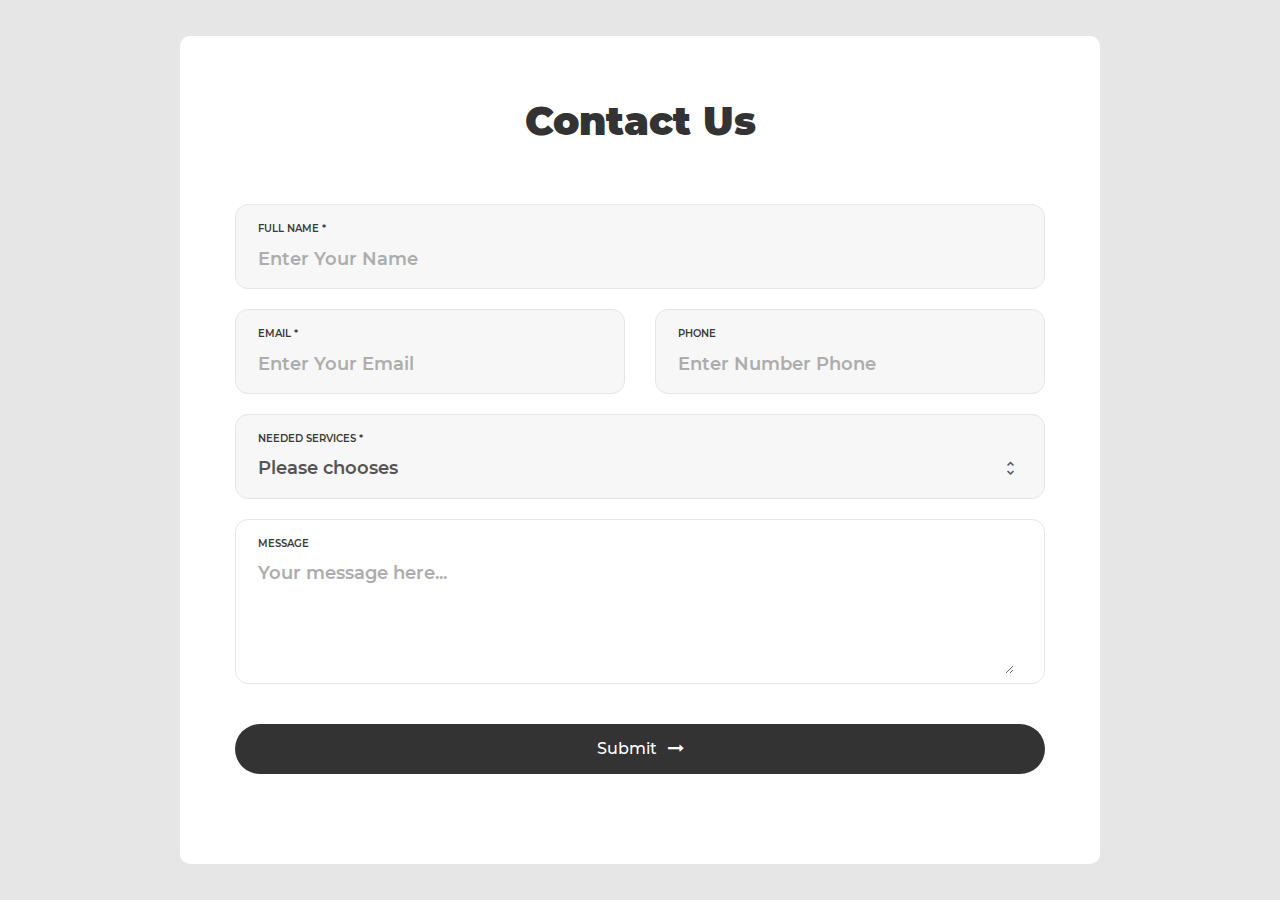
<file: tam-backend/ContactFrom_v5/index.html>
<!DOCTYPE html>
<html lang="en">
<head>
	<title>Contact V5</title>
	<meta charset="UTF-8">
	<meta name="viewport" content="width=device-width, initial-scale=1">
<!--===============================================================================================-->
	<link rel="icon" type="image/png" href="images/icons/favicon.ico"/>
<!--===============================================================================================-->
	<link rel="stylesheet" type="text/css" href="../src/main/resources/static/vendor/bootstrap/css/bootstrap.min.css">
<!--===============================================================================================-->
	<link rel="stylesheet" type="text/css" href="../src/main/resources/static/fonts/font-awesome-4.7.0/css/font-awesome.min.css">
<!--===============================================================================================-->
	<link rel="stylesheet" type="text/css" href="../src/main/resources/static/fonts/iconic/css/material-design-iconic-font.min.css">
<!--===============================================================================================-->
	<link rel="stylesheet" type="text/css" href="../src/main/resources/static/vendor/animate/animate.css">
<!--===============================================================================================-->
	<link rel="stylesheet" type="text/css" href="../src/main/resources/static/vendor/css-hamburgers/hamburgers.min.css">
<!--===============================================================================================-->
	<link rel="stylesheet" type="text/css" href="../src/main/resources/static/vendor/animsition/css/animsition.min.css">
<!--===============================================================================================-->
	<link rel="stylesheet" type="text/css" href="../src/main/resources/static/vendor/select2/select2.min.css">
<!--===============================================================================================-->
	<link rel="stylesheet" type="text/css" href="../src/main/resources/static/vendor/daterangepicker/daterangepicker.css">
<!--===============================================================================================-->
	<link rel="stylesheet" type="text/css" href="../src/main/resources/static/vendor/noui/nouislider.min.css">
<!--===============================================================================================-->
	<link rel="stylesheet" type="text/css" href="../src/main/resources/static/css/util.css">
	<link rel="stylesheet" type="text/css" href="../src/main/resources/static/css/main.css">
<!--===============================================================================================-->
</head>
<body>


	<div class="container-contact100">
		<div class="wrap-contact100">
			<form class="contact100-form validate-form">
				<span class="contact100-form-title">
					Contact Us
				</span>

				<div class="wrap-input100 validate-input bg1" data-validate="Please Type Your Name">
					<span class="label-input100">FULL NAME *</span>
					<input class="input100" type="text" name="name" placeholder="Enter Your Name">
				</div>

				<div class="wrap-input100 validate-input bg1 rs1-wrap-input100" data-validate = "Enter Your Email (e@a.x)">
					<span class="label-input100">Email *</span>
					<input class="input100" type="text" name="email" placeholder="Enter Your Email ">
				</div>

				<div class="wrap-input100 bg1 rs1-wrap-input100">
					<span class="label-input100">Phone</span>
					<input class="input100" type="text" name="phone" placeholder="Enter Number Phone">
				</div>

				<div class="wrap-input100 input100-select bg1">
					<span class="label-input100">Needed Services *</span>
					<div>
						<select class="js-select2" name="service">
							<option>Please chooses</option>
							<option>eCommerce Bussiness</option>
							<option>UI/UX Design</option>
							<option>Online Services</option>
						</select>
						<div class="dropDownSelect2"></div>
					</div>
				</div>

				<div class="w-full dis-none js-show-service">
					<div class="wrap-contact100-form-radio">
						<span class="label-input100">What type of products do you sell?</span>

						<div class="contact100-form-radio m-t-15">
							<input class="input-radio100" id="radio1" type="radio" name="type-product" value="physical" checked="checked">
							<label class="label-radio100" for="radio1">
								Phycical Products
							</label>
						</div>

						<div class="contact100-form-radio">
							<input class="input-radio100" id="radio2" type="radio" name="type-product" value="digital">
							<label class="label-radio100" for="radio2">
								Digital Products
							</label>
						</div>

						<div class="contact100-form-radio">
							<input class="input-radio100" id="radio3" type="radio" name="type-product" value="service">
							<label class="label-radio100" for="radio3">
								Services Consulting
							</label>
						</div>
					</div>

					<div class="wrap-contact100-form-range">
						<span class="label-input100">Budget *</span>

						<div class="contact100-form-range-value">
							$<span id="value-lower">610</span> - $<span id="value-upper">980</span>
							<input type="text" name="from-value">
							<input type="text" name="to-value">
						</div>

						<div class="contact100-form-range-bar">
							<div id="filter-bar"></div>
						</div>
					</div>
				</div>

				<div class="wrap-input100 validate-input bg0 rs1-alert-validate" data-validate = "Please Type Your Message">
					<span class="label-input100">Message</span>
					<textarea class="input100" name="message" placeholder="Your message here..."></textarea>
				</div>

				<div class="container-contact100-form-btn">
					<button class="contact100-form-btn">
						<span>
							Submit
							<i class="fa fa-long-arrow-right m-l-7" aria-hidden="true"></i>
						</span>
					</button>
				</div>
			</form>
		</div>
	</div>



<!--===============================================================================================-->
	<script src="../src/main/resources/static/vendor/jquery/jquery-3.2.1.min.js"></script>
<!--===============================================================================================-->
	<script src="../src/main/resources/static/vendor/animsition/js/animsition.min.js"></script>
<!--===============================================================================================-->
	<script src="../src/main/resources/static/vendor/bootstrap/js/popper.js"></script>
	<script src="../src/main/resources/static/vendor/bootstrap/js/bootstrap.min.js"></script>
<!--===============================================================================================-->
	<script src="../src/main/resources/static/vendor/select2/select2.min.js"></script>
	<script>
		$(".js-select2").each(function(){
			$(this).select2({
				minimumResultsForSearch: 20,
				dropdownParent: $(this).next('.dropDownSelect2')
			});


			$(".js-select2").each(function(){
				$(this).on('select2:close', function (e){
					if($(this).val() == "Please chooses") {
						$('.js-show-service').slideUp();
					}
					else {
						$('.js-show-service').slideUp();
						$('.js-show-service').slideDown();
					}
				});
			});
		})
	</script>
<!--===============================================================================================-->
	<script src="../src/main/resources/static/vendor/daterangepicker/moment.min.js"></script>
	<script src="../src/main/resources/static/vendor/daterangepicker/daterangepicker.js"></script>
<!--===============================================================================================-->
	<script src="../src/main/resources/static/vendor/countdowntime/countdowntime.js"></script>
<!--===============================================================================================-->
	<script src="../src/main/resources/static/vendor/noui/nouislider.min.js"></script>
	<script>
	    var filterBar = document.getElementById('filter-bar');

	    noUiSlider.create(filterBar, {
	        start: [ 1500, 3900 ],
	        connect: true,
	        range: {
	            'min': 1500,
	            'max': 7500
	        }
	    });

	    var skipValues = [
	    document.getElementById('value-lower'),
	    document.getElementById('value-upper')
	    ];

	    filterBar.noUiSlider.on('update', function( values, handle ) {
	        skipValues[handle].innerHTML = Math.round(values[handle]);
	        $('.contact100-form-range-value input[name="from-value"]').val($('#value-lower').html());
	        $('.contact100-form-range-value input[name="to-value"]').val($('#value-upper').html());
	    });
	</script>
<!--===============================================================================================-->
	<script src="../src/main/resources/static/js/main.js"></script>

<!-- Global site tag (gtag.js) - Google Analytics -->
<script async src="https://www.googletagmanager.com/gtag/js?id=UA-23581568-13"></script>
<script>
  window.dataLayer = window.dataLayer || [];
  function gtag(){dataLayer.push(arguments);}
  gtag('js', new Date());

  gtag('config', 'UA-23581568-13');
</script>

</body>
</html>
</file>
<file: tam-backend/src/main/resources/static/vendor/daterangepicker/daterangepicker.css>
.daterangepicker {
  position: absolute;
  color: inherit;
  background-color: #fff;
  border-radius: 4px;
  width: 278px;
  padding: 4px;
  margin-top: 1px;
  top: 100px;
  left: 20px;
  /* Calendars */ }
  .daterangepicker:before, .daterangepicker:after {
    position: absolute;
    display: inline-block;
    border-bottom-color: rgba(0, 0, 0, 0.2);
    content: ''; }
  .daterangepicker:before {
    top: -7px;
    border-right: 7px solid transparent;
    border-left: 7px solid transparent;
    border-bottom: 7px solid #ccc; }
  .daterangepicker:after {
    top: -6px;
    border-right: 6px solid transparent;
    border-bottom: 6px solid #fff;
    border-left: 6px solid transparent; }
  .daterangepicker.opensleft:before {
    right: 9px; }
  .daterangepicker.opensleft:after {
    right: 10px; }
  .daterangepicker.openscenter:before {
    left: 0;
    right: 0;
    width: 0;
    margin-left: auto;
    margin-right: auto; }
  .daterangepicker.openscenter:after {
    left: 0;
    right: 0;
    width: 0;
    margin-left: auto;
    margin-right: auto; }
  .daterangepicker.opensright:before {
    left: 9px; }
  .daterangepicker.opensright:after {
    left: 10px; }
  .daterangepicker.dropup {
    margin-top: -5px; }
    .daterangepicker.dropup:before {
      top: initial;
      bottom: -7px;
      border-bottom: initial;
      border-top: 7px solid #ccc; }
    .daterangepicker.dropup:after {
      top: initial;
      bottom: -6px;
      border-bottom: initial;
      border-top: 6px solid #fff; }
  .daterangepicker.dropdown-menu {
    max-width: none;
    z-index: 3001; }
  .daterangepicker.single .ranges, .daterangepicker.single .calendar {
    float: none; }
  .daterangepicker.show-calendar .calendar {
    display: block; }
  .daterangepicker .calendar {
    display: none;
    max-width: 270px;
    margin: 4px; }
    .daterangepicker .calendar.single .calendar-table {
      border: none; }
    .daterangepicker .calendar th, .daterangepicker .calendar td {
      white-space: nowrap;
      text-align: center;
      min-width: 32px; }
  .daterangepicker .calendar-table {
    border: 1px solid #fff;
    padding: 4px;
    border-radius: 4px;
    background-color: #fff; }
  .daterangepicker table {
    width: 100%;
    margin: 0; }
  .daterangepicker td, .daterangepicker th {
    text-align: center;
    width: 20px;
    height: 20px;
    border-radius: 4px;
    border: 1px solid transparent;
    white-space: nowrap;
    cursor: pointer; }
    .daterangepicker td.available:hover, .daterangepicker th.available:hover {
      background-color: #eee;
      border-color: transparent;
      color: inherit; }
    .daterangepicker td.week, .daterangepicker th.week {
      font-size: 80%;
      color: #ccc; }
  .daterangepicker td.off, .daterangepicker td.off.in-range, .daterangepicker td.off.start-date, .daterangepicker td.off.end-date {
    background-color: #fff;
    border-color: transparent;
    color: #999; }
  .daterangepicker td.in-range {
    background-color: #ebf4f8;
    border-color: transparent;
    color: #000;
    border-radius: 0; }
  .daterangepicker td.start-date {
    border-radius: 4px 0 0 4px; }
  .daterangepicker td.end-date {
    border-radius: 0 4px 4px 0; }
  .daterangepicker td.start-date.end-date {
    border-radius: 4px; }
  .daterangepicker td.active, .daterangepicker td.active:hover {
    background-color: #357ebd;
    border-color: transparent;
    color: #fff; }
  .daterangepicker th.month {
    width: auto; }
  .daterangepicker td.disabled, .daterangepicker option.disabled {
    color: #999;
    cursor: not-allowed;
    text-decoration: line-through; }
  .daterangepicker select.monthselect, .daterangepicker select.yearselect {
    font-size: 12px;
    padding: 1px;
    height: auto;
    margin: 0;
    cursor: default; }
  .daterangepicker select.monthselect {
    margin-right: 2%;
    width: 56%; }
  .daterangepicker select.yearselect {
    width: 40%; }
  .daterangepicker select.hourselect, .daterangepicker select.minuteselect, .daterangepicker select.secondselect, .daterangepicker select.ampmselect {
    width: 50px;
    margin-bottom: 0; }
  .daterangepicker .input-mini {
    border: 1px solid #ccc;
    border-radius: 4px;
    color: #555;
    height: 30px;
    line-height: 30px;
    display: block;
    vertical-align: middle;
    margin: 0 0 5px 0;
    padding: 0 6px 0 28px;
    width: 100%; }
    .daterangepicker .input-mini.active {
      border: 1px solid #08c;
      border-radius: 4px; }
  .daterangepicker .daterangepicker_input {
    position: relative; }
    .daterangepicker .daterangepicker_input i {
      position: absolute;
      left: 8px;
      top: 8px; }
  .daterangepicker.rtl .input-mini {
    padding-right: 28px;
    padding-left: 6px; }
  .daterangepicker.rtl .daterangepicker_input i {
    left: auto;
    right: 8px; }
  .daterangepicker .calendar-time {
    text-align: center;
    margin: 5px auto;
    line-height: 30px;
    position: relative;
    padding-left: 28px; }
    .daterangepicker .calendar-time select.disabled {
      color: #ccc;
      cursor: not-allowed; }

.ranges {
  font-size: 11px;
  float: none;
  margin: 4px;
  text-align: left; }
  .ranges ul {
    list-style: none;
    margin: 0 auto;
    padding: 0;
    width: 100%; }
  .ranges li {
    font-size: 13px;
    background-color: #f5f5f5;
    border: 1px solid #f5f5f5;
    border-radius: 4px;
    color: #08c;
    padding: 3px 12px;
    margin-bottom: 8px;
    cursor: pointer; }
    .ranges li:hover {
      background-color: #08c;
      border: 1px solid #08c;
      color: #fff; }
    .ranges li.active {
      background-color: #08c;
      border: 1px solid #08c;
      color: #fff; }

/*  Larger Screen Styling */
@media (min-width: 564px) {
  .daterangepicker {
    width: auto; }
    .daterangepicker .ranges ul {
      width: 160px; }
    .daterangepicker.single .ranges ul {
      width: 100%; }
    .daterangepicker.single .calendar.left {
      clear: none; }
    .daterangepicker.single.ltr .ranges, .daterangepicker.single.ltr .calendar {
      float: left; }
    .daterangepicker.single.rtl .ranges, .daterangepicker.single.rtl .calendar {
      float: right; }
    .daterangepicker.ltr {
      direction: ltr;
      text-align: left; }
      .daterangepicker.ltr .calendar.left {
        clear: left;
        margin-right: 0; }
        .daterangepicker.ltr .calendar.left .calendar-table {
          border-right: none;
          border-top-right-radius: 0;
          border-bottom-right-radius: 0; }
      .daterangepicker.ltr .calendar.right {
        margin-left: 0; }
        .daterangepicker.ltr .calendar.right .calendar-table {
          border-left: none;
          border-top-left-radius: 0;
          border-bottom-left-radius: 0; }
      .daterangepicker.ltr .left .daterangepicker_input {
        padding-right: 12px; }
      .daterangepicker.ltr .calendar.left .calendar-table {
        padding-right: 12px; }
      .daterangepicker.ltr .ranges, .daterangepicker.ltr .calendar {
        float: left; }
    .daterangepicker.rtl {
      direction: rtl;
      text-align: right; }
      .daterangepicker.rtl .calendar.left {
        clear: right;
        margin-left: 0; }
        .daterangepicker.rtl .calendar.left .calendar-table {
          border-left: none;
          border-top-left-radius: 0;
          border-bottom-left-radius: 0; }
      .daterangepicker.rtl .calendar.right {
        margin-right: 0; }
        .daterangepicker.rtl .calendar.right .calendar-table {
          border-right: none;
          border-top-right-radius: 0;
          border-bottom-right-radius: 0; }
      .daterangepicker.rtl .left .daterangepicker_input {
        padding-left: 12px; }
      .daterangepicker.rtl .calendar.left .calendar-table {
        padding-left: 12px; }
      .daterangepicker.rtl .ranges, .daterangepicker.rtl .calendar {
        text-align: right;
        float: right; } }
@media (min-width: 730px) {
  .daterangepicker .ranges {
    width: auto; }
  .daterangepicker.ltr .ranges {
    float: left; }
  .daterangepicker.rtl .ranges {
    float: right; }
  .daterangepicker .calendar.left {
    clear: none !important; } }
</file>
<file: tam-backend/src/main/resources/static/css/util.css>
/*[ FONT SIZE ]
///////////////////////////////////////////////////////////
*/
.fs-1 {font-size: 1px;}
.fs-2 {font-size: 2px;}
.fs-3 {font-size: 3px;}
.fs-4 {font-size: 4px;}
.fs-5 {font-size: 5px;}
.fs-6 {font-size: 6px;}
.fs-7 {font-size: 7px;}
.fs-8 {font-size: 8px;}
.fs-9 {font-size: 9px;}
.fs-10 {font-size: 10px;}
.fs-11 {font-size: 11px;}
.fs-12 {font-size: 12px;}
.fs-13 {font-size: 13px;}
.fs-14 {font-size: 14px;}
.fs-15 {font-size: 15px;}
.fs-16 {font-size: 16px;}
.fs-17 {font-size: 17px;}
.fs-18 {font-size: 18px;}
.fs-19 {font-size: 19px;}
.fs-20 {font-size: 20px;}
.fs-21 {font-size: 21px;}
.fs-22 {font-size: 22px;}
.fs-23 {font-size: 23px;}
.fs-24 {font-size: 24px;}
.fs-25 {font-size: 25px;}
.fs-26 {font-size: 26px;}
.fs-27 {font-size: 27px;}
.fs-28 {font-size: 28px;}
.fs-29 {font-size: 29px;}
.fs-30 {font-size: 30px;}
.fs-31 {font-size: 31px;}
.fs-32 {font-size: 32px;}
.fs-33 {font-size: 33px;}
.fs-34 {font-size: 34px;}
.fs-35 {font-size: 35px;}
.fs-36 {font-size: 36px;}
.fs-37 {font-size: 37px;}
.fs-38 {font-size: 38px;}
.fs-39 {font-size: 39px;}
.fs-40 {font-size: 40px;}
.fs-41 {font-size: 41px;}
.fs-42 {font-size: 42px;}
.fs-43 {font-size: 43px;}
.fs-44 {font-size: 44px;}
.fs-45 {font-size: 45px;}
.fs-46 {font-size: 46px;}
.fs-47 {font-size: 47px;}
.fs-48 {font-size: 48px;}
.fs-49 {font-size: 49px;}
.fs-50 {font-size: 50px;}
.fs-51 {font-size: 51px;}
.fs-52 {font-size: 52px;}
.fs-53 {font-size: 53px;}
.fs-54 {font-size: 54px;}
.fs-55 {font-size: 55px;}
.fs-56 {font-size: 56px;}
.fs-57 {font-size: 57px;}
.fs-58 {font-size: 58px;}
.fs-59 {font-size: 59px;}
.fs-60 {font-size: 60px;}
.fs-61 {font-size: 61px;}
.fs-62 {font-size: 62px;}
.fs-63 {font-size: 63px;}
.fs-64 {font-size: 64px;}
.fs-65 {font-size: 65px;}
.fs-66 {font-size: 66px;}
.fs-67 {font-size: 67px;}
.fs-68 {font-size: 68px;}
.fs-69 {font-size: 69px;}
.fs-70 {font-size: 70px;}
.fs-71 {font-size: 71px;}
.fs-72 {font-size: 72px;}
.fs-73 {font-size: 73px;}
.fs-74 {font-size: 74px;}
.fs-75 {font-size: 75px;}
.fs-76 {font-size: 76px;}
.fs-77 {font-size: 77px;}
.fs-78 {font-size: 78px;}
.fs-79 {font-size: 79px;}
.fs-80 {font-size: 80px;}
.fs-81 {font-size: 81px;}
.fs-82 {font-size: 82px;}
.fs-83 {font-size: 83px;}
.fs-84 {font-size: 84px;}
.fs-85 {font-size: 85px;}
.fs-86 {font-size: 86px;}
.fs-87 {font-size: 87px;}
.fs-88 {font-size: 88px;}
.fs-89 {font-size: 89px;}
.fs-90 {font-size: 90px;}
.fs-91 {font-size: 91px;}
.fs-92 {font-size: 92px;}
.fs-93 {font-size: 93px;}
.fs-94 {font-size: 94px;}
.fs-95 {font-size: 95px;}
.fs-96 {font-size: 96px;}
.fs-97 {font-size: 97px;}
.fs-98 {font-size: 98px;}
.fs-99 {font-size: 99px;}
.fs-100 {font-size: 100px;}
.fs-101 {font-size: 101px;}
.fs-102 {font-size: 102px;}
.fs-103 {font-size: 103px;}
.fs-104 {font-size: 104px;}
.fs-105 {font-size: 105px;}
.fs-106 {font-size: 106px;}
.fs-107 {font-size: 107px;}
.fs-108 {font-size: 108px;}
.fs-109 {font-size: 109px;}
.fs-110 {font-size: 110px;}
.fs-111 {font-size: 111px;}
.fs-112 {font-size: 112px;}
.fs-113 {font-size: 113px;}
.fs-114 {font-size: 114px;}
.fs-115 {font-size: 115px;}
.fs-116 {font-size: 116px;}
.fs-117 {font-size: 117px;}
.fs-118 {font-size: 118px;}
.fs-119 {font-size: 119px;}
.fs-120 {font-size: 120px;}
.fs-121 {font-size: 121px;}
.fs-122 {font-size: 122px;}
.fs-123 {font-size: 123px;}
.fs-124 {font-size: 124px;}
.fs-125 {font-size: 125px;}
.fs-126 {font-size: 126px;}
.fs-127 {font-size: 127px;}
.fs-128 {font-size: 128px;}
.fs-129 {font-size: 129px;}
.fs-130 {font-size: 130px;}
.fs-131 {font-size: 131px;}
.fs-132 {font-size: 132px;}
.fs-133 {font-size: 133px;}
.fs-134 {font-size: 134px;}
.fs-135 {font-size: 135px;}
.fs-136 {font-size: 136px;}
.fs-137 {font-size: 137px;}
.fs-138 {font-size: 138px;}
.fs-139 {font-size: 139px;}
.fs-140 {font-size: 140px;}
.fs-141 {font-size: 141px;}
.fs-142 {font-size: 142px;}
.fs-143 {font-size: 143px;}
.fs-144 {font-size: 144px;}
.fs-145 {font-size: 145px;}
.fs-146 {font-size: 146px;}
.fs-147 {font-size: 147px;}
.fs-148 {font-size: 148px;}
.fs-149 {font-size: 149px;}
.fs-150 {font-size: 150px;}
.fs-151 {font-size: 151px;}
.fs-152 {font-size: 152px;}
.fs-153 {font-size: 153px;}
.fs-154 {font-size: 154px;}
.fs-155 {font-size: 155px;}
.fs-156 {font-size: 156px;}
.fs-157 {font-size: 157px;}
.fs-158 {font-size: 158px;}
.fs-159 {font-size: 159px;}
.fs-160 {font-size: 160px;}
.fs-161 {font-size: 161px;}
.fs-162 {font-size: 162px;}
.fs-163 {font-size: 163px;}
.fs-164 {font-size: 164px;}
.fs-165 {font-size: 165px;}
.fs-166 {font-size: 166px;}
.fs-167 {font-size: 167px;}
.fs-168 {font-size: 168px;}
.fs-169 {font-size: 169px;}
.fs-170 {font-size: 170px;}
.fs-171 {font-size: 171px;}
.fs-172 {font-size: 172px;}
.fs-173 {font-size: 173px;}
.fs-174 {font-size: 174px;}
.fs-175 {font-size: 175px;}
.fs-176 {font-size: 176px;}
.fs-177 {font-size: 177px;}
.fs-178 {font-size: 178px;}
.fs-179 {font-size: 179px;}
.fs-180 {font-size: 180px;}
.fs-181 {font-size: 181px;}
.fs-182 {font-size: 182px;}
.fs-183 {font-size: 183px;}
.fs-184 {font-size: 184px;}
.fs-185 {font-size: 185px;}
.fs-186 {font-size: 186px;}
.fs-187 {font-size: 187px;}
.fs-188 {font-size: 188px;}
.fs-189 {font-size: 189px;}
.fs-190 {font-size: 190px;}
.fs-191 {font-size: 191px;}
.fs-192 {font-size: 192px;}
.fs-193 {font-size: 193px;}
.fs-194 {font-size: 194px;}
.fs-195 {font-size: 195px;}
.fs-196 {font-size: 196px;}
.fs-197 {font-size: 197px;}
.fs-198 {font-size: 198px;}
.fs-199 {font-size: 199px;}
.fs-200 {font-size: 200px;}

/*[ PADDING ]
///////////////////////////////////////////////////////////
*/
.p-t-0 {padding-top: 0px;}
.p-t-1 {padding-top: 1px;}
.p-t-2 {padding-top: 2px;}
.p-t-3 {padding-top: 3px;}
.p-t-4 {padding-top: 4px;}
.p-t-5 {padding-top: 5px;}
.p-t-6 {padding-top: 6px;}
.p-t-7 {padding-top: 7px;}
.p-t-8 {padding-top: 8px;}
.p-t-9 {padding-top: 9px;}
.p-t-10 {padding-top: 10px;}
.p-t-11 {padding-top: 11px;}
.p-t-12 {padding-top: 12px;}
.p-t-13 {padding-top: 13px;}
.p-t-14 {padding-top: 14px;}
.p-t-15 {padding-top: 15px;}
.p-t-16 {padding-top: 16px;}
.p-t-17 {padding-top: 17px;}
.p-t-18 {padding-top: 18px;}
.p-t-19 {padding-top: 19px;}
.p-t-20 {padding-top: 20px;}
.p-t-21 {padding-top: 21px;}
.p-t-22 {padding-top: 22px;}
.p-t-23 {padding-top: 23px;}
.p-t-24 {padding-top: 24px;}
.p-t-25 {padding-top: 25px;}
.p-t-26 {padding-top: 26px;}
.p-t-27 {padding-top: 27px;}
.p-t-28 {padding-top: 28px;}
.p-t-29 {padding-top: 29px;}
.p-t-30 {padding-top: 30px;}
.p-t-31 {padding-top: 31px;}
.p-t-32 {padding-top: 32px;}
.p-t-33 {padding-top: 33px;}
.p-t-34 {padding-top: 34px;}
.p-t-35 {padding-top: 35px;}
.p-t-36 {padding-top: 36px;}
.p-t-37 {padding-top: 37px;}
.p-t-38 {padding-top: 38px;}
.p-t-39 {padding-top: 39px;}
.p-t-40 {padding-top: 40px;}
.p-t-41 {padding-top: 41px;}
.p-t-42 {padding-top: 42px;}
.p-t-43 {padding-top: 43px;}
.p-t-44 {padding-top: 44px;}
.p-t-45 {padding-top: 45px;}
.p-t-46 {padding-top: 46px;}
.p-t-47 {padding-top: 47px;}
.p-t-48 {padding-top: 48px;}
.p-t-49 {padding-top: 49px;}
.p-t-50 {padding-top: 50px;}
.p-t-51 {padding-top: 51px;}
.p-t-52 {padding-top: 52px;}
.p-t-53 {padding-top: 53px;}
.p-t-54 {padding-top: 54px;}
.p-t-55 {padding-top: 55px;}
.p-t-56 {padding-top: 56px;}
.p-t-57 {padding-top: 57px;}
.p-t-58 {padding-top: 58px;}
.p-t-59 {padding-top: 59px;}
.p-t-60 {padding-top: 60px;}
.p-t-61 {padding-top: 61px;}
.p-t-62 {padding-top: 62px;}
.p-t-63 {padding-top: 63px;}
.p-t-64 {padding-top: 64px;}
.p-t-65 {padding-top: 65px;}
.p-t-66 {padding-top: 66px;}
.p-t-67 {padding-top: 67px;}
.p-t-68 {padding-top: 68px;}
.p-t-69 {padding-top: 69px;}
.p-t-70 {padding-top: 70px;}
.p-t-71 {padding-top: 71px;}
.p-t-72 {padding-top: 72px;}
.p-t-73 {padding-top: 73px;}
.p-t-74 {padding-top: 74px;}
.p-t-75 {padding-top: 75px;}
.p-t-76 {padding-top: 76px;}
.p-t-77 {padding-top: 77px;}
.p-t-78 {padding-top: 78px;}
.p-t-79 {padding-top: 79px;}
.p-t-80 {padding-top: 80px;}
.p-t-81 {padding-top: 81px;}
.p-t-82 {padding-top: 82px;}
.p-t-83 {padding-top: 83px;}
.p-t-84 {padding-top: 84px;}
.p-t-85 {padding-top: 85px;}
.p-t-86 {padding-top: 86px;}
.p-t-87 {padding-top: 87px;}
.p-t-88 {padding-top: 88px;}
.p-t-89 {padding-top: 89px;}
.p-t-90 {padding-top: 90px;}
.p-t-91 {padding-top: 91px;}
.p-t-92 {padding-top: 92px;}
.p-t-93 {padding-top: 93px;}
.p-t-94 {padding-top: 94px;}
.p-t-95 {padding-top: 95px;}
.p-t-96 {padding-top: 96px;}
.p-t-97 {padding-top: 97px;}
.p-t-98 {padding-top: 98px;}
.p-t-99 {padding-top: 99px;}
.p-t-100 {padding-top: 100px;}
.p-t-101 {padding-top: 101px;}
.p-t-102 {padding-top: 102px;}
.p-t-103 {padding-top: 103px;}
.p-t-104 {padding-top: 104px;}
.p-t-105 {padding-top: 105px;}
.p-t-106 {padding-top: 106px;}
.p-t-107 {padding-top: 107px;}
.p-t-108 {padding-top: 108px;}
.p-t-109 {padding-top: 109px;}
.p-t-110 {padding-top: 110px;}
.p-t-111 {padding-top: 111px;}
.p-t-112 {padding-top: 112px;}
.p-t-113 {padding-top: 113px;}
.p-t-114 {padding-top: 114px;}
.p-t-115 {padding-top: 115px;}
.p-t-116 {padding-top: 116px;}
.p-t-117 {padding-top: 117px;}
.p-t-118 {padding-top: 118px;}
.p-t-119 {padding-top: 119px;}
.p-t-120 {padding-top: 120px;}
.p-t-121 {padding-top: 121px;}
.p-t-122 {padding-top: 122px;}
.p-t-123 {padding-top: 123px;}
.p-t-124 {padding-top: 124px;}
.p-t-125 {padding-top: 125px;}
.p-t-126 {padding-top: 126px;}
.p-t-127 {padding-top: 127px;}
.p-t-128 {padding-top: 128px;}
.p-t-129 {padding-top: 129px;}
.p-t-130 {padding-top: 130px;}
.p-t-131 {padding-top: 131px;}
.p-t-132 {padding-top: 132px;}
.p-t-133 {padding-top: 133px;}
.p-t-134 {padding-top: 134px;}
.p-t-135 {padding-top: 135px;}
.p-t-136 {padding-top: 136px;}
.p-t-137 {padding-top: 137px;}
.p-t-138 {padding-top: 138px;}
.p-t-139 {padding-top: 139px;}
.p-t-140 {padding-top: 140px;}
.p-t-141 {padding-top: 141px;}
.p-t-142 {padding-top: 142px;}
.p-t-143 {padding-top: 143px;}
.p-t-144 {padding-top: 144px;}
.p-t-145 {padding-top: 145px;}
.p-t-146 {padding-top: 146px;}
.p-t-147 {padding-top: 147px;}
.p-t-148 {padding-top: 148px;}
.p-t-149 {padding-top: 149px;}
.p-t-150 {padding-top: 150px;}
.p-t-151 {padding-top: 151px;}
.p-t-152 {padding-top: 152px;}
.p-t-153 {padding-top: 153px;}
.p-t-154 {padding-top: 154px;}
.p-t-155 {padding-top: 155px;}
.p-t-156 {padding-top: 156px;}
.p-t-157 {padding-top: 157px;}
.p-t-158 {padding-top: 158px;}
.p-t-159 {padding-top: 159px;}
.p-t-160 {padding-top: 160px;}
.p-t-161 {padding-top: 161px;}
.p-t-162 {padding-top: 162px;}
.p-t-163 {padding-top: 163px;}
.p-t-164 {padding-top: 164px;}
.p-t-165 {padding-top: 165px;}
.p-t-166 {padding-top: 166px;}
.p-t-167 {padding-top: 167px;}
.p-t-168 {padding-top: 168px;}
.p-t-169 {padding-top: 169px;}
.p-t-170 {padding-top: 170px;}
.p-t-171 {padding-top: 171px;}
.p-t-172 {padding-top: 172px;}
.p-t-173 {padding-top: 173px;}
.p-t-174 {padding-top: 174px;}
.p-t-175 {padding-top: 175px;}
.p-t-176 {padding-top: 176px;}
.p-t-177 {padding-top: 177px;}
.p-t-178 {padding-top: 178px;}
.p-t-179 {padding-top: 179px;}
.p-t-180 {padding-top: 180px;}
.p-t-181 {padding-top: 181px;}
.p-t-182 {padding-top: 182px;}
.p-t-183 {padding-top: 183px;}
.p-t-184 {padding-top: 184px;}
.p-t-185 {padding-top: 185px;}
.p-t-186 {padding-top: 186px;}
.p-t-187 {padding-top: 187px;}
.p-t-188 {padding-top: 188px;}
.p-t-189 {padding-top: 189px;}
.p-t-190 {padding-top: 190px;}
.p-t-191 {padding-top: 191px;}
.p-t-192 {padding-top: 192px;}
.p-t-193 {padding-top: 193px;}
.p-t-194 {padding-top: 194px;}
.p-t-195 {padding-top: 195px;}
.p-t-196 {padding-top: 196px;}
.p-t-197 {padding-top: 197px;}
.p-t-198 {padding-top: 198px;}
.p-t-199 {padding-top: 199px;}
.p-t-200 {padding-top: 200px;}
.p-t-201 {padding-top: 201px;}
.p-t-202 {padding-top: 202px;}
.p-t-203 {padding-top: 203px;}
.p-t-204 {padding-top: 204px;}
.p-t-205 {padding-top: 205px;}
.p-t-206 {padding-top: 206px;}
.p-t-207 {padding-top: 207px;}
.p-t-208 {padding-top: 208px;}
.p-t-209 {padding-top: 209px;}
.p-t-210 {padding-top: 210px;}
.p-t-211 {padding-top: 211px;}
.p-t-212 {padding-top: 212px;}
.p-t-213 {padding-top: 213px;}
.p-t-214 {padding-top: 214px;}
.p-t-215 {padding-top: 215px;}
.p-t-216 {padding-top: 216px;}
.p-t-217 {padding-top: 217px;}
.p-t-218 {padding-top: 218px;}
.p-t-219 {padding-top: 219px;}
.p-t-220 {padding-top: 220px;}
.p-t-221 {padding-top: 221px;}
.p-t-222 {padding-top: 222px;}
.p-t-223 {padding-top: 223px;}
.p-t-224 {padding-top: 224px;}
.p-t-225 {padding-top: 225px;}
.p-t-226 {padding-top: 226px;}
.p-t-227 {padding-top: 227px;}
.p-t-228 {padding-top: 228px;}
.p-t-229 {padding-top: 229px;}
.p-t-230 {padding-top: 230px;}
.p-t-231 {padding-top: 231px;}
.p-t-232 {padding-top: 232px;}
.p-t-233 {padding-top: 233px;}
.p-t-234 {padding-top: 234px;}
.p-t-235 {padding-top: 235px;}
.p-t-236 {padding-top: 236px;}
.p-t-237 {padding-top: 237px;}
.p-t-238 {padding-top: 238px;}
.p-t-239 {padding-top: 239px;}
.p-t-240 {padding-top: 240px;}
.p-t-241 {padding-top: 241px;}
.p-t-242 {padding-top: 242px;}
.p-t-243 {padding-top: 243px;}
.p-t-244 {padding-top: 244px;}
.p-t-245 {padding-top: 245px;}
.p-t-246 {padding-top: 246px;}
.p-t-247 {padding-top: 247px;}
.p-t-248 {padding-top: 248px;}
.p-t-249 {padding-top: 249px;}
.p-t-250 {padding-top: 250px;}
.p-b-0 {padding-bottom: 0px;}
.p-b-1 {padding-bottom: 1px;}
.p-b-2 {padding-bottom: 2px;}
.p-b-3 {padding-bottom: 3px;}
.p-b-4 {padding-bottom: 4px;}
.p-b-5 {padding-bottom: 5px;}
.p-b-6 {padding-bottom: 6px;}
.p-b-7 {padding-bottom: 7px;}
.p-b-8 {padding-bottom: 8px;}
.p-b-9 {padding-bottom: 9px;}
.p-b-10 {padding-bottom: 10px;}
.p-b-11 {padding-bottom: 11px;}
.p-b-12 {padding-bottom: 12px;}
.p-b-13 {padding-bottom: 13px;}
.p-b-14 {padding-bottom: 14px;}
.p-b-15 {padding-bottom: 15px;}
.p-b-16 {padding-bottom: 16px;}
.p-b-17 {padding-bottom: 17px;}
.p-b-18 {padding-bottom: 18px;}
.p-b-19 {padding-bottom: 19px;}
.p-b-20 {padding-bottom: 20px;}
.p-b-21 {padding-bottom: 21px;}
.p-b-22 {padding-bottom: 22px;}
.p-b-23 {padding-bottom: 23px;}
.p-b-24 {padding-bottom: 24px;}
.p-b-25 {padding-bottom: 25px;}
.p-b-26 {padding-bottom: 26px;}
.p-b-27 {padding-bottom: 27px;}
.p-b-28 {padding-bottom: 28px;}
.p-b-29 {padding-bottom: 29px;}
.p-b-30 {padding-bottom: 30px;}
.p-b-31 {padding-bottom: 31px;}
.p-b-32 {padding-bottom: 32px;}
.p-b-33 {padding-bottom: 33px;}
.p-b-34 {padding-bottom: 34px;}
.p-b-35 {padding-bottom: 35px;}
.p-b-36 {padding-bottom: 36px;}
.p-b-37 {padding-bottom: 37px;}
.p-b-38 {padding-bottom: 38px;}
.p-b-39 {padding-bottom: 39px;}
.p-b-40 {padding-bottom: 40px;}
.p-b-41 {padding-bottom: 41px;}
.p-b-42 {padding-bottom: 42px;}
.p-b-43 {padding-bottom: 43px;}
.p-b-44 {padding-bottom: 44px;}
.p-b-45 {padding-bottom: 45px;}
.p-b-46 {padding-bottom: 46px;}
.p-b-47 {padding-bottom: 47px;}
.p-b-48 {padding-bottom: 48px;}
.p-b-49 {padding-bottom: 49px;}
.p-b-50 {padding-bottom: 50px;}
.p-b-51 {padding-bottom: 51px;}
.p-b-52 {padding-bottom: 52px;}
.p-b-53 {padding-bottom: 53px;}
.p-b-54 {padding-bottom: 54px;}
.p-b-55 {padding-bottom: 55px;}
.p-b-56 {padding-bottom: 56px;}
.p-b-57 {padding-bottom: 57px;}
.p-b-58 {padding-bottom: 58px;}
.p-b-59 {padding-bottom: 59px;}
.p-b-60 {padding-bottom: 60px;}
.p-b-61 {padding-bottom: 61px;}
.p-b-62 {padding-bottom: 62px;}
.p-b-63 {padding-bottom: 63px;}
.p-b-64 {padding-bottom: 64px;}
.p-b-65 {padding-bottom: 65px;}
.p-b-66 {padding-bottom: 66px;}
.p-b-67 {padding-bottom: 67px;}
.p-b-68 {padding-bottom: 68px;}
.p-b-69 {padding-bottom: 69px;}
.p-b-70 {padding-bottom: 70px;}
.p-b-71 {padding-bottom: 71px;}
.p-b-72 {padding-bottom: 72px;}
.p-b-73 {padding-bottom: 73px;}
.p-b-74 {padding-bottom: 74px;}
.p-b-75 {padding-bottom: 75px;}
.p-b-76 {padding-bottom: 76px;}
.p-b-77 {padding-bottom: 77px;}
.p-b-78 {padding-bottom: 78px;}
.p-b-79 {padding-bottom: 79px;}
.p-b-80 {padding-bottom: 80px;}
.p-b-81 {padding-bottom: 81px;}
.p-b-82 {padding-bottom: 82px;}
.p-b-83 {padding-bottom: 83px;}
.p-b-84 {padding-bottom: 84px;}
.p-b-85 {padding-bottom: 85px;}
.p-b-86 {padding-bottom: 86px;}
.p-b-87 {padding-bottom: 87px;}
.p-b-88 {padding-bottom: 88px;}
.p-b-89 {padding-bottom: 89px;}
.p-b-90 {padding-bottom: 90px;}
.p-b-91 {padding-bottom: 91px;}
.p-b-92 {padding-bottom: 92px;}
.p-b-93 {padding-bottom: 93px;}
.p-b-94 {padding-bottom: 94px;}
.p-b-95 {padding-bottom: 95px;}
.p-b-96 {padding-bottom: 96px;}
.p-b-97 {padding-bottom: 97px;}
.p-b-98 {padding-bottom: 98px;}
.p-b-99 {padding-bottom: 99px;}
.p-b-100 {padding-bottom: 100px;}
.p-b-101 {padding-bottom: 101px;}
.p-b-102 {padding-bottom: 102px;}
.p-b-103 {padding-bottom: 103px;}
.p-b-104 {padding-bottom: 104px;}
.p-b-105 {padding-bottom: 105px;}
.p-b-106 {padding-bottom: 106px;}
.p-b-107 {padding-bottom: 107px;}
.p-b-108 {padding-bottom: 108px;}
.p-b-109 {padding-bottom: 109px;}
.p-b-110 {padding-bottom: 110px;}
.p-b-111 {padding-bottom: 111px;}
.p-b-112 {padding-bottom: 112px;}
.p-b-113 {padding-bottom: 113px;}
.p-b-114 {padding-bottom: 114px;}
.p-b-115 {padding-bottom: 115px;}
.p-b-116 {padding-bottom: 116px;}
.p-b-117 {padding-bottom: 117px;}
.p-b-118 {padding-bottom: 118px;}
.p-b-119 {padding-bottom: 119px;}
.p-b-120 {padding-bottom: 120px;}
.p-b-121 {padding-bottom: 121px;}
.p-b-122 {padding-bottom: 122px;}
.p-b-123 {padding-bottom: 123px;}
.p-b-124 {padding-bottom: 124px;}
.p-b-125 {padding-bottom: 125px;}
.p-b-126 {padding-bottom: 126px;}
.p-b-127 {padding-bottom: 127px;}
.p-b-128 {padding-bottom: 128px;}
.p-b-129 {padding-bottom: 129px;}
.p-b-130 {padding-bottom: 130px;}
.p-b-131 {padding-bottom: 131px;}
.p-b-132 {padding-bottom: 132px;}
.p-b-133 {padding-bottom: 133px;}
.p-b-134 {padding-bottom: 134px;}
.p-b-135 {padding-bottom: 135px;}
.p-b-136 {padding-bottom: 136px;}
.p-b-137 {padding-bottom: 137px;}
.p-b-138 {padding-bottom: 138px;}
.p-b-139 {padding-bottom: 139px;}
.p-b-140 {padding-bottom: 140px;}
.p-b-141 {padding-bottom: 141px;}
.p-b-142 {padding-bottom: 142px;}
.p-b-143 {padding-bottom: 143px;}
.p-b-144 {padding-bottom: 144px;}
.p-b-145 {padding-bottom: 145px;}
.p-b-146 {padding-bottom: 146px;}
.p-b-147 {padding-bottom: 147px;}
.p-b-148 {padding-bottom: 148px;}
.p-b-149 {padding-bottom: 149px;}
.p-b-150 {padding-bottom: 150px;}
.p-b-151 {padding-bottom: 151px;}
.p-b-152 {padding-bottom: 152px;}
.p-b-153 {padding-bottom: 153px;}
.p-b-154 {padding-bottom: 154px;}
.p-b-155 {padding-bottom: 155px;}
.p-b-156 {padding-bottom: 156px;}
.p-b-157 {padding-bottom: 157px;}
.p-b-158 {padding-bottom: 158px;}
.p-b-159 {padding-bottom: 159px;}
.p-b-160 {padding-bottom: 160px;}
.p-b-161 {padding-bottom: 161px;}
.p-b-162 {padding-bottom: 162px;}
.p-b-163 {padding-bottom: 163px;}
.p-b-164 {padding-bottom: 164px;}
.p-b-165 {padding-bottom: 165px;}
.p-b-166 {padding-bottom: 166px;}
.p-b-167 {padding-bottom: 167px;}
.p-b-168 {padding-bottom: 168px;}
.p-b-169 {padding-bottom: 169px;}
.p-b-170 {padding-bottom: 170px;}
.p-b-171 {padding-bottom: 171px;}
.p-b-172 {padding-bottom: 172px;}
.p-b-173 {padding-bottom: 173px;}
.p-b-174 {padding-bottom: 174px;}
.p-b-175 {padding-bottom: 175px;}
.p-b-176 {padding-bottom: 176px;}
.p-b-177 {padding-bottom: 177px;}
.p-b-178 {padding-bottom: 178px;}
.p-b-179 {padding-bottom: 179px;}
.p-b-180 {padding-bottom: 180px;}
.p-b-181 {padding-bottom: 181px;}
.p-b-182 {padding-bottom: 182px;}
.p-b-183 {padding-bottom: 183px;}
.p-b-184 {padding-bottom: 184px;}
.p-b-185 {padding-bottom: 185px;}
.p-b-186 {padding-bottom: 186px;}
.p-b-187 {padding-bottom: 187px;}
.p-b-188 {padding-bottom: 188px;}
.p-b-189 {padding-bottom: 189px;}
.p-b-190 {padding-bottom: 190px;}
.p-b-191 {padding-bottom: 191px;}
.p-b-192 {padding-bottom: 192px;}
.p-b-193 {padding-bottom: 193px;}
.p-b-194 {padding-bottom: 194px;}
.p-b-195 {padding-bottom: 195px;}
.p-b-196 {padding-bottom: 196px;}
.p-b-197 {padding-bottom: 197px;}
.p-b-198 {padding-bottom: 198px;}
.p-b-199 {padding-bottom: 199px;}
.p-b-200 {padding-bottom: 200px;}
.p-b-201 {padding-bottom: 201px;}
.p-b-202 {padding-bottom: 202px;}
.p-b-203 {padding-bottom: 203px;}
.p-b-204 {padding-bottom: 204px;}
.p-b-205 {padding-bottom: 205px;}
.p-b-206 {padding-bottom: 206px;}
.p-b-207 {padding-bottom: 207px;}
.p-b-208 {padding-bottom: 208px;}
.p-b-209 {padding-bottom: 209px;}
.p-b-210 {padding-bottom: 210px;}
.p-b-211 {padding-bottom: 211px;}
.p-b-212 {padding-bottom: 212px;}
.p-b-213 {padding-bottom: 213px;}
.p-b-214 {padding-bottom: 214px;}
.p-b-215 {padding-bottom: 215px;}
.p-b-216 {padding-bottom: 216px;}
.p-b-217 {padding-bottom: 217px;}
.p-b-218 {padding-bottom: 218px;}
.p-b-219 {padding-bottom: 219px;}
.p-b-220 {padding-bottom: 220px;}
.p-b-221 {padding-bottom: 221px;}
.p-b-222 {padding-bottom: 222px;}
.p-b-223 {padding-bottom: 223px;}
.p-b-224 {padding-bottom: 224px;}
.p-b-225 {padding-bottom: 225px;}
.p-b-226 {padding-bottom: 226px;}
.p-b-227 {padding-bottom: 227px;}
.p-b-228 {padding-bottom: 228px;}
.p-b-229 {padding-bottom: 229px;}
.p-b-230 {padding-bottom: 230px;}
.p-b-231 {padding-bottom: 231px;}
.p-b-232 {padding-bottom: 232px;}
.p-b-233 {padding-bottom: 233px;}
.p-b-234 {padding-bottom: 234px;}
.p-b-235 {padding-bottom: 235px;}
.p-b-236 {padding-bottom: 236px;}
.p-b-237 {padding-bottom: 237px;}
.p-b-238 {padding-bottom: 238px;}
.p-b-239 {padding-bottom: 239px;}
.p-b-240 {padding-bottom: 240px;}
.p-b-241 {padding-bottom: 241px;}
.p-b-242 {padding-bottom: 242px;}
.p-b-243 {padding-bottom: 243px;}
.p-b-244 {padding-bottom: 244px;}
.p-b-245 {padding-bottom: 245px;}
.p-b-246 {padding-bottom: 246px;}
.p-b-247 {padding-bottom: 247px;}
.p-b-248 {padding-bottom: 248px;}
.p-b-249 {padding-bottom: 249px;}
.p-b-250 {padding-bottom: 250px;}
.p-l-0 {padding-left: 0px;}
.p-l-1 {padding-left: 1px;}
.p-l-2 {padding-left: 2px;}
.p-l-3 {padding-left: 3px;}
.p-l-4 {padding-left: 4px;}
.p-l-5 {padding-left: 5px;}
.p-l-6 {padding-left: 6px;}
.p-l-7 {padding-left: 7px;}
.p-l-8 {padding-left: 8px;}
.p-l-9 {padding-left: 9px;}
.p-l-10 {padding-left: 10px;}
.p-l-11 {padding-left: 11px;}
.p-l-12 {padding-left: 12px;}
.p-l-13 {padding-left: 13px;}
.p-l-14 {padding-left: 14px;}
.p-l-15 {padding-left: 15px;}
.p-l-16 {padding-left: 16px;}
.p-l-17 {padding-left: 17px;}
.p-l-18 {padding-left: 18px;}
.p-l-19 {padding-left: 19px;}
.p-l-20 {padding-left: 20px;}
.p-l-21 {padding-left: 21px;}
.p-l-22 {padding-left: 22px;}
.p-l-23 {padding-left: 23px;}
.p-l-24 {padding-left: 24px;}
.p-l-25 {padding-left: 25px;}
.p-l-26 {padding-left: 26px;}
.p-l-27 {padding-left: 27px;}
.p-l-28 {padding-left: 28px;}
.p-l-29 {padding-left: 29px;}
.p-l-30 {padding-left: 30px;}
.p-l-31 {padding-left: 31px;}
.p-l-32 {padding-left: 32px;}
.p-l-33 {padding-left: 33px;}
.p-l-34 {padding-left: 34px;}
.p-l-35 {padding-left: 35px;}
.p-l-36 {padding-left: 36px;}
.p-l-37 {padding-left: 37px;}
.p-l-38 {padding-left: 38px;}
.p-l-39 {padding-left: 39px;}
.p-l-40 {padding-left: 40px;}
.p-l-41 {padding-left: 41px;}
.p-l-42 {padding-left: 42px;}
.p-l-43 {padding-left: 43px;}
.p-l-44 {padding-left: 44px;}
.p-l-45 {padding-left: 45px;}
.p-l-46 {padding-left: 46px;}
.p-l-47 {padding-left: 47px;}
.p-l-48 {padding-left: 48px;}
.p-l-49 {padding-left: 49px;}
.p-l-50 {padding-left: 50px;}
.p-l-51 {padding-left: 51px;}
.p-l-52 {padding-left: 52px;}
.p-l-53 {padding-left: 53px;}
.p-l-54 {padding-left: 54px;}
.p-l-55 {padding-left: 55px;}
.p-l-56 {padding-left: 56px;}
.p-l-57 {padding-left: 57px;}
.p-l-58 {padding-left: 58px;}
.p-l-59 {padding-left: 59px;}
.p-l-60 {padding-left: 60px;}
.p-l-61 {padding-left: 61px;}
.p-l-62 {padding-left: 62px;}
.p-l-63 {padding-left: 63px;}
.p-l-64 {padding-left: 64px;}
.p-l-65 {padding-left: 65px;}
.p-l-66 {padding-left: 66px;}
.p-l-67 {padding-left: 67px;}
.p-l-68 {padding-left: 68px;}
.p-l-69 {padding-left: 69px;}
.p-l-70 {padding-left: 70px;}
.p-l-71 {padding-left: 71px;}
.p-l-72 {padding-left: 72px;}
.p-l-73 {padding-left: 73px;}
.p-l-74 {padding-left: 74px;}
.p-l-75 {padding-left: 75px;}
.p-l-76 {padding-left: 76px;}
.p-l-77 {padding-left: 77px;}
.p-l-78 {padding-left: 78px;}
.p-l-79 {padding-left: 79px;}
.p-l-80 {padding-left: 80px;}
.p-l-81 {padding-left: 81px;}
.p-l-82 {padding-left: 82px;}
.p-l-83 {padding-left: 83px;}
.p-l-84 {padding-left: 84px;}
.p-l-85 {padding-left: 85px;}
.p-l-86 {padding-left: 86px;}
.p-l-87 {padding-left: 87px;}
.p-l-88 {padding-left: 88px;}
.p-l-89 {padding-left: 89px;}
.p-l-90 {padding-left: 90px;}
.p-l-91 {padding-left: 91px;}
.p-l-92 {padding-left: 92px;}
.p-l-93 {padding-left: 93px;}
.p-l-94 {padding-left: 94px;}
.p-l-95 {padding-left: 95px;}
.p-l-96 {padding-left: 96px;}
.p-l-97 {padding-left: 97px;}
.p-l-98 {padding-left: 98px;}
.p-l-99 {padding-left: 99px;}
.p-l-100 {padding-left: 100px;}
.p-l-101 {padding-left: 101px;}
.p-l-102 {padding-left: 102px;}
.p-l-103 {padding-left: 103px;}
.p-l-104 {padding-left: 104px;}
.p-l-105 {padding-left: 105px;}
.p-l-106 {padding-left: 106px;}
.p-l-107 {padding-left: 107px;}
.p-l-108 {padding-left: 108px;}
.p-l-109 {padding-left: 109px;}
.p-l-110 {padding-left: 110px;}
.p-l-111 {padding-left: 111px;}
.p-l-112 {padding-left: 112px;}
.p-l-113 {padding-left: 113px;}
.p-l-114 {padding-left: 114px;}
.p-l-115 {padding-left: 115px;}
.p-l-116 {padding-left: 116px;}
.p-l-117 {padding-left: 117px;}
.p-l-118 {padding-left: 118px;}
.p-l-119 {padding-left: 119px;}
.p-l-120 {padding-left: 120px;}
.p-l-121 {padding-left: 121px;}
.p-l-122 {padding-left: 122px;}
.p-l-123 {padding-left: 123px;}
.p-l-124 {padding-left: 124px;}
.p-l-125 {padding-left: 125px;}
.p-l-126 {padding-left: 126px;}
.p-l-127 {padding-left: 127px;}
.p-l-128 {padding-left: 128px;}
.p-l-129 {padding-left: 129px;}
.p-l-130 {padding-left: 130px;}
.p-l-131 {padding-left: 131px;}
.p-l-132 {padding-left: 132px;}
.p-l-133 {padding-left: 133px;}
.p-l-134 {padding-left: 134px;}
.p-l-135 {padding-left: 135px;}
.p-l-136 {padding-left: 136px;}
.p-l-137 {padding-left: 137px;}
.p-l-138 {padding-left: 138px;}
.p-l-139 {padding-left: 139px;}
.p-l-140 {padding-left: 140px;}
.p-l-141 {padding-left: 141px;}
.p-l-142 {padding-left: 142px;}
.p-l-143 {padding-left: 143px;}
.p-l-144 {padding-left: 144px;}
.p-l-145 {padding-left: 145px;}
.p-l-146 {padding-left: 146px;}
.p-l-147 {padding-left: 147px;}
.p-l-148 {padding-left: 148px;}
.p-l-149 {padding-left: 149px;}
.p-l-150 {padding-left: 150px;}
.p-l-151 {padding-left: 151px;}
.p-l-152 {padding-left: 152px;}
.p-l-153 {padding-left: 153px;}
.p-l-154 {padding-left: 154px;}
.p-l-155 {padding-left: 155px;}
.p-l-156 {padding-left: 156px;}
.p-l-157 {padding-left: 157px;}
.p-l-158 {padding-left: 158px;}
.p-l-159 {padding-left: 159px;}
.p-l-160 {padding-left: 160px;}
.p-l-161 {padding-left: 161px;}
.p-l-162 {padding-left: 162px;}
.p-l-163 {padding-left: 163px;}
.p-l-164 {padding-left: 164px;}
.p-l-165 {padding-left: 165px;}
.p-l-166 {padding-left: 166px;}
.p-l-167 {padding-left: 167px;}
.p-l-168 {padding-left: 168px;}
.p-l-169 {padding-left: 169px;}
.p-l-170 {padding-left: 170px;}
.p-l-171 {padding-left: 171px;}
.p-l-172 {padding-left: 172px;}
.p-l-173 {padding-left: 173px;}
.p-l-174 {padding-left: 174px;}
.p-l-175 {padding-left: 175px;}
.p-l-176 {padding-left: 176px;}
.p-l-177 {padding-left: 177px;}
.p-l-178 {padding-left: 178px;}
.p-l-179 {padding-left: 179px;}
.p-l-180 {padding-left: 180px;}
.p-l-181 {padding-left: 181px;}
.p-l-182 {padding-left: 182px;}
.p-l-183 {padding-left: 183px;}
.p-l-184 {padding-left: 184px;}
.p-l-185 {padding-left: 185px;}
.p-l-186 {padding-left: 186px;}
.p-l-187 {padding-left: 187px;}
.p-l-188 {padding-left: 188px;}
.p-l-189 {padding-left: 189px;}
.p-l-190 {padding-left: 190px;}
.p-l-191 {padding-left: 191px;}
.p-l-192 {padding-left: 192px;}
.p-l-193 {padding-left: 193px;}
.p-l-194 {padding-left: 194px;}
.p-l-195 {padding-left: 195px;}
.p-l-196 {padding-left: 196px;}
.p-l-197 {padding-left: 197px;}
.p-l-198 {padding-left: 198px;}
.p-l-199 {padding-left: 199px;}
.p-l-200 {padding-left: 200px;}
.p-l-201 {padding-left: 201px;}
.p-l-202 {padding-left: 202px;}
.p-l-203 {padding-left: 203px;}
.p-l-204 {padding-left: 204px;}
.p-l-205 {padding-left: 205px;}
.p-l-206 {padding-left: 206px;}
.p-l-207 {padding-left: 207px;}
.p-l-208 {padding-left: 208px;}
.p-l-209 {padding-left: 209px;}
.p-l-210 {padding-left: 210px;}
.p-l-211 {padding-left: 211px;}
.p-l-212 {padding-left: 212px;}
.p-l-213 {padding-left: 213px;}
.p-l-214 {padding-left: 214px;}
.p-l-215 {padding-left: 215px;}
.p-l-216 {padding-left: 216px;}
.p-l-217 {padding-left: 217px;}
.p-l-218 {padding-left: 218px;}
.p-l-219 {padding-left: 219px;}
.p-l-220 {padding-left: 220px;}
.p-l-221 {padding-left: 221px;}
.p-l-222 {padding-left: 222px;}
.p-l-223 {padding-left: 223px;}
.p-l-224 {padding-left: 224px;}
.p-l-225 {padding-left: 225px;}
.p-l-226 {padding-left: 226px;}
.p-l-227 {padding-left: 227px;}
.p-l-228 {padding-left: 228px;}
.p-l-229 {padding-left: 229px;}
.p-l-230 {padding-left: 230px;}
.p-l-231 {padding-left: 231px;}
.p-l-232 {padding-left: 232px;}
.p-l-233 {padding-left: 233px;}
.p-l-234 {padding-left: 234px;}
.p-l-235 {padding-left: 235px;}
.p-l-236 {padding-left: 236px;}
.p-l-237 {padding-left: 237px;}
.p-l-238 {padding-left: 238px;}
.p-l-239 {padding-left: 239px;}
.p-l-240 {padding-left: 240px;}
.p-l-241 {padding-left: 241px;}
.p-l-242 {padding-left: 242px;}
.p-l-243 {padding-left: 243px;}
.p-l-244 {padding-left: 244px;}
.p-l-245 {padding-left: 245px;}
.p-l-246 {padding-left: 246px;}
.p-l-247 {padding-left: 247px;}
.p-l-248 {padding-left: 248px;}
.p-l-249 {padding-left: 249px;}
.p-l-250 {padding-left: 250px;}
.p-r-0 {padding-right: 0px;}
.p-r-1 {padding-right: 1px;}
.p-r-2 {padding-right: 2px;}
.p-r-3 {padding-right: 3px;}
.p-r-4 {padding-right: 4px;}
.p-r-5 {padding-right: 5px;}
.p-r-6 {padding-right: 6px;}
.p-r-7 {padding-right: 7px;}
.p-r-8 {padding-right: 8px;}
.p-r-9 {padding-right: 9px;}
.p-r-10 {padding-right: 10px;}
.p-r-11 {padding-right: 11px;}
.p-r-12 {padding-right: 12px;}
.p-r-13 {padding-right: 13px;}
.p-r-14 {padding-right: 14px;}
.p-r-15 {padding-right: 15px;}
.p-r-16 {padding-right: 16px;}
.p-r-17 {padding-right: 17px;}
.p-r-18 {padding-right: 18px;}
.p-r-19 {padding-right: 19px;}
.p-r-20 {padding-right: 20px;}
.p-r-21 {padding-right: 21px;}
.p-r-22 {padding-right: 22px;}
.p-r-23 {padding-right: 23px;}
.p-r-24 {padding-right: 24px;}
.p-r-25 {padding-right: 25px;}
.p-r-26 {padding-right: 26px;}
.p-r-27 {padding-right: 27px;}
.p-r-28 {padding-right: 28px;}
.p-r-29 {padding-right: 29px;}
.p-r-30 {padding-right: 30px;}
.p-r-31 {padding-right: 31px;}
.p-r-32 {padding-right: 32px;}
.p-r-33 {padding-right: 33px;}
.p-r-34 {padding-right: 34px;}
.p-r-35 {padding-right: 35px;}
.p-r-36 {padding-right: 36px;}
.p-r-37 {padding-right: 37px;}
.p-r-38 {padding-right: 38px;}
.p-r-39 {padding-right: 39px;}
.p-r-40 {padding-right: 40px;}
.p-r-41 {padding-right: 41px;}
.p-r-42 {padding-right: 42px;}
.p-r-43 {padding-right: 43px;}
.p-r-44 {padding-right: 44px;}
.p-r-45 {padding-right: 45px;}
.p-r-46 {padding-right: 46px;}
.p-r-47 {padding-right: 47px;}
.p-r-48 {padding-right: 48px;}
.p-r-49 {padding-right: 49px;}
.p-r-50 {padding-right: 50px;}
.p-r-51 {padding-right: 51px;}
.p-r-52 {padding-right: 52px;}
.p-r-53 {padding-right: 53px;}
.p-r-54 {padding-right: 54px;}
.p-r-55 {padding-right: 55px;}
.p-r-56 {padding-right: 56px;}
.p-r-57 {padding-right: 57px;}
.p-r-58 {padding-right: 58px;}
.p-r-59 {padding-right: 59px;}
.p-r-60 {padding-right: 60px;}
.p-r-61 {padding-right: 61px;}
.p-r-62 {padding-right: 62px;}
.p-r-63 {padding-right: 63px;}
.p-r-64 {padding-right: 64px;}
.p-r-65 {padding-right: 65px;}
.p-r-66 {padding-right: 66px;}
.p-r-67 {padding-right: 67px;}
.p-r-68 {padding-right: 68px;}
.p-r-69 {padding-right: 69px;}
.p-r-70 {padding-right: 70px;}
.p-r-71 {padding-right: 71px;}
.p-r-72 {padding-right: 72px;}
.p-r-73 {padding-right: 73px;}
.p-r-74 {padding-right: 74px;}
.p-r-75 {padding-right: 75px;}
.p-r-76 {padding-right: 76px;}
.p-r-77 {padding-right: 77px;}
.p-r-78 {padding-right: 78px;}
.p-r-79 {padding-right: 79px;}
.p-r-80 {padding-right: 80px;}
.p-r-81 {padding-right: 81px;}
.p-r-82 {padding-right: 82px;}
.p-r-83 {padding-right: 83px;}
.p-r-84 {padding-right: 84px;}
.p-r-85 {padding-right: 85px;}
.p-r-86 {padding-right: 86px;}
.p-r-87 {padding-right: 87px;}
.p-r-88 {padding-right: 88px;}
.p-r-89 {padding-right: 89px;}
.p-r-90 {padding-right: 90px;}
.p-r-91 {padding-right: 91px;}
.p-r-92 {padding-right: 92px;}
.p-r-93 {padding-right: 93px;}
.p-r-94 {padding-right: 94px;}
.p-r-95 {padding-right: 95px;}
.p-r-96 {padding-right: 96px;}
.p-r-97 {padding-right: 97px;}
.p-r-98 {padding-right: 98px;}
.p-r-99 {padding-right: 99px;}
.p-r-100 {padding-right: 100px;}
.p-r-101 {padding-right: 101px;}
.p-r-102 {padding-right: 102px;}
.p-r-103 {padding-right: 103px;}
.p-r-104 {padding-right: 104px;}
.p-r-105 {padding-right: 105px;}
.p-r-106 {padding-right: 106px;}
.p-r-107 {padding-right: 107px;}
.p-r-108 {padding-right: 108px;}
.p-r-109 {padding-right: 109px;}
.p-r-110 {padding-right: 110px;}
.p-r-111 {padding-right: 111px;}
.p-r-112 {padding-right: 112px;}
.p-r-113 {padding-right: 113px;}
.p-r-114 {padding-right: 114px;}
.p-r-115 {padding-right: 115px;}
.p-r-116 {padding-right: 116px;}
.p-r-117 {padding-right: 117px;}
.p-r-118 {padding-right: 118px;}
.p-r-119 {padding-right: 119px;}
.p-r-120 {padding-right: 120px;}
.p-r-121 {padding-right: 121px;}
.p-r-122 {padding-right: 122px;}
.p-r-123 {padding-right: 123px;}
.p-r-124 {padding-right: 124px;}
.p-r-125 {padding-right: 125px;}
.p-r-126 {padding-right: 126px;}
.p-r-127 {padding-right: 127px;}
.p-r-128 {padding-right: 128px;}
.p-r-129 {padding-right: 129px;}
.p-r-130 {padding-right: 130px;}
.p-r-131 {padding-right: 131px;}
.p-r-132 {padding-right: 132px;}
.p-r-133 {padding-right: 133px;}
.p-r-134 {padding-right: 134px;}
.p-r-135 {padding-right: 135px;}
.p-r-136 {padding-right: 136px;}
.p-r-137 {padding-right: 137px;}
.p-r-138 {padding-right: 138px;}
.p-r-139 {padding-right: 139px;}
.p-r-140 {padding-right: 140px;}
.p-r-141 {padding-right: 141px;}
.p-r-142 {padding-right: 142px;}
.p-r-143 {padding-right: 143px;}
.p-r-144 {padding-right: 144px;}
.p-r-145 {padding-right: 145px;}
.p-r-146 {padding-right: 146px;}
.p-r-147 {padding-right: 147px;}
.p-r-148 {padding-right: 148px;}
.p-r-149 {padding-right: 149px;}
.p-r-150 {padding-right: 150px;}
.p-r-151 {padding-right: 151px;}
.p-r-152 {padding-right: 152px;}
.p-r-153 {padding-right: 153px;}
.p-r-154 {padding-right: 154px;}
.p-r-155 {padding-right: 155px;}
.p-r-156 {padding-right: 156px;}
.p-r-157 {padding-right: 157px;}
.p-r-158 {padding-right: 158px;}
.p-r-159 {padding-right: 159px;}
.p-r-160 {padding-right: 160px;}
.p-r-161 {padding-right: 161px;}
.p-r-162 {padding-right: 162px;}
.p-r-163 {padding-right: 163px;}
.p-r-164 {padding-right: 164px;}
.p-r-165 {padding-right: 165px;}
.p-r-166 {padding-right: 166px;}
.p-r-167 {padding-right: 167px;}
.p-r-168 {padding-right: 168px;}
.p-r-169 {padding-right: 169px;}
.p-r-170 {padding-right: 170px;}
.p-r-171 {padding-right: 171px;}
.p-r-172 {padding-right: 172px;}
.p-r-173 {padding-right: 173px;}
.p-r-174 {padding-right: 174px;}
.p-r-175 {padding-right: 175px;}
.p-r-176 {padding-right: 176px;}
.p-r-177 {padding-right: 177px;}
.p-r-178 {padding-right: 178px;}
.p-r-179 {padding-right: 179px;}
.p-r-180 {padding-right: 180px;}
.p-r-181 {padding-right: 181px;}
.p-r-182 {padding-right: 182px;}
.p-r-183 {padding-right: 183px;}
.p-r-184 {padding-right: 184px;}
.p-r-185 {padding-right: 185px;}
.p-r-186 {padding-right: 186px;}
.p-r-187 {padding-right: 187px;}
.p-r-188 {padding-right: 188px;}
.p-r-189 {padding-right: 189px;}
.p-r-190 {padding-right: 190px;}
.p-r-191 {padding-right: 191px;}
.p-r-192 {padding-right: 192px;}
.p-r-193 {padding-right: 193px;}
.p-r-194 {padding-right: 194px;}
.p-r-195 {padding-right: 195px;}
.p-r-196 {padding-right: 196px;}
.p-r-197 {padding-right: 197px;}
.p-r-198 {padding-right: 198px;}
.p-r-199 {padding-right: 199px;}
.p-r-200 {padding-right: 200px;}
.p-r-201 {padding-right: 201px;}
.p-r-202 {padding-right: 202px;}
.p-r-203 {padding-right: 203px;}
.p-r-204 {padding-right: 204px;}
.p-r-205 {padding-right: 205px;}
.p-r-206 {padding-right: 206px;}
.p-r-207 {padding-right: 207px;}
.p-r-208 {padding-right: 208px;}
.p-r-209 {padding-right: 209px;}
.p-r-210 {padding-right: 210px;}
.p-r-211 {padding-right: 211px;}
.p-r-212 {padding-right: 212px;}
.p-r-213 {padding-right: 213px;}
.p-r-214 {padding-right: 214px;}
.p-r-215 {padding-right: 215px;}
.p-r-216 {padding-right: 216px;}
.p-r-217 {padding-right: 217px;}
.p-r-218 {padding-right: 218px;}
.p-r-219 {padding-right: 219px;}
.p-r-220 {padding-right: 220px;}
.p-r-221 {padding-right: 221px;}
.p-r-222 {padding-right: 222px;}
.p-r-223 {padding-right: 223px;}
.p-r-224 {padding-right: 224px;}
.p-r-225 {padding-right: 225px;}
.p-r-226 {padding-right: 226px;}
.p-r-227 {padding-right: 227px;}
.p-r-228 {padding-right: 228px;}
.p-r-229 {padding-right: 229px;}
.p-r-230 {padding-right: 230px;}
.p-r-231 {padding-right: 231px;}
.p-r-232 {padding-right: 232px;}
.p-r-233 {padding-right: 233px;}
.p-r-234 {padding-right: 234px;}
.p-r-235 {padding-right: 235px;}
.p-r-236 {padding-right: 236px;}
.p-r-237 {padding-right: 237px;}
.p-r-238 {padding-right: 238px;}
.p-r-239 {padding-right: 239px;}
.p-r-240 {padding-right: 240px;}
.p-r-241 {padding-right: 241px;}
.p-r-242 {padding-right: 242px;}
.p-r-243 {padding-right: 243px;}
.p-r-244 {padding-right: 244px;}
.p-r-245 {padding-right: 245px;}
.p-r-246 {padding-right: 246px;}
.p-r-247 {padding-right: 247px;}
.p-r-248 {padding-right: 248px;}
.p-r-249 {padding-right: 249px;}
.p-r-250 {padding-right: 250px;}

/*[ MARGIN ]
///////////////////////////////////////////////////////////
*/
.m-t-0 {margin-top: 0px;}
.m-t-1 {margin-top: 1px;}
.m-t-2 {margin-top: 2px;}
.m-t-3 {margin-top: 3px;}
.m-t-4 {margin-top: 4px;}
.m-t-5 {margin-top: 5px;}
.m-t-6 {margin-top: 6px;}
.m-t-7 {margin-top: 7px;}
.m-t-8 {margin-top: 8px;}
.m-t-9 {margin-top: 9px;}
.m-t-10 {margin-top: 10px;}
.m-t-11 {margin-top: 11px;}
.m-t-12 {margin-top: 12px;}
.m-t-13 {margin-top: 13px;}
.m-t-14 {margin-top: 14px;}
.m-t-15 {margin-top: 15px;}
.m-t-16 {margin-top: 16px;}
.m-t-17 {margin-top: 17px;}
.m-t-18 {margin-top: 18px;}
.m-t-19 {margin-top: 19px;}
.m-t-20 {margin-top: 20px;}
.m-t-21 {margin-top: 21px;}
.m-t-22 {margin-top: 22px;}
.m-t-23 {margin-top: 23px;}
.m-t-24 {margin-top: 24px;}
.m-t-25 {margin-top: 25px;}
.m-t-26 {margin-top: 26px;}
.m-t-27 {margin-top: 27px;}
.m-t-28 {margin-top: 28px;}
.m-t-29 {margin-top: 29px;}
.m-t-30 {margin-top: 30px;}
.m-t-31 {margin-top: 31px;}
.m-t-32 {margin-top: 32px;}
.m-t-33 {margin-top: 33px;}
.m-t-34 {margin-top: 34px;}
.m-t-35 {margin-top: 35px;}
.m-t-36 {margin-top: 36px;}
.m-t-37 {margin-top: 37px;}
.m-t-38 {margin-top: 38px;}
.m-t-39 {margin-top: 39px;}
.m-t-40 {margin-top: 40px;}
.m-t-41 {margin-top: 41px;}
.m-t-42 {margin-top: 42px;}
.m-t-43 {margin-top: 43px;}
.m-t-44 {margin-top: 44px;}
.m-t-45 {margin-top: 45px;}
.m-t-46 {margin-top: 46px;}
.m-t-47 {margin-top: 47px;}
.m-t-48 {margin-top: 48px;}
.m-t-49 {margin-top: 49px;}
.m-t-50 {margin-top: 50px;}
.m-t-51 {margin-top: 51px;}
.m-t-52 {margin-top: 52px;}
.m-t-53 {margin-top: 53px;}
.m-t-54 {margin-top: 54px;}
.m-t-55 {margin-top: 55px;}
.m-t-56 {margin-top: 56px;}
.m-t-57 {margin-top: 57px;}
.m-t-58 {margin-top: 58px;}
.m-t-59 {margin-top: 59px;}
.m-t-60 {margin-top: 60px;}
.m-t-61 {margin-top: 61px;}
.m-t-62 {margin-top: 62px;}
.m-t-63 {margin-top: 63px;}
.m-t-64 {margin-top: 64px;}
.m-t-65 {margin-top: 65px;}
.m-t-66 {margin-top: 66px;}
.m-t-67 {margin-top: 67px;}
.m-t-68 {margin-top: 68px;}
.m-t-69 {margin-top: 69px;}
.m-t-70 {margin-top: 70px;}
.m-t-71 {margin-top: 71px;}
.m-t-72 {margin-top: 72px;}
.m-t-73 {margin-top: 73px;}
.m-t-74 {margin-top: 74px;}
.m-t-75 {margin-top: 75px;}
.m-t-76 {margin-top: 76px;}
.m-t-77 {margin-top: 77px;}
.m-t-78 {margin-top: 78px;}
.m-t-79 {margin-top: 79px;}
.m-t-80 {margin-top: 80px;}
.m-t-81 {margin-top: 81px;}
.m-t-82 {margin-top: 82px;}
.m-t-83 {margin-top: 83px;}
.m-t-84 {margin-top: 84px;}
.m-t-85 {margin-top: 85px;}
.m-t-86 {margin-top: 86px;}
.m-t-87 {margin-top: 87px;}
.m-t-88 {margin-top: 88px;}
.m-t-89 {margin-top: 89px;}
.m-t-90 {margin-top: 90px;}
.m-t-91 {margin-top: 91px;}
.m-t-92 {margin-top: 92px;}
.m-t-93 {margin-top: 93px;}
.m-t-94 {margin-top: 94px;}
.m-t-95 {margin-top: 95px;}
.m-t-96 {margin-top: 96px;}
.m-t-97 {margin-top: 97px;}
.m-t-98 {margin-top: 98px;}
.m-t-99 {margin-top: 99px;}
.m-t-100 {margin-top: 100px;}
.m-t-101 {margin-top: 101px;}
.m-t-102 {margin-top: 102px;}
.m-t-103 {margin-top: 103px;}
.m-t-104 {margin-top: 104px;}
.m-t-105 {margin-top: 105px;}
.m-t-106 {margin-top: 106px;}
.m-t-107 {margin-top: 107px;}
.m-t-108 {margin-top: 108px;}
.m-t-109 {margin-top: 109px;}
.m-t-110 {margin-top: 110px;}
.m-t-111 {margin-top: 111px;}
.m-t-112 {margin-top: 112px;}
.m-t-113 {margin-top: 113px;}
.m-t-114 {margin-top: 114px;}
.m-t-115 {margin-top: 115px;}
.m-t-116 {margin-top: 116px;}
.m-t-117 {margin-top: 117px;}
.m-t-118 {margin-top: 118px;}
.m-t-119 {margin-top: 119px;}
.m-t-120 {margin-top: 120px;}
.m-t-121 {margin-top: 121px;}
.m-t-122 {margin-top: 122px;}
.m-t-123 {margin-top: 123px;}
.m-t-124 {margin-top: 124px;}
.m-t-125 {margin-top: 125px;}
.m-t-126 {margin-top: 126px;}
.m-t-127 {margin-top: 127px;}
.m-t-128 {margin-top: 128px;}
.m-t-129 {margin-top: 129px;}
.m-t-130 {margin-top: 130px;}
.m-t-131 {margin-top: 131px;}
.m-t-132 {margin-top: 132px;}
.m-t-133 {margin-top: 133px;}
.m-t-134 {margin-top: 134px;}
.m-t-135 {margin-top: 135px;}
.m-t-136 {margin-top: 136px;}
.m-t-137 {margin-top: 137px;}
.m-t-138 {margin-top: 138px;}
.m-t-139 {margin-top: 139px;}
.m-t-140 {margin-top: 140px;}
.m-t-141 {margin-top: 141px;}
.m-t-142 {margin-top: 142px;}
.m-t-143 {margin-top: 143px;}
.m-t-144 {margin-top: 144px;}
.m-t-145 {margin-top: 145px;}
.m-t-146 {margin-top: 146px;}
.m-t-147 {margin-top: 147px;}
.m-t-148 {margin-top: 148px;}
.m-t-149 {margin-top: 149px;}
.m-t-150 {margin-top: 150px;}
.m-t-151 {margin-top: 151px;}
.m-t-152 {margin-top: 152px;}
.m-t-153 {margin-top: 153px;}
.m-t-154 {margin-top: 154px;}
.m-t-155 {margin-top: 155px;}
.m-t-156 {margin-top: 156px;}
.m-t-157 {margin-top: 157px;}
.m-t-158 {margin-top: 158px;}
.m-t-159 {margin-top: 159px;}
.m-t-160 {margin-top: 160px;}
.m-t-161 {margin-top: 161px;}
.m-t-162 {margin-top: 162px;}
.m-t-163 {margin-top: 163px;}
.m-t-164 {margin-top: 164px;}
.m-t-165 {margin-top: 165px;}
.m-t-166 {margin-top: 166px;}
.m-t-167 {margin-top: 167px;}
.m-t-168 {margin-top: 168px;}
.m-t-169 {margin-top: 169px;}
.m-t-170 {margin-top: 170px;}
.m-t-171 {margin-top: 171px;}
.m-t-172 {margin-top: 172px;}
.m-t-173 {margin-top: 173px;}
.m-t-174 {margin-top: 174px;}
.m-t-175 {margin-top: 175px;}
.m-t-176 {margin-top: 176px;}
.m-t-177 {margin-top: 177px;}
.m-t-178 {margin-top: 178px;}
.m-t-179 {margin-top: 179px;}
.m-t-180 {margin-top: 180px;}
.m-t-181 {margin-top: 181px;}
.m-t-182 {margin-top: 182px;}
.m-t-183 {margin-top: 183px;}
.m-t-184 {margin-top: 184px;}
.m-t-185 {margin-top: 185px;}
.m-t-186 {margin-top: 186px;}
.m-t-187 {margin-top: 187px;}
.m-t-188 {margin-top: 188px;}
.m-t-189 {margin-top: 189px;}
.m-t-190 {margin-top: 190px;}
.m-t-191 {margin-top: 191px;}
.m-t-192 {margin-top: 192px;}
.m-t-193 {margin-top: 193px;}
.m-t-194 {margin-top: 194px;}
.m-t-195 {margin-top: 195px;}
.m-t-196 {margin-top: 196px;}
.m-t-197 {margin-top: 197px;}
.m-t-198 {margin-top: 198px;}
.m-t-199 {margin-top: 199px;}
.m-t-200 {margin-top: 200px;}
.m-t-201 {margin-top: 201px;}
.m-t-202 {margin-top: 202px;}
.m-t-203 {margin-top: 203px;}
.m-t-204 {margin-top: 204px;}
.m-t-205 {margin-top: 205px;}
.m-t-206 {margin-top: 206px;}
.m-t-207 {margin-top: 207px;}
.m-t-208 {margin-top: 208px;}
.m-t-209 {margin-top: 209px;}
.m-t-210 {margin-top: 210px;}
.m-t-211 {margin-top: 211px;}
.m-t-212 {margin-top: 212px;}
.m-t-213 {margin-top: 213px;}
.m-t-214 {margin-top: 214px;}
.m-t-215 {margin-top: 215px;}
.m-t-216 {margin-top: 216px;}
.m-t-217 {margin-top: 217px;}
.m-t-218 {margin-top: 218px;}
.m-t-219 {margin-top: 219px;}
.m-t-220 {margin-top: 220px;}
.m-t-221 {margin-top: 221px;}
.m-t-222 {margin-top: 222px;}
.m-t-223 {margin-top: 223px;}
.m-t-224 {margin-top: 224px;}
.m-t-225 {margin-top: 225px;}
.m-t-226 {margin-top: 226px;}
.m-t-227 {margin-top: 227px;}
.m-t-228 {margin-top: 228px;}
.m-t-229 {margin-top: 229px;}
.m-t-230 {margin-top: 230px;}
.m-t-231 {margin-top: 231px;}
.m-t-232 {margin-top: 232px;}
.m-t-233 {margin-top: 233px;}
.m-t-234 {margin-top: 234px;}
.m-t-235 {margin-top: 235px;}
.m-t-236 {margin-top: 236px;}
.m-t-237 {margin-top: 237px;}
.m-t-238 {margin-top: 238px;}
.m-t-239 {margin-top: 239px;}
.m-t-240 {margin-top: 240px;}
.m-t-241 {margin-top: 241px;}
.m-t-242 {margin-top: 242px;}
.m-t-243 {margin-top: 243px;}
.m-t-244 {margin-top: 244px;}
.m-t-245 {margin-top: 245px;}
.m-t-246 {margin-top: 246px;}
.m-t-247 {margin-top: 247px;}
.m-t-248 {margin-top: 248px;}
.m-t-249 {margin-top: 249px;}
.m-t-250 {margin-top: 250px;}
.m-b-0 {margin-bottom: 0px;}
.m-b-1 {margin-bottom: 1px;}
.m-b-2 {margin-bottom: 2px;}
.m-b-3 {margin-bottom: 3px;}
.m-b-4 {margin-bottom: 4px;}
.m-b-5 {margin-bottom: 5px;}
.m-b-6 {margin-bottom: 6px;}
.m-b-7 {margin-bottom: 7px;}
.m-b-8 {margin-bottom: 8px;}
.m-b-9 {margin-bottom: 9px;}
.m-b-10 {margin-bottom: 10px;}
.m-b-11 {margin-bottom: 11px;}
.m-b-12 {margin-bottom: 12px;}
.m-b-13 {margin-bottom: 13px;}
.m-b-14 {margin-bottom: 14px;}
.m-b-15 {margin-bottom: 15px;}
.m-b-16 {margin-bottom: 16px;}
.m-b-17 {margin-bottom: 17px;}
.m-b-18 {margin-bottom: 18px;}
.m-b-19 {margin-bottom: 19px;}
.m-b-20 {margin-bottom: 20px;}
.m-b-21 {margin-bottom: 21px;}
.m-b-22 {margin-bottom: 22px;}
.m-b-23 {margin-bottom: 23px;}
.m-b-24 {margin-bottom: 24px;}
.m-b-25 {margin-bottom: 25px;}
.m-b-26 {margin-bottom: 26px;}
.m-b-27 {margin-bottom: 27px;}
.m-b-28 {margin-bottom: 28px;}
.m-b-29 {margin-bottom: 29px;}
.m-b-30 {margin-bottom: 30px;}
.m-b-31 {margin-bottom: 31px;}
.m-b-32 {margin-bottom: 32px;}
.m-b-33 {margin-bottom: 33px;}
.m-b-34 {margin-bottom: 34px;}
.m-b-35 {margin-bottom: 35px;}
.m-b-36 {margin-bottom: 36px;}
.m-b-37 {margin-bottom: 37px;}
.m-b-38 {margin-bottom: 38px;}
.m-b-39 {margin-bottom: 39px;}
.m-b-40 {margin-bottom: 40px;}
.m-b-41 {margin-bottom: 41px;}
.m-b-42 {margin-bottom: 42px;}
.m-b-43 {margin-bottom: 43px;}
.m-b-44 {margin-bottom: 44px;}
.m-b-45 {margin-bottom: 45px;}
.m-b-46 {margin-bottom: 46px;}
.m-b-47 {margin-bottom: 47px;}
.m-b-48 {margin-bottom: 48px;}
.m-b-49 {margin-bottom: 49px;}
.m-b-50 {margin-bottom: 50px;}
.m-b-51 {margin-bottom: 51px;}
.m-b-52 {margin-bottom: 52px;}
.m-b-53 {margin-bottom: 53px;}
.m-b-54 {margin-bottom: 54px;}
.m-b-55 {margin-bottom: 55px;}
.m-b-56 {margin-bottom: 56px;}
.m-b-57 {margin-bottom: 57px;}
.m-b-58 {margin-bottom: 58px;}
.m-b-59 {margin-bottom: 59px;}
.m-b-60 {margin-bottom: 60px;}
.m-b-61 {margin-bottom: 61px;}
.m-b-62 {margin-bottom: 62px;}
.m-b-63 {margin-bottom: 63px;}
.m-b-64 {margin-bottom: 64px;}
.m-b-65 {margin-bottom: 65px;}
.m-b-66 {margin-bottom: 66px;}
.m-b-67 {margin-bottom: 67px;}
.m-b-68 {margin-bottom: 68px;}
.m-b-69 {margin-bottom: 69px;}
.m-b-70 {margin-bottom: 70px;}
.m-b-71 {margin-bottom: 71px;}
.m-b-72 {margin-bottom: 72px;}
.m-b-73 {margin-bottom: 73px;}
.m-b-74 {margin-bottom: 74px;}
.m-b-75 {margin-bottom: 75px;}
.m-b-76 {margin-bottom: 76px;}
.m-b-77 {margin-bottom: 77px;}
.m-b-78 {margin-bottom: 78px;}
.m-b-79 {margin-bottom: 79px;}
.m-b-80 {margin-bottom: 80px;}
.m-b-81 {margin-bottom: 81px;}
.m-b-82 {margin-bottom: 82px;}
.m-b-83 {margin-bottom: 83px;}
.m-b-84 {margin-bottom: 84px;}
.m-b-85 {margin-bottom: 85px;}
.m-b-86 {margin-bottom: 86px;}
.m-b-87 {margin-bottom: 87px;}
.m-b-88 {margin-bottom: 88px;}
.m-b-89 {margin-bottom: 89px;}
.m-b-90 {margin-bottom: 90px;}
.m-b-91 {margin-bottom: 91px;}
.m-b-92 {margin-bottom: 92px;}
.m-b-93 {margin-bottom: 93px;}
.m-b-94 {margin-bottom: 94px;}
.m-b-95 {margin-bottom: 95px;}
.m-b-96 {margin-bottom: 96px;}
.m-b-97 {margin-bottom: 97px;}
.m-b-98 {margin-bottom: 98px;}
.m-b-99 {margin-bottom: 99px;}
.m-b-100 {margin-bottom: 100px;}
.m-b-101 {margin-bottom: 101px;}
.m-b-102 {margin-bottom: 102px;}
.m-b-103 {margin-bottom: 103px;}
.m-b-104 {margin-bottom: 104px;}
.m-b-105 {margin-bottom: 105px;}
.m-b-106 {margin-bottom: 106px;}
.m-b-107 {margin-bottom: 107px;}
.m-b-108 {margin-bottom: 108px;}
.m-b-109 {margin-bottom: 109px;}
.m-b-110 {margin-bottom: 110px;}
.m-b-111 {margin-bottom: 111px;}
.m-b-112 {margin-bottom: 112px;}
.m-b-113 {margin-bottom: 113px;}
.m-b-114 {margin-bottom: 114px;}
.m-b-115 {margin-bottom: 115px;}
.m-b-116 {margin-bottom: 116px;}
.m-b-117 {margin-bottom: 117px;}
.m-b-118 {margin-bottom: 118px;}
.m-b-119 {margin-bottom: 119px;}
.m-b-120 {margin-bottom: 120px;}
.m-b-121 {margin-bottom: 121px;}
.m-b-122 {margin-bottom: 122px;}
.m-b-123 {margin-bottom: 123px;}
.m-b-124 {margin-bottom: 124px;}
.m-b-125 {margin-bottom: 125px;}
.m-b-126 {margin-bottom: 126px;}
.m-b-127 {margin-bottom: 127px;}
.m-b-128 {margin-bottom: 128px;}
.m-b-129 {margin-bottom: 129px;}
.m-b-130 {margin-bottom: 130px;}
.m-b-131 {margin-bottom: 131px;}
.m-b-132 {margin-bottom: 132px;}
.m-b-133 {margin-bottom: 133px;}
.m-b-134 {margin-bottom: 134px;}
.m-b-135 {margin-bottom: 135px;}
.m-b-136 {margin-bottom: 136px;}
.m-b-137 {margin-bottom: 137px;}
.m-b-138 {margin-bottom: 138px;}
.m-b-139 {margin-bottom: 139px;}
.m-b-140 {margin-bottom: 140px;}
.m-b-141 {margin-bottom: 141px;}
.m-b-142 {margin-bottom: 142px;}
.m-b-143 {margin-bottom: 143px;}
.m-b-144 {margin-bottom: 144px;}
.m-b-145 {margin-bottom: 145px;}
.m-b-146 {margin-bottom: 146px;}
.m-b-147 {margin-bottom: 147px;}
.m-b-148 {margin-bottom: 148px;}
.m-b-149 {margin-bottom: 149px;}
.m-b-150 {margin-bottom: 150px;}
.m-b-151 {margin-bottom: 151px;}
.m-b-152 {margin-bottom: 152px;}
.m-b-153 {margin-bottom: 153px;}
.m-b-154 {margin-bottom: 154px;}
.m-b-155 {margin-bottom: 155px;}
.m-b-156 {margin-bottom: 156px;}
.m-b-157 {margin-bottom: 157px;}
.m-b-158 {margin-bottom: 158px;}
.m-b-159 {margin-bottom: 159px;}
.m-b-160 {margin-bottom: 160px;}
.m-b-161 {margin-bottom: 161px;}
.m-b-162 {margin-bottom: 162px;}
.m-b-163 {margin-bottom: 163px;}
.m-b-164 {margin-bottom: 164px;}
.m-b-165 {margin-bottom: 165px;}
.m-b-166 {margin-bottom: 166px;}
.m-b-167 {margin-bottom: 167px;}
.m-b-168 {margin-bottom: 168px;}
.m-b-169 {margin-bottom: 169px;}
.m-b-170 {margin-bottom: 170px;}
.m-b-171 {margin-bottom: 171px;}
.m-b-172 {margin-bottom: 172px;}
.m-b-173 {margin-bottom: 173px;}
.m-b-174 {margin-bottom: 174px;}
.m-b-175 {margin-bottom: 175px;}
.m-b-176 {margin-bottom: 176px;}
.m-b-177 {margin-bottom: 177px;}
.m-b-178 {margin-bottom: 178px;}
.m-b-179 {margin-bottom: 179px;}
.m-b-180 {margin-bottom: 180px;}
.m-b-181 {margin-bottom: 181px;}
.m-b-182 {margin-bottom: 182px;}
.m-b-183 {margin-bottom: 183px;}
.m-b-184 {margin-bottom: 184px;}
.m-b-185 {margin-bottom: 185px;}
.m-b-186 {margin-bottom: 186px;}
.m-b-187 {margin-bottom: 187px;}
.m-b-188 {margin-bottom: 188px;}
.m-b-189 {margin-bottom: 189px;}
.m-b-190 {margin-bottom: 190px;}
.m-b-191 {margin-bottom: 191px;}
.m-b-192 {margin-bottom: 192px;}
.m-b-193 {margin-bottom: 193px;}
.m-b-194 {margin-bottom: 194px;}
.m-b-195 {margin-bottom: 195px;}
.m-b-196 {margin-bottom: 196px;}
.m-b-197 {margin-bottom: 197px;}
.m-b-198 {margin-bottom: 198px;}
.m-b-199 {margin-bottom: 199px;}
.m-b-200 {margin-bottom: 200px;}
.m-b-201 {margin-bottom: 201px;}
.m-b-202 {margin-bottom: 202px;}
.m-b-203 {margin-bottom: 203px;}
.m-b-204 {margin-bottom: 204px;}
.m-b-205 {margin-bottom: 205px;}
.m-b-206 {margin-bottom: 206px;}
.m-b-207 {margin-bottom: 207px;}
.m-b-208 {margin-bottom: 208px;}
.m-b-209 {margin-bottom: 209px;}
.m-b-210 {margin-bottom: 210px;}
.m-b-211 {margin-bottom: 211px;}
.m-b-212 {margin-bottom: 212px;}
.m-b-213 {margin-bottom: 213px;}
.m-b-214 {margin-bottom: 214px;}
.m-b-215 {margin-bottom: 215px;}
.m-b-216 {margin-bottom: 216px;}
.m-b-217 {margin-bottom: 217px;}
.m-b-218 {margin-bottom: 218px;}
.m-b-219 {margin-bottom: 219px;}
.m-b-220 {margin-bottom: 220px;}
.m-b-221 {margin-bottom: 221px;}
.m-b-222 {margin-bottom: 222px;}
.m-b-223 {margin-bottom: 223px;}
.m-b-224 {margin-bottom: 224px;}
.m-b-225 {margin-bottom: 225px;}
.m-b-226 {margin-bottom: 226px;}
.m-b-227 {margin-bottom: 227px;}
.m-b-228 {margin-bottom: 228px;}
.m-b-229 {margin-bottom: 229px;}
.m-b-230 {margin-bottom: 230px;}
.m-b-231 {margin-bottom: 231px;}
.m-b-232 {margin-bottom: 232px;}
.m-b-233 {margin-bottom: 233px;}
.m-b-234 {margin-bottom: 234px;}
.m-b-235 {margin-bottom: 235px;}
.m-b-236 {margin-bottom: 236px;}
.m-b-237 {margin-bottom: 237px;}
.m-b-238 {margin-bottom: 238px;}
.m-b-239 {margin-bottom: 239px;}
.m-b-240 {margin-bottom: 240px;}
.m-b-241 {margin-bottom: 241px;}
.m-b-242 {margin-bottom: 242px;}
.m-b-243 {margin-bottom: 243px;}
.m-b-244 {margin-bottom: 244px;}
.m-b-245 {margin-bottom: 245px;}
.m-b-246 {margin-bottom: 246px;}
.m-b-247 {margin-bottom: 247px;}
.m-b-248 {margin-bottom: 248px;}
.m-b-249 {margin-bottom: 249px;}
.m-b-250 {margin-bottom: 250px;}
.m-l-0 {margin-left: 0px;}
.m-l-1 {margin-left: 1px;}
.m-l-2 {margin-left: 2px;}
.m-l-3 {margin-left: 3px;}
.m-l-4 {margin-left: 4px;}
.m-l-5 {margin-left: 5px;}
.m-l-6 {margin-left: 6px;}
.m-l-7 {margin-left: 7px;}
.m-l-8 {margin-left: 8px;}
.m-l-9 {margin-left: 9px;}
.m-l-10 {margin-left: 10px;}
.m-l-11 {margin-left: 11px;}
.m-l-12 {margin-left: 12px;}
.m-l-13 {margin-left: 13px;}
.m-l-14 {margin-left: 14px;}
.m-l-15 {margin-left: 15px;}
.m-l-16 {margin-left: 16px;}
.m-l-17 {margin-left: 17px;}
.m-l-18 {margin-left: 18px;}
.m-l-19 {margin-left: 19px;}
.m-l-20 {margin-left: 20px;}
.m-l-21 {margin-left: 21px;}
.m-l-22 {margin-left: 22px;}
.m-l-23 {margin-left: 23px;}
.m-l-24 {margin-left: 24px;}
.m-l-25 {margin-left: 25px;}
.m-l-26 {margin-left: 26px;}
.m-l-27 {margin-left: 27px;}
.m-l-28 {margin-left: 28px;}
.m-l-29 {margin-left: 29px;}
.m-l-30 {margin-left: 30px;}
.m-l-31 {margin-left: 31px;}
.m-l-32 {margin-left: 32px;}
.m-l-33 {margin-left: 33px;}
.m-l-34 {margin-left: 34px;}
.m-l-35 {margin-left: 35px;}
.m-l-36 {margin-left: 36px;}
.m-l-37 {margin-left: 37px;}
.m-l-38 {margin-left: 38px;}
.m-l-39 {margin-left: 39px;}
.m-l-40 {margin-left: 40px;}
.m-l-41 {margin-left: 41px;}
.m-l-42 {margin-left: 42px;}
.m-l-43 {margin-left: 43px;}
.m-l-44 {margin-left: 44px;}
.m-l-45 {margin-left: 45px;}
.m-l-46 {margin-left: 46px;}
.m-l-47 {margin-left: 47px;}
.m-l-48 {margin-left: 48px;}
.m-l-49 {margin-left: 49px;}
.m-l-50 {margin-left: 50px;}
.m-l-51 {margin-left: 51px;}
.m-l-52 {margin-left: 52px;}
.m-l-53 {margin-left: 53px;}
.m-l-54 {margin-left: 54px;}
.m-l-55 {margin-left: 55px;}
.m-l-56 {margin-left: 56px;}
.m-l-57 {margin-left: 57px;}
.m-l-58 {margin-left: 58px;}
.m-l-59 {margin-left: 59px;}
.m-l-60 {margin-left: 60px;}
.m-l-61 {margin-left: 61px;}
.m-l-62 {margin-left: 62px;}
.m-l-63 {margin-left: 63px;}
.m-l-64 {margin-left: 64px;}
.m-l-65 {margin-left: 65px;}
.m-l-66 {margin-left: 66px;}
.m-l-67 {margin-left: 67px;}
.m-l-68 {margin-left: 68px;}
.m-l-69 {margin-left: 69px;}
.m-l-70 {margin-left: 70px;}
.m-l-71 {margin-left: 71px;}
.m-l-72 {margin-left: 72px;}
.m-l-73 {margin-left: 73px;}
.m-l-74 {margin-left: 74px;}
.m-l-75 {margin-left: 75px;}
.m-l-76 {margin-left: 76px;}
.m-l-77 {margin-left: 77px;}
.m-l-78 {margin-left: 78px;}
.m-l-79 {margin-left: 79px;}
.m-l-80 {margin-left: 80px;}
.m-l-81 {margin-left: 81px;}
.m-l-82 {margin-left: 82px;}
.m-l-83 {margin-left: 83px;}
.m-l-84 {margin-left: 84px;}
.m-l-85 {margin-left: 85px;}
.m-l-86 {margin-left: 86px;}
.m-l-87 {margin-left: 87px;}
.m-l-88 {margin-left: 88px;}
.m-l-89 {margin-left: 89px;}
.m-l-90 {margin-left: 90px;}
.m-l-91 {margin-left: 91px;}
.m-l-92 {margin-left: 92px;}
.m-l-93 {margin-left: 93px;}
.m-l-94 {margin-left: 94px;}
.m-l-95 {margin-left: 95px;}
.m-l-96 {margin-left: 96px;}
.m-l-97 {margin-left: 97px;}
.m-l-98 {margin-left: 98px;}
.m-l-99 {margin-left: 99px;}
.m-l-100 {margin-left: 100px;}
.m-l-101 {margin-left: 101px;}
.m-l-102 {margin-left: 102px;}
.m-l-103 {margin-left: 103px;}
.m-l-104 {margin-left: 104px;}
.m-l-105 {margin-left: 105px;}
.m-l-106 {margin-left: 106px;}
.m-l-107 {margin-left: 107px;}
.m-l-108 {margin-left: 108px;}
.m-l-109 {margin-left: 109px;}
.m-l-110 {margin-left: 110px;}
.m-l-111 {margin-left: 111px;}
.m-l-112 {margin-left: 112px;}
.m-l-113 {margin-left: 113px;}
.m-l-114 {margin-left: 114px;}
.m-l-115 {margin-left: 115px;}
.m-l-116 {margin-left: 116px;}
.m-l-117 {margin-left: 117px;}
.m-l-118 {margin-left: 118px;}
.m-l-119 {margin-left: 119px;}
.m-l-120 {margin-left: 120px;}
.m-l-121 {margin-left: 121px;}
.m-l-122 {margin-left: 122px;}
.m-l-123 {margin-left: 123px;}
.m-l-124 {margin-left: 124px;}
.m-l-125 {margin-left: 125px;}
.m-l-126 {margin-left: 126px;}
.m-l-127 {margin-left: 127px;}
.m-l-128 {margin-left: 128px;}
.m-l-129 {margin-left: 129px;}
.m-l-130 {margin-left: 130px;}
.m-l-131 {margin-left: 131px;}
.m-l-132 {margin-left: 132px;}
.m-l-133 {margin-left: 133px;}
.m-l-134 {margin-left: 134px;}
.m-l-135 {margin-left: 135px;}
.m-l-136 {margin-left: 136px;}
.m-l-137 {margin-left: 137px;}
.m-l-138 {margin-left: 138px;}
.m-l-139 {margin-left: 139px;}
.m-l-140 {margin-left: 140px;}
.m-l-141 {margin-left: 141px;}
.m-l-142 {margin-left: 142px;}
.m-l-143 {margin-left: 143px;}
.m-l-144 {margin-left: 144px;}
.m-l-145 {margin-left: 145px;}
.m-l-146 {margin-left: 146px;}
.m-l-147 {margin-left: 147px;}
.m-l-148 {margin-left: 148px;}
.m-l-149 {margin-left: 149px;}
.m-l-150 {margin-left: 150px;}
.m-l-151 {margin-left: 151px;}
.m-l-152 {margin-left: 152px;}
.m-l-153 {margin-left: 153px;}
.m-l-154 {margin-left: 154px;}
.m-l-155 {margin-left: 155px;}
.m-l-156 {margin-left: 156px;}
.m-l-157 {margin-left: 157px;}
.m-l-158 {margin-left: 158px;}
.m-l-159 {margin-left: 159px;}
.m-l-160 {margin-left: 160px;}
.m-l-161 {margin-left: 161px;}
.m-l-162 {margin-left: 162px;}
.m-l-163 {margin-left: 163px;}
.m-l-164 {margin-left: 164px;}
.m-l-165 {margin-left: 165px;}
.m-l-166 {margin-left: 166px;}
.m-l-167 {margin-left: 167px;}
.m-l-168 {margin-left: 168px;}
.m-l-169 {margin-left: 169px;}
.m-l-170 {margin-left: 170px;}
.m-l-171 {margin-left: 171px;}
.m-l-172 {margin-left: 172px;}
.m-l-173 {margin-left: 173px;}
.m-l-174 {margin-left: 174px;}
.m-l-175 {margin-left: 175px;}
.m-l-176 {margin-left: 176px;}
.m-l-177 {margin-left: 177px;}
.m-l-178 {margin-left: 178px;}
.m-l-179 {margin-left: 179px;}
.m-l-180 {margin-left: 180px;}
.m-l-181 {margin-left: 181px;}
.m-l-182 {margin-left: 182px;}
.m-l-183 {margin-left: 183px;}
.m-l-184 {margin-left: 184px;}
.m-l-185 {margin-left: 185px;}
.m-l-186 {margin-left: 186px;}
.m-l-187 {margin-left: 187px;}
.m-l-188 {margin-left: 188px;}
.m-l-189 {margin-left: 189px;}
.m-l-190 {margin-left: 190px;}
.m-l-191 {margin-left: 191px;}
.m-l-192 {margin-left: 192px;}
.m-l-193 {margin-left: 193px;}
.m-l-194 {margin-left: 194px;}
.m-l-195 {margin-left: 195px;}
.m-l-196 {margin-left: 196px;}
.m-l-197 {margin-left: 197px;}
.m-l-198 {margin-left: 198px;}
.m-l-199 {margin-left: 199px;}
.m-l-200 {margin-left: 200px;}
.m-l-201 {margin-left: 201px;}
.m-l-202 {margin-left: 202px;}
.m-l-203 {margin-left: 203px;}
.m-l-204 {margin-left: 204px;}
.m-l-205 {margin-left: 205px;}
.m-l-206 {margin-left: 206px;}
.m-l-207 {margin-left: 207px;}
.m-l-208 {margin-left: 208px;}
.m-l-209 {margin-left: 209px;}
.m-l-210 {margin-left: 210px;}
.m-l-211 {margin-left: 211px;}
.m-l-212 {margin-left: 212px;}
.m-l-213 {margin-left: 213px;}
.m-l-214 {margin-left: 214px;}
.m-l-215 {margin-left: 215px;}
.m-l-216 {margin-left: 216px;}
.m-l-217 {margin-left: 217px;}
.m-l-218 {margin-left: 218px;}
.m-l-219 {margin-left: 219px;}
.m-l-220 {margin-left: 220px;}
.m-l-221 {margin-left: 221px;}
.m-l-222 {margin-left: 222px;}
.m-l-223 {margin-left: 223px;}
.m-l-224 {margin-left: 224px;}
.m-l-225 {margin-left: 225px;}
.m-l-226 {margin-left: 226px;}
.m-l-227 {margin-left: 227px;}
.m-l-228 {margin-left: 228px;}
.m-l-229 {margin-left: 229px;}
.m-l-230 {margin-left: 230px;}
.m-l-231 {margin-left: 231px;}
.m-l-232 {margin-left: 232px;}
.m-l-233 {margin-left: 233px;}
.m-l-234 {margin-left: 234px;}
.m-l-235 {margin-left: 235px;}
.m-l-236 {margin-left: 236px;}
.m-l-237 {margin-left: 237px;}
.m-l-238 {margin-left: 238px;}
.m-l-239 {margin-left: 239px;}
.m-l-240 {margin-left: 240px;}
.m-l-241 {margin-left: 241px;}
.m-l-242 {margin-left: 242px;}
.m-l-243 {margin-left: 243px;}
.m-l-244 {margin-left: 244px;}
.m-l-245 {margin-left: 245px;}
.m-l-246 {margin-left: 246px;}
.m-l-247 {margin-left: 247px;}
.m-l-248 {margin-left: 248px;}
.m-l-249 {margin-left: 249px;}
.m-l-250 {margin-left: 250px;}
.m-r-0 {margin-right: 0px;}
.m-r-1 {margin-right: 1px;}
.m-r-2 {margin-right: 2px;}
.m-r-3 {margin-right: 3px;}
.m-r-4 {margin-right: 4px;}
.m-r-5 {margin-right: 5px;}
.m-r-6 {margin-right: 6px;}
.m-r-7 {margin-right: 7px;}
.m-r-8 {margin-right: 8px;}
.m-r-9 {margin-right: 9px;}
.m-r-10 {margin-right: 10px;}
.m-r-11 {margin-right: 11px;}
.m-r-12 {margin-right: 12px;}
.m-r-13 {margin-right: 13px;}
.m-r-14 {margin-right: 14px;}
.m-r-15 {margin-right: 15px;}
.m-r-16 {margin-right: 16px;}
.m-r-17 {margin-right: 17px;}
.m-r-18 {margin-right: 18px;}
.m-r-19 {margin-right: 19px;}
.m-r-20 {margin-right: 20px;}
.m-r-21 {margin-right: 21px;}
.m-r-22 {margin-right: 22px;}
.m-r-23 {margin-right: 23px;}
.m-r-24 {margin-right: 24px;}
.m-r-25 {margin-right: 25px;}
.m-r-26 {margin-right: 26px;}
.m-r-27 {margin-right: 27px;}
.m-r-28 {margin-right: 28px;}
.m-r-29 {margin-right: 29px;}
.m-r-30 {margin-right: 30px;}
.m-r-31 {margin-right: 31px;}
.m-r-32 {margin-right: 32px;}
.m-r-33 {margin-right: 33px;}
.m-r-34 {margin-right: 34px;}
.m-r-35 {margin-right: 35px;}
.m-r-36 {margin-right: 36px;}
.m-r-37 {margin-right: 37px;}
.m-r-38 {margin-right: 38px;}
.m-r-39 {margin-right: 39px;}
.m-r-40 {margin-right: 40px;}
.m-r-41 {margin-right: 41px;}
.m-r-42 {margin-right: 42px;}
.m-r-43 {margin-right: 43px;}
.m-r-44 {margin-right: 44px;}
.m-r-45 {margin-right: 45px;}
.m-r-46 {margin-right: 46px;}
.m-r-47 {margin-right: 47px;}
.m-r-48 {margin-right: 48px;}
.m-r-49 {margin-right: 49px;}
.m-r-50 {margin-right: 50px;}
.m-r-51 {margin-right: 51px;}
.m-r-52 {margin-right: 52px;}
.m-r-53 {margin-right: 53px;}
.m-r-54 {margin-right: 54px;}
.m-r-55 {margin-right: 55px;}
.m-r-56 {margin-right: 56px;}
.m-r-57 {margin-right: 57px;}
.m-r-58 {margin-right: 58px;}
.m-r-59 {margin-right: 59px;}
.m-r-60 {margin-right: 60px;}
.m-r-61 {margin-right: 61px;}
.m-r-62 {margin-right: 62px;}
.m-r-63 {margin-right: 63px;}
.m-r-64 {margin-right: 64px;}
.m-r-65 {margin-right: 65px;}
.m-r-66 {margin-right: 66px;}
.m-r-67 {margin-right: 67px;}
.m-r-68 {margin-right: 68px;}
.m-r-69 {margin-right: 69px;}
.m-r-70 {margin-right: 70px;}
.m-r-71 {margin-right: 71px;}
.m-r-72 {margin-right: 72px;}
.m-r-73 {margin-right: 73px;}
.m-r-74 {margin-right: 74px;}
.m-r-75 {margin-right: 75px;}
.m-r-76 {margin-right: 76px;}
.m-r-77 {margin-right: 77px;}
.m-r-78 {margin-right: 78px;}
.m-r-79 {margin-right: 79px;}
.m-r-80 {margin-right: 80px;}
.m-r-81 {margin-right: 81px;}
.m-r-82 {margin-right: 82px;}
.m-r-83 {margin-right: 83px;}
.m-r-84 {margin-right: 84px;}
.m-r-85 {margin-right: 85px;}
.m-r-86 {margin-right: 86px;}
.m-r-87 {margin-right: 87px;}
.m-r-88 {margin-right: 88px;}
.m-r-89 {margin-right: 89px;}
.m-r-90 {margin-right: 90px;}
.m-r-91 {margin-right: 91px;}
.m-r-92 {margin-right: 92px;}
.m-r-93 {margin-right: 93px;}
.m-r-94 {margin-right: 94px;}
.m-r-95 {margin-right: 95px;}
.m-r-96 {margin-right: 96px;}
.m-r-97 {margin-right: 97px;}
.m-r-98 {margin-right: 98px;}
.m-r-99 {margin-right: 99px;}
.m-r-100 {margin-right: 100px;}
.m-r-101 {margin-right: 101px;}
.m-r-102 {margin-right: 102px;}
.m-r-103 {margin-right: 103px;}
.m-r-104 {margin-right: 104px;}
.m-r-105 {margin-right: 105px;}
.m-r-106 {margin-right: 106px;}
.m-r-107 {margin-right: 107px;}
.m-r-108 {margin-right: 108px;}
.m-r-109 {margin-right: 109px;}
.m-r-110 {margin-right: 110px;}
.m-r-111 {margin-right: 111px;}
.m-r-112 {margin-right: 112px;}
.m-r-113 {margin-right: 113px;}
.m-r-114 {margin-right: 114px;}
.m-r-115 {margin-right: 115px;}
.m-r-116 {margin-right: 116px;}
.m-r-117 {margin-right: 117px;}
.m-r-118 {margin-right: 118px;}
.m-r-119 {margin-right: 119px;}
.m-r-120 {margin-right: 120px;}
.m-r-121 {margin-right: 121px;}
.m-r-122 {margin-right: 122px;}
.m-r-123 {margin-right: 123px;}
.m-r-124 {margin-right: 124px;}
.m-r-125 {margin-right: 125px;}
.m-r-126 {margin-right: 126px;}
.m-r-127 {margin-right: 127px;}
.m-r-128 {margin-right: 128px;}
.m-r-129 {margin-right: 129px;}
.m-r-130 {margin-right: 130px;}
.m-r-131 {margin-right: 131px;}
.m-r-132 {margin-right: 132px;}
.m-r-133 {margin-right: 133px;}
.m-r-134 {margin-right: 134px;}
.m-r-135 {margin-right: 135px;}
.m-r-136 {margin-right: 136px;}
.m-r-137 {margin-right: 137px;}
.m-r-138 {margin-right: 138px;}
.m-r-139 {margin-right: 139px;}
.m-r-140 {margin-right: 140px;}
.m-r-141 {margin-right: 141px;}
.m-r-142 {margin-right: 142px;}
.m-r-143 {margin-right: 143px;}
.m-r-144 {margin-right: 144px;}
.m-r-145 {margin-right: 145px;}
.m-r-146 {margin-right: 146px;}
.m-r-147 {margin-right: 147px;}
.m-r-148 {margin-right: 148px;}
.m-r-149 {margin-right: 149px;}
.m-r-150 {margin-right: 150px;}
.m-r-151 {margin-right: 151px;}
.m-r-152 {margin-right: 152px;}
.m-r-153 {margin-right: 153px;}
.m-r-154 {margin-right: 154px;}
.m-r-155 {margin-right: 155px;}
.m-r-156 {margin-right: 156px;}
.m-r-157 {margin-right: 157px;}
.m-r-158 {margin-right: 158px;}
.m-r-159 {margin-right: 159px;}
.m-r-160 {margin-right: 160px;}
.m-r-161 {margin-right: 161px;}
.m-r-162 {margin-right: 162px;}
.m-r-163 {margin-right: 163px;}
.m-r-164 {margin-right: 164px;}
.m-r-165 {margin-right: 165px;}
.m-r-166 {margin-right: 166px;}
.m-r-167 {margin-right: 167px;}
.m-r-168 {margin-right: 168px;}
.m-r-169 {margin-right: 169px;}
.m-r-170 {margin-right: 170px;}
.m-r-171 {margin-right: 171px;}
.m-r-172 {margin-right: 172px;}
.m-r-173 {margin-right: 173px;}
.m-r-174 {margin-right: 174px;}
.m-r-175 {margin-right: 175px;}
.m-r-176 {margin-right: 176px;}
.m-r-177 {margin-right: 177px;}
.m-r-178 {margin-right: 178px;}
.m-r-179 {margin-right: 179px;}
.m-r-180 {margin-right: 180px;}
.m-r-181 {margin-right: 181px;}
.m-r-182 {margin-right: 182px;}
.m-r-183 {margin-right: 183px;}
.m-r-184 {margin-right: 184px;}
.m-r-185 {margin-right: 185px;}
.m-r-186 {margin-right: 186px;}
.m-r-187 {margin-right: 187px;}
.m-r-188 {margin-right: 188px;}
.m-r-189 {margin-right: 189px;}
.m-r-190 {margin-right: 190px;}
.m-r-191 {margin-right: 191px;}
.m-r-192 {margin-right: 192px;}
.m-r-193 {margin-right: 193px;}
.m-r-194 {margin-right: 194px;}
.m-r-195 {margin-right: 195px;}
.m-r-196 {margin-right: 196px;}
.m-r-197 {margin-right: 197px;}
.m-r-198 {margin-right: 198px;}
.m-r-199 {margin-right: 199px;}
.m-r-200 {margin-right: 200px;}
.m-r-201 {margin-right: 201px;}
.m-r-202 {margin-right: 202px;}
.m-r-203 {margin-right: 203px;}
.m-r-204 {margin-right: 204px;}
.m-r-205 {margin-right: 205px;}
.m-r-206 {margin-right: 206px;}
.m-r-207 {margin-right: 207px;}
.m-r-208 {margin-right: 208px;}
.m-r-209 {margin-right: 209px;}
.m-r-210 {margin-right: 210px;}
.m-r-211 {margin-right: 211px;}
.m-r-212 {margin-right: 212px;}
.m-r-213 {margin-right: 213px;}
.m-r-214 {margin-right: 214px;}
.m-r-215 {margin-right: 215px;}
.m-r-216 {margin-right: 216px;}
.m-r-217 {margin-right: 217px;}
.m-r-218 {margin-right: 218px;}
.m-r-219 {margin-right: 219px;}
.m-r-220 {margin-right: 220px;}
.m-r-221 {margin-right: 221px;}
.m-r-222 {margin-right: 222px;}
.m-r-223 {margin-right: 223px;}
.m-r-224 {margin-right: 224px;}
.m-r-225 {margin-right: 225px;}
.m-r-226 {margin-right: 226px;}
.m-r-227 {margin-right: 227px;}
.m-r-228 {margin-right: 228px;}
.m-r-229 {margin-right: 229px;}
.m-r-230 {margin-right: 230px;}
.m-r-231 {margin-right: 231px;}
.m-r-232 {margin-right: 232px;}
.m-r-233 {margin-right: 233px;}
.m-r-234 {margin-right: 234px;}
.m-r-235 {margin-right: 235px;}
.m-r-236 {margin-right: 236px;}
.m-r-237 {margin-right: 237px;}
.m-r-238 {margin-right: 238px;}
.m-r-239 {margin-right: 239px;}
.m-r-240 {margin-right: 240px;}
.m-r-241 {margin-right: 241px;}
.m-r-242 {margin-right: 242px;}
.m-r-243 {margin-right: 243px;}
.m-r-244 {margin-right: 244px;}
.m-r-245 {margin-right: 245px;}
.m-r-246 {margin-right: 246px;}
.m-r-247 {margin-right: 247px;}
.m-r-248 {margin-right: 248px;}
.m-r-249 {margin-right: 249px;}
.m-r-250 {margin-right: 250px;}
.m-l-r-auto {margin-left: auto;	margin-right: auto;}
.m-l-auto {margin-left: auto;}
.m-r-auto {margin-right: auto;}



/*[ TEXT ]
///////////////////////////////////////////////////////////
*/
/* ------------------------------------ */
.text-white {color: white;}
.text-black {color: black;}

.text-hov-white:hover {color: white;}

/* ------------------------------------ */
.text-up {text-transform: uppercase;}

/* ------------------------------------ */
.text-center {text-align: center;}
.text-left {text-align: left;}
.text-right {text-align: right;}
.text-middle {vertical-align: middle;}

/* ------------------------------------ */
.lh-1-0 {line-height: 1.0;}
.lh-1-1 {line-height: 1.1;}
.lh-1-2 {line-height: 1.2;}
.lh-1-3 {line-height: 1.3;}
.lh-1-4 {line-height: 1.4;}
.lh-1-5 {line-height: 1.5;}
.lh-1-6 {line-height: 1.6;}
.lh-1-7 {line-height: 1.7;}
.lh-1-8 {line-height: 1.8;}
.lh-1-9 {line-height: 1.9;}
.lh-2-0 {line-height: 2.0;}
.lh-2-1 {line-height: 2.1;}
.lh-2-2 {line-height: 2.2;}
.lh-2-3 {line-height: 2.3;}
.lh-2-4 {line-height: 2.4;}
.lh-2-5 {line-height: 2.5;}
.lh-2-6 {line-height: 2.6;}
.lh-2-7 {line-height: 2.7;}
.lh-2-8 {line-height: 2.8;}
.lh-2-9 {line-height: 2.9;}





/*[ SHAPE ]
///////////////////////////////////////////////////////////
*/

/*[ Display ]
-----------------------------------------------------------
*/
.dis-none {display: none;}
.dis-block {display: block;}
.dis-inline {display: inline;}
.dis-inline-block {display: inline-block;}
.dis-flex {
	display: -webkit-box;
	display: -webkit-flex;
	display: -moz-box;
	display: -ms-flexbox;
	display: flex;
}

/*[ Position ]
-----------------------------------------------------------
*/
.pos-relative {position: relative;}
.pos-absolute {position: absolute;}
.pos-fixed {position: fixed;}

/*[ float ]
-----------------------------------------------------------
*/
.float-l {float: left;}
.float-r {float: right;}


/*[ Width & Height ]
-----------------------------------------------------------
*/
.sizefull {
	width: 100%;
	height: 100%;
}
.w-full {width: 100%;}
.h-full {height: 100%;}
.max-w-full {max-width: 100%;}
.max-h-full {max-height: 100%;}
.min-w-full {min-width: 100%;}
.min-h-full {min-height: 100%;}

/*[ Top Bottom Left Right ]
-----------------------------------------------------------
*/
.top-0 {top: 0;}
.bottom-0 {bottom: 0;}
.left-0 {left: 0;}
.right-0 {right: 0;}

.top-auto {top: auto;}
.bottom-auto {bottom: auto;}
.left-auto {left: auto;}
.right-auto {right: auto;}


/*[ Opacity ]
-----------------------------------------------------------
*/
.op-0-0 {opacity: 0;}
.op-0-1 {opacity: 0.1;}
.op-0-2 {opacity: 0.2;}
.op-0-3 {opacity: 0.3;}
.op-0-4 {opacity: 0.4;}
.op-0-5 {opacity: 0.5;}
.op-0-6 {opacity: 0.6;}
.op-0-7 {opacity: 0.7;}
.op-0-8 {opacity: 0.8;}
.op-0-9 {opacity: 0.9;}
.op-1-0 {opacity: 1;}

/*[ Background ]
-----------------------------------------------------------
*/
.bgwhite {background-color: white;}
.bgblack {background-color: black;}



/*[ Wrap Picture ]
-----------------------------------------------------------
*/
.wrap-pic-w img {width: 100%;}
.wrap-pic-max-w img {max-width: 100%;}

/* ------------------------------------ */
.wrap-pic-h img {height: 100%;}
.wrap-pic-max-h img {max-height: 100%;}

/* ------------------------------------ */
.wrap-pic-cir {
	border-radius: 50%;
	overflow: hidden;
}
.wrap-pic-cir img {
	width: 100%;
}



/*[ Hover ]
-----------------------------------------------------------
*/
.hov-pointer:hover {cursor: pointer;}

/* ------------------------------------ */
.hov-img-zoom {
	display: block;
	overflow: hidden;
}
.hov-img-zoom img{
	width: 100%;
	-webkit-transition: all 0.6s;
    -o-transition: all 0.6s;
    -moz-transition: all 0.6s;
    transition: all 0.6s;
}
.hov-img-zoom:hover img {
	-webkit-transform: scale(1.1);
  	-moz-transform: scale(1.1);
  	-ms-transform: scale(1.1);
  	-o-transform: scale(1.1);
	transform: scale(1.1);
}



/*[  ]
-----------------------------------------------------------
*/
.bo-cir {border-radius: 50%;}

.of-hidden {overflow: hidden;}

.visible-false {visibility: hidden;}
.visible-true {visibility: visible;}




/*[ Transition ]
-----------------------------------------------------------
*/
.trans-0-1 {
	-webkit-transition: all 0.1s;
    -o-transition: all 0.1s;
    -moz-transition: all 0.1s;
    transition: all 0.1s;
}
.trans-0-2 {
	-webkit-transition: all 0.2s;
    -o-transition: all 0.2s;
    -moz-transition: all 0.2s;
    transition: all 0.2s;
}
.trans-0-3 {
	-webkit-transition: all 0.3s;
    -o-transition: all 0.3s;
    -moz-transition: all 0.3s;
    transition: all 0.3s;
}
.trans-0-4 {
	-webkit-transition: all 0.4s;
    -o-transition: all 0.4s;
    -moz-transition: all 0.4s;
    transition: all 0.4s;
}
.trans-0-5 {
	-webkit-transition: all 0.5s;
    -o-transition: all 0.5s;
    -moz-transition: all 0.5s;
    transition: all 0.5s;
}
.trans-0-6 {
	-webkit-transition: all 0.6s;
    -o-transition: all 0.6s;
    -moz-transition: all 0.6s;
    transition: all 0.6s;
}
.trans-0-9 {
	-webkit-transition: all 0.9s;
    -o-transition: all 0.9s;
    -moz-transition: all 0.9s;
    transition: all 0.9s;
}
.trans-1-0 {
	-webkit-transition: all 1s;
    -o-transition: all 1s;
    -moz-transition: all 1s;
    transition: all 1s;
}



/*[ Layout ]
///////////////////////////////////////////////////////////
*/

/*[ Flex ]
-----------------------------------------------------------
*/
/* ------------------------------------ */
.flex-w {
	display: -webkit-box;
	display: -webkit-flex;
	display: -moz-box;
	display: -ms-flexbox;
	display: flex;
	-webkit-flex-wrap: wrap;
	-moz-flex-wrap: wrap;
	-ms-flex-wrap: wrap;
	-o-flex-wrap: wrap;
	flex-wrap: wrap;
}

/* ------------------------------------ */
.flex-l {
	display: -webkit-box;
	display: -webkit-flex;
	display: -moz-box;
	display: -ms-flexbox;
	display: flex;
	justify-content: flex-start;
}

.flex-r {
	display: -webkit-box;
	display: -webkit-flex;
	display: -moz-box;
	display: -ms-flexbox;
	display: flex;
	justify-content: flex-end;
}

.flex-c {
	display: -webkit-box;
	display: -webkit-flex;
	display: -moz-box;
	display: -ms-flexbox;
	display: flex;
	justify-content: center;
}

.flex-sa {
	display: -webkit-box;
	display: -webkit-flex;
	display: -moz-box;
	display: -ms-flexbox;
	display: flex;
	justify-content: space-around;
}

.flex-sb {
	display: -webkit-box;
	display: -webkit-flex;
	display: -moz-box;
	display: -ms-flexbox;
	display: flex;
	justify-content: space-between;
}

/* ------------------------------------ */
.flex-t {
	display: -webkit-box;
	display: -webkit-flex;
	display: -moz-box;
	display: -ms-flexbox;
	display: flex;
	-ms-align-items: flex-start;
	align-items: flex-start;
}

.flex-b {
	display: -webkit-box;
	display: -webkit-flex;
	display: -moz-box;
	display: -ms-flexbox;
	display: flex;
	-ms-align-items: flex-end;
	align-items: flex-end;
}

.flex-m {
	display: -webkit-box;
	display: -webkit-flex;
	display: -moz-box;
	display: -ms-flexbox;
	display: flex;
	-ms-align-items: center;
	align-items: center;
}

.flex-str {
	display: -webkit-box;
	display: -webkit-flex;
	display: -moz-box;
	display: -ms-flexbox;
	display: flex;
	-ms-align-items: stretch;
	align-items: stretch;
}

/* ------------------------------------ */
.flex-row {
	display: -webkit-box;
	display: -webkit-flex;
	display: -moz-box;
	display: -ms-flexbox;
	display: flex;
	-webkit-flex-direction: row;
	-moz-flex-direction: row;
	-ms-flex-direction: row;
	-o-flex-direction: row;
	flex-direction: row;
}

.flex-row-rev {
	display: -webkit-box;
	display: -webkit-flex;
	display: -moz-box;
	display: -ms-flexbox;
	display: flex;
	-webkit-flex-direction: row-reverse;
	-moz-flex-direction: row-reverse;
	-ms-flex-direction: row-reverse;
	-o-flex-direction: row-reverse;
	flex-direction: row-reverse;
}

.flex-col {
	display: -webkit-box;
	display: -webkit-flex;
	display: -moz-box;
	display: -ms-flexbox;
	display: flex;
	-webkit-flex-direction: column;
	-moz-flex-direction: column;
	-ms-flex-direction: column;
	-o-flex-direction: column;
	flex-direction: column;
}

.flex-col-rev {
	display: -webkit-box;
	display: -webkit-flex;
	display: -moz-box;
	display: -ms-flexbox;
	display: flex;
	-webkit-flex-direction: column-reverse;
	-moz-flex-direction: column-reverse;
	-ms-flex-direction: column-reverse;
	-o-flex-direction: column-reverse;
	flex-direction: column-reverse;
}

/* ------------------------------------ */
.flex-c-m {
	display: -webkit-box;
	display: -webkit-flex;
	display: -moz-box;
	display: -ms-flexbox;
	display: flex;
	justify-content: center;
	-ms-align-items: center;
	align-items: center;
}

.flex-c-t {
	display: -webkit-box;
	display: -webkit-flex;
	display: -moz-box;
	display: -ms-flexbox;
	display: flex;
	justify-content: center;
	-ms-align-items: flex-start;
	align-items: flex-start;
}

.flex-c-b {
	display: -webkit-box;
	display: -webkit-flex;
	display: -moz-box;
	display: -ms-flexbox;
	display: flex;
	justify-content: center;
	-ms-align-items: flex-end;
	align-items: flex-end;
}

.flex-c-str {
	display: -webkit-box;
	display: -webkit-flex;
	display: -moz-box;
	display: -ms-flexbox;
	display: flex;
	justify-content: center;
	-ms-align-items: stretch;
	align-items: stretch;
}

.flex-l-m {
	display: -webkit-box;
	display: -webkit-flex;
	display: -moz-box;
	display: -ms-flexbox;
	display: flex;
	justify-content: flex-start;
	-ms-align-items: center;
	align-items: center;
}

.flex-r-m {
	display: -webkit-box;
	display: -webkit-flex;
	display: -moz-box;
	display: -ms-flexbox;
	display: flex;
	justify-content: flex-end;
	-ms-align-items: center;
	align-items: center;
}

.flex-sa-m {
	display: -webkit-box;
	display: -webkit-flex;
	display: -moz-box;
	display: -ms-flexbox;
	display: flex;
	justify-content: space-around;
	-ms-align-items: center;
	align-items: center;
}

.flex-sb-m {
	display: -webkit-box;
	display: -webkit-flex;
	display: -moz-box;
	display: -ms-flexbox;
	display: flex;
	justify-content: space-between;
	-ms-align-items: center;
	align-items: center;
}

/* ------------------------------------ */
.flex-col-l {
	display: -webkit-box;
	display: -webkit-flex;
	display: -moz-box;
	display: -ms-flexbox;
	display: flex;
	-webkit-flex-direction: column;
	-moz-flex-direction: column;
	-ms-flex-direction: column;
	-o-flex-direction: column;
	flex-direction: column;
	-ms-align-items: flex-start;
	align-items: flex-start;
}

.flex-col-r {
	display: -webkit-box;
	display: -webkit-flex;
	display: -moz-box;
	display: -ms-flexbox;
	display: flex;
	-webkit-flex-direction: column;
	-moz-flex-direction: column;
	-ms-flex-direction: column;
	-o-flex-direction: column;
	flex-direction: column;
	-ms-align-items: flex-end;
	align-items: flex-end;
}

.flex-col-c {
	display: -webkit-box;
	display: -webkit-flex;
	display: -moz-box;
	display: -ms-flexbox;
	display: flex;
	-webkit-flex-direction: column;
	-moz-flex-direction: column;
	-ms-flex-direction: column;
	-o-flex-direction: column;
	flex-direction: column;
	-ms-align-items: center;
	align-items: center;
}

.flex-col-l-m {
	display: -webkit-box;
	display: -webkit-flex;
	display: -moz-box;
	display: -ms-flexbox;
	display: flex;
	-webkit-flex-direction: column;
	-moz-flex-direction: column;
	-ms-flex-direction: column;
	-o-flex-direction: column;
	flex-direction: column;
	-ms-align-items: flex-start;
	align-items: flex-start;
	justify-content: center;
}

.flex-col-r-m {
	display: -webkit-box;
	display: -webkit-flex;
	display: -moz-box;
	display: -ms-flexbox;
	display: flex;
	-webkit-flex-direction: column;
	-moz-flex-direction: column;
	-ms-flex-direction: column;
	-o-flex-direction: column;
	flex-direction: column;
	-ms-align-items: flex-end;
	align-items: flex-end;
	justify-content: center;
}

.flex-col-c-m {
	display: -webkit-box;
	display: -webkit-flex;
	display: -moz-box;
	display: -ms-flexbox;
	display: flex;
	-webkit-flex-direction: column;
	-moz-flex-direction: column;
	-ms-flex-direction: column;
	-o-flex-direction: column;
	flex-direction: column;
	-ms-align-items: center;
	align-items: center;
	justify-content: center;
}

.flex-col-str {
	display: -webkit-box;
	display: -webkit-flex;
	display: -moz-box;
	display: -ms-flexbox;
	display: flex;
	-webkit-flex-direction: column;
	-moz-flex-direction: column;
	-ms-flex-direction: column;
	-o-flex-direction: column;
	flex-direction: column;
	-ms-align-items: stretch;
	align-items: stretch;
}

.flex-col-sb {
	display: -webkit-box;
	display: -webkit-flex;
	display: -moz-box;
	display: -ms-flexbox;
	display: flex;
	-webkit-flex-direction: column;
	-moz-flex-direction: column;
	-ms-flex-direction: column;
	-o-flex-direction: column;
	flex-direction: column;
	justify-content: space-between;
}

/* ------------------------------------ */
.flex-col-rev-l {
	display: -webkit-box;
	display: -webkit-flex;
	display: -moz-box;
	display: -ms-flexbox;
	display: flex;
	-webkit-flex-direction: column-reverse;
	-moz-flex-direction: column-reverse;
	-ms-flex-direction: column-reverse;
	-o-flex-direction: column-reverse;
	flex-direction: column-reverse;
	-ms-align-items: flex-start;
	align-items: flex-start;
}

.flex-col-rev-r {
	display: -webkit-box;
	display: -webkit-flex;
	display: -moz-box;
	display: -ms-flexbox;
	display: flex;
	-webkit-flex-direction: column-reverse;
	-moz-flex-direction: column-reverse;
	-ms-flex-direction: column-reverse;
	-o-flex-direction: column-reverse;
	flex-direction: column-reverse;
	-ms-align-items: flex-end;
	align-items: flex-end;
}

.flex-col-rev-c {
	display: -webkit-box;
	display: -webkit-flex;
	display: -moz-box;
	display: -ms-flexbox;
	display: flex;
	-webkit-flex-direction: column-reverse;
	-moz-flex-direction: column-reverse;
	-ms-flex-direction: column-reverse;
	-o-flex-direction: column-reverse;
	flex-direction: column-reverse;
	-ms-align-items: center;
	align-items: center;
}

.flex-col-rev-str {
	display: -webkit-box;
	display: -webkit-flex;
	display: -moz-box;
	display: -ms-flexbox;
	display: flex;
	-webkit-flex-direction: column-reverse;
	-moz-flex-direction: column-reverse;
	-ms-flex-direction: column-reverse;
	-o-flex-direction: column-reverse;
	flex-direction: column-reverse;
	-ms-align-items: stretch;
	align-items: stretch;
}


/*[ Absolute ]
-----------------------------------------------------------
*/
.ab-c-m {
	position: absolute;
	top: 50%;
	left: 50%;
	-webkit-transform: translate(-50%, -50%);
  	-moz-transform: translate(-50%, -50%);
  	-ms-transform: translate(-50%, -50%);
  	-o-transform: translate(-50%, -50%);
	transform: translate(-50%, -50%);
}

.ab-c-t {
	position: absolute;
	top: 0px;
	left: 50%;
	-webkit-transform: translateX(-50%);
  	-moz-transform: translateX(-50%);
  	-ms-transform: translateX(-50%);
  	-o-transform: translateX(-50%);
	transform: translateX(-50%);
}

.ab-c-b {
	position: absolute;
	bottom: 0px;
	left: 50%;
	-webkit-transform: translateX(-50%);
  	-moz-transform: translateX(-50%);
  	-ms-transform: translateX(-50%);
  	-o-transform: translateX(-50%);
	transform: translateX(-50%);
}

.ab-l-m {
	position: absolute;
	left: 0px;
	top: 50%;
	-webkit-transform: translateY(-50%);
  	-moz-transform: translateY(-50%);
  	-ms-transform: translateY(-50%);
  	-o-transform: translateY(-50%);
	transform: translateY(-50%);
}

.ab-r-m {
	position: absolute;
	right: 0px;
	top: 50%;
	-webkit-transform: translateY(-50%);
  	-moz-transform: translateY(-50%);
  	-ms-transform: translateY(-50%);
  	-o-transform: translateY(-50%);
	transform: translateY(-50%);
}

.ab-t-l {
	position: absolute;
	left: 0px;
	top: 0px;
}

.ab-t-r {
	position: absolute;
	right: 0px;
	top: 0px;
}

.ab-b-l {
	position: absolute;
	left: 0px;
	bottom: 0px;
}

.ab-b-r {
	position: absolute;
	right: 0px;
	bottom: 0px;
}
</file>
<file: tam-backend/src/main/resources/static/css/main.css>
/*//////////////////////////////////////////////////////////////////
[ FONT ]*/

@font-face {
  font-family: Montserrat-Regular;
  src: url('../fonts/montserrat/Montserrat-Regular.ttf'); 
}

@font-face {
  font-family: Montserrat-Bold;
  src: url('../fonts/montserrat/Montserrat-Bold.ttf'); 
}

@font-face {
  font-family: Montserrat-Black;
  src: url('../fonts/montserrat/Montserrat-Black.ttf'); 
}

@font-face {
  font-family: Montserrat-SemiBold;
  src: url('../fonts/montserrat/Montserrat-SemiBold.ttf'); 
}

@font-face {
  font-family: Montserrat-Medium;
  src: url('../fonts/montserrat/Montserrat-Medium.ttf'); 
}



/*//////////////////////////////////////////////////////////////////
[ RESTYLE TAG ]*/

* {
	margin: 0px; 
	padding: 0px; 
	box-sizing: border-box;
}

body, html {
	height: 100%;
	font-family: Poppins-Regular, sans-serif;
}

/*---------------------------------------------*/
a {
	font-family: Poppins-Regular;
	font-size: 14px;
	line-height: 1.7;
	color: #666666;
	margin: 0px;
	transition: all 0.4s;
	-webkit-transition: all 0.4s;
  -o-transition: all 0.4s;
  -moz-transition: all 0.4s;
}

a:focus {
	outline: none !important;
}

a:hover {
	text-decoration: none;
}

/*---------------------------------------------*/
h1,h2,h3,h4,h5,h6 {
	margin: 0px;
}

p {
	font-family: Poppins-Regular;
	font-size: 14px;
	line-height: 1.7;
	color: #666666;
	margin: 0px;
}

ul, li {
	margin: 0px;
	list-style-type: none;
}


/*---------------------------------------------*/
input {
	outline: none;
	border: none;
}

input[type="number"] {
    -moz-appearance: textfield;
    appearance: none;
    -webkit-appearance: none;
}

input[type="number"]::-webkit-outer-spin-button,
input[type="number"]::-webkit-inner-spin-button {
    -webkit-appearance: none;
}

textarea {
  outline: none;
  border: none;
}

textarea:focus, input:focus {
  border-color: transparent !important;
}

input:focus::-webkit-input-placeholder { color:transparent; }
input:focus:-moz-placeholder { color:transparent; }
input:focus::-moz-placeholder { color:transparent; }
input:focus:-ms-input-placeholder { color:transparent; }

textarea:focus::-webkit-input-placeholder { color:transparent; }
textarea:focus:-moz-placeholder { color:transparent; }
textarea:focus::-moz-placeholder { color:transparent; }
textarea:focus:-ms-input-placeholder { color:transparent; }

input::-webkit-input-placeholder { color: #adadad;}
input:-moz-placeholder { color: #adadad;}
input::-moz-placeholder { color: #adadad;}
input:-ms-input-placeholder { color: #adadad;}

textarea::-webkit-input-placeholder { color: #adadad;}
textarea:-moz-placeholder { color: #adadad;}
textarea::-moz-placeholder { color: #adadad;}
textarea:-ms-input-placeholder { color: #adadad;}

/*---------------------------------------------*/
button {
	outline: none !important;
	border: none;
	background: transparent;
}

button:hover {
	cursor: pointer;
}

iframe {
	border: none !important;
}


/*---------------------------------------------*/
.container {
	max-width: 1200px;
}


/*//////////////////////////////////////////////////////////////////
[ Utility ]*/

.bg0 {background-color: #fff;}
.bg1 {background-color: #f7f7f7;}


/*//////////////////////////////////////////////////////////////////
[ Contact ]*/

.container-contact100 {
  width: 100%;  
  min-height: 100vh;
  display: -webkit-box;
  display: -webkit-flex;
  display: -moz-box;
  display: -ms-flexbox;
  display: flex;
  flex-wrap: wrap;
  justify-content: center;
  align-items: center;
  padding: 15px;
  background: #e6e6e6;
  
}

.wrap-contact100 {
  width: 920px;
  background: #fff;
  border-radius: 10px;
  overflow: hidden;
  padding: 62px 55px 90px 55px;
}


/*------------------------------------------------------------------
[  ]*/

.contact100-form {
  width: 100%;
  display: -webkit-box;
  display: -webkit-flex;
  display: -moz-box;
  display: -ms-flexbox;
  display: flex;
  flex-wrap: wrap;
  justify-content: space-between;
}

.contact100-form-title {
  display: block;
  width: 100%;
  font-family: Montserrat-Black;
  font-size: 39px;
  color: #333333;
  line-height: 1.2;
  text-align: center;
  padding-bottom: 59px;
}



/*------------------------------------------------------------------
[  ]*/

.wrap-input100 {
  width: 100%;
  position: relative;
  border: 1px solid #e6e6e6;
  border-radius: 13px;
  padding: 10px 30px 9px 22px;
  margin-bottom: 20px;
}

.rs1-wrap-input100 {
  width: calc((100% - 30px) / 2);
}

.label-input100 {
  font-family: Montserrat-SemiBold;
  font-size: 10px;
  color: #393939;
  line-height: 1.5;
  text-transform: uppercase;
}

.input100 {
  display: block;
  width: 100%;
  background: transparent;
  font-family: Montserrat-SemiBold;
  font-size: 18px;
  color: #555555;
  line-height: 1.2;
  padding-right: 15px;
}


/*---------------------------------------------*/
input.input100 {
  height: 40px;
}


textarea.input100 {
  min-height: 120px;
  padding-top: 9px;
  padding-bottom: 13px;
}


.input100:focus + .focus-input100::before {
  width: 100%;
}

.has-val.input100 + .focus-input100::before {
  width: 100%;
}


/*------------------------------------------------------------------
[ Button ]*/
.container-contact100-form-btn {
  display: -webkit-box;
  display: -webkit-flex;
  display: -moz-box;
  display: -ms-flexbox;
  display: flex;
  flex-wrap: wrap;
  justify-content: center;
  padding-top: 20px;
  width: 100%;
}

.contact100-form-btn {
  display: -webkit-box;
  display: -webkit-flex;
  display: -moz-box;
  display: -ms-flexbox;
  display: flex;
  justify-content: center;
  align-items: center;
  padding: 0 20px;
  width: 100%;
  height: 50px;
  background-color: #333333;
  border-radius: 25px;

  font-family: Montserrat-Medium;
  font-size: 16px;
  color: #fff;
  line-height: 1.2;

  -webkit-transition: all 0.4s;
  -o-transition: all 0.4s;
  -moz-transition: all 0.4s;
  transition: all 0.4s;
}

.contact100-form-btn i {
  -webkit-transition: all 0.4s;
  -o-transition: all 0.4s;
  -moz-transition: all 0.4s;
  transition: all 0.4s;
}

.contact100-form-btn:hover {
  background-color: #00ad5f;
}

.contact100-form-btn:hover i {
  -webkit-transform: translateX(10px);
  -moz-transform: translateX(10px);
  -ms-transform: translateX(10px);
  -o-transform: translateX(10px);
  transform: translateX(10px);
}

/*------------------------------------------------------------------
[ Responsive ]*/

@media (max-width: 768px) {
  .rs1-wrap-input100 {
    width: 100%;
  }

}

@media (max-width: 576px) {
  .wrap-contact100 {
    padding: 62px 15px 90px 15px;
  }

  .wrap-input100 {
    padding: 10px 10px 9px 10px;
  }
}



/*------------------------------------------------------------------
[ Alert validate ]*/

.validate-input {
  position: relative;
}

.alert-validate::before {
  content: attr(data-validate);
  display: -webkit-box;
  display: -webkit-flex;
  display: -moz-box;
  display: -ms-flexbox;
  display: flex;
  align-items: center;
  position: absolute;
  width: 100%;
  min-height: 40px;
  background-color: #f7f7f7;
  top: 35px;
  left: 0px;
  padding: 0 45px 0 22px;
  pointer-events: none;

  font-family: Montserrat-SemiBold;
  font-size: 18px;
  color: #fa4251;
  line-height: 1.2;
}

.btn-hide-validate {
  font-family: Material-Design-Iconic-Font;
  font-size: 18px;
  color: #fa4251;
  cursor: pointer;
  display: -webkit-box;
  display: -webkit-flex;
  display: -moz-box;
  display: -ms-flexbox;
  display: flex;
  align-items: center;
  justify-content: center;
  position: absolute;
  width: 40px;
  height: 40px;
  top: 35px;
  right: 12px;
}

.rs1-alert-validate.alert-validate::before {
  background-color: #fff;
}

.true-validate::after {
  content: "\f26b";
  font-family: Material-Design-Iconic-Font;
  font-size: 18px;
  color: #00ad5f;
  display: -webkit-box;
  display: -webkit-flex;
  display: -moz-box;
  display: -ms-flexbox;
  display: flex;
  align-items: center;
  justify-content: center;
  position: absolute;
  width: 40px;
  height: 40px;
  top: 35px;
  right: 10px;
}

/*---------------------------------------------*/
@media (max-width: 576px) {
  .alert-validate::before {
    padding: 0 10px 0 10px;
  }

  .true-validate::after,
  .btn-hide-validate {
    right: 0px;
    width: 30px;
  }
}


/*==================================================================
[ Restyle Select2 ]*/

.select2-container {
  display: block;
  max-width: 100% !important;
  width: auto !important;
}

.select2-container .select2-selection--single {
  display: -webkit-box;
  display: -webkit-flex;
  display: -moz-box;
  display: -ms-flexbox;
  display: flex;
  align-items: center;
  background-color: transparent;
  border: none;
  height: 40px;
  outline: none;
  position: relative;
}

/*------------------------------------------------------------------
[ in select ]*/
.select2-container .select2-selection--single .select2-selection__rendered {
  font-family: Montserrat-SemiBold;
  font-size: 18px;
  color: #555555;
  line-height: 1.2;
  padding-left: 0px ;
  background-color: transparent;
}

.select2-container--default .select2-selection--single .select2-selection__arrow {
  height: 100%;
  top: 50%;
  transform: translateY(-50%);
  right: 0px;
  display: -webkit-box;
  display: -webkit-flex;
  display: -moz-box;
  display: -ms-flexbox;
  display: flex;
  align-items: center;
  justify-content: flex-end;
}

.select2-selection__arrow b {
  display: none;
}

.select2-selection__arrow::before {
  content: '\f312';
  font-family: Material-Design-Iconic-Font;
  font-size: 18px;
  color: #555555;
}


/*------------------------------------------------------------------
[ Dropdown option ]*/
.select2-container--open .select2-dropdown {
  z-index: 1251;
  width: calc(100% + 2px);
  border: 0px solid transparent;
  border-radius: 10px;
  overflow: hidden;
  background-color: white;
  left: -24px;

  box-shadow: 0 3px 10px 0px rgba(0, 0, 0, 0.2);
  -moz-box-shadow: 0 3px 10px 0px rgba(0, 0, 0, 0.2);
  -webkit-box-shadow: 0 3px 10px 0px rgba(0, 0, 0, 0.2);
  -o-box-shadow: 0 3px 10px 0px rgba(0, 0, 0, 0.2);
  -ms-box-shadow: 0 3px 10px 0px rgba(0, 0, 0, 0.2);
}

@media (max-width: 576px) {
  .select2-container--open .select2-dropdown {
    left: -12px;
  }
}

.select2-dropdown--above {top: -38px;}
.select2-dropdown--below {top: 10px;}

.select2-container .select2-results__option[aria-selected] {
  padding-top: 10px;
  padding-bottom: 10px;
  padding-left: 24px;
}

@media (max-width: 576px) {
  .select2-container .select2-results__option[aria-selected] {
    padding-left: 12px;
  }
}

.select2-container .select2-results__option[aria-selected="true"] {
  background: #00ad5f;
  color: white;
}

.select2-container .select2-results__option--highlighted[aria-selected] {
  background: #00ad5f;
  color: white;
}

.select2-results__options {
  font-family: Montserrat-SemiBold;
  font-size: 14px;
  color: #555555;
  line-height: 1.2;
}

.select2-search--dropdown .select2-search__field {
  border: 1px solid #aaa;
  outline: none;
  font-family: Poppins-Regular;
  font-size: 15px;
  color: #333333;
  line-height: 1.2;
}

.wrap-input100 .dropDownSelect2 .select2-container--open {
  width: 100% !important;
}

.wrap-input100 .dropDownSelect2 .select2-dropdown {
  width: calc(100% + 2px) !important;
}

/*==================================================================
[ Restyle Radio ]*/
.wrap-contact100-form-radio {
  width: 100%;
  padding: 15px 25px 0 25px;
}

.contact100-form-radio {
  padding-bottom: 5px;
}

.input-radio100 {
  display: none;
}

.label-radio100 {
  display: block;
  position: relative;
  padding-left: 28px;
  cursor: pointer;
  font-family: Montserrat-SemiBold;
  font-size: 18px;
  color: #555555;
  line-height: 1.2;
}

.label-radio100::before {
  content: "";
  display: block;
  position: absolute;
  width: 20px;
  height: 20px;
  border-radius: 50%;
  border: 1px solid #cdcdcd;
  background: #fff;
  left: 0;
  top: 50%;
  -webkit-transform: translateY(-50%);
  -moz-transform: translateY(-50%);
  -ms-transform: translateY(-50%);
  -o-transform: translateY(-50%);
  transform: translateY(-50%);
}

.label-radio100::after {
  content: "";
  display: block;
  position: absolute;
  width: 20px;
  height: 20px;
  border-radius: 50%;
  border: 6px solid transparent;
  background: #00ad5f;
  -moz-background-clip: padding;     
  -webkit-background-clip: padding;  
  background-clip: padding-box; 
  left: 0;
  top: 50%;
  -webkit-transform: translateY(-50%);
  -moz-transform: translateY(-50%);
  -ms-transform: translateY(-50%);
  -o-transform: translateY(-50%);
  transform: translateY(-50%);
  display: none;

}

.input-radio100:checked + .label-radio100::after {
  display: block;
}


/*==================================================================
[ rs NoUI ]*/
.wrap-contact100-form-range {
  width: 100%;
  padding: 20px 25px 57px 25px;
}

.contact100-form-range-value {
  font-family: Montserrat-SemiBold;
  font-size: 18px;
  color: #555555;
  line-height: 1.2;
  padding-top: 10px;
  padding-bottom: 30px;
}

.contact100-form-range-value input {
  display: none;
}

#filter-bar {
  height: 20px;
  border: 1px solid #e6e6e6;
  border-radius: 9px;
  background-color: #f7f7f7;
}
#filter-bar .noUi-connect {
  border: 1px solid #e6e6e6;
  border-radius: 9px;
  background-color: #00ad5f;
  box-shadow: none;
}
#filter-bar .noUi-handle {
  width: 40px;
  height: 36px;
  border: 1px solid #cccccc;
  border-radius: 9px;
  background: #f5f5f5;
  cursor: pointer;
  box-shadow: none;
  outline: none;
  top: -8px;
  display: -webkit-box;
  display: -webkit-flex;
  display: -moz-box;
  display: -ms-flexbox;
  display: flex;
  justify-content: center;
  align-items: center;
}

#filter-bar .noUi-handle.noUi-handle-lower {
  left: -1px;
}

#filter-bar .noUi-handle.noUi-handle-upper {
  left: -39px;
}

#filter-bar .noUi-handle:before {
  content: "";
  display: block;
  position: unset;
  height: 12px;
  width: 9px;
  background-color: transparent;
  border-left: 2px solid #cccccc;
  border-right: 2px solid #cccccc;
}
#filter-bar .noUi-handle:after {
  display: none;
}

@media (max-width: 576px) {
  .wrap-contact100-form-range {
    padding: 20px 0px 57px 0px;
  }

  .wrap-contact100-form-radio {
    padding: 15px 0px 0 0px;
  }
}

/* Zurück Button */
a {
  text-decoration: none;
  display: inline-block;
  padding: 8px 16px;
}

a:hover {
  background-color: #ddd;
  color: black;
}

.previous {
  background-color: #f1f1f1;
  color: black;
}

.next {
  background-color: #4CAF50;
  color: white;
}

.round {
  border-radius: 50%;
}
</file>
<file: tam-backend/src/main/resources/static/fonts/iconic/css/material-design-iconic-font.min.css>
@font-face{font-family:Material-Design-Iconic-Font;src:url(../fonts/Material-Design-Iconic-Font.woff2?v=2.2.0) format('woff2'),url(../fonts/Material-Design-Iconic-Font.woff?v=2.2.0) format('woff'),url(../fonts/Material-Design-Iconic-Font.ttf?v=2.2.0) format('truetype')}.zmdi{display:inline-block;font:normal normal normal 14px/1 'Material-Design-Iconic-Font';font-size:inherit;text-rendering:auto;-webkit-font-smoothing:antialiased;-moz-osx-font-smoothing:grayscale}.zmdi-hc-lg{font-size:1.33333333em;line-height:.75em;vertical-align:-15%}.zmdi-hc-2x{font-size:2em}.zmdi-hc-3x{font-size:3em}.zmdi-hc-4x{font-size:4em}.zmdi-hc-5x{font-size:5em}.zmdi-hc-fw{width:1.28571429em;text-align:center}.zmdi-hc-ul{padding-left:0;margin-left:2.14285714em;list-style-type:none}.zmdi-hc-ul>li{position:relative}.zmdi-hc-li{position:absolute;left:-2.14285714em;width:2.14285714em;top:.14285714em;text-align:center}.zmdi-hc-li.zmdi-hc-lg{left:-1.85714286em}.zmdi-hc-border{padding:.1em .25em;border:solid .1em #9e9e9e;border-radius:2px}.zmdi-hc-border-circle{padding:.1em .25em;border:solid .1em #9e9e9e;border-radius:50%}.zmdi.pull-left{float:left;margin-right:.15em}.zmdi.pull-right{float:right;margin-left:.15em}.zmdi-hc-spin{-webkit-animation:zmdi-spin 1.5s infinite linear;animation:zmdi-spin 1.5s infinite linear}.zmdi-hc-spin-reverse{-webkit-animation:zmdi-spin-reverse 1.5s infinite linear;animation:zmdi-spin-reverse 1.5s infinite linear}@-webkit-keyframes zmdi-spin{0%{-webkit-transform:rotate(0deg);transform:rotate(0deg)}100%{-webkit-transform:rotate(359deg);transform:rotate(359deg)}}@keyframes zmdi-spin{0%{-webkit-transform:rotate(0deg);transform:rotate(0deg)}100%{-webkit-transform:rotate(359deg);transform:rotate(359deg)}}@-webkit-keyframes zmdi-spin-reverse{0%{-webkit-transform:rotate(0deg);transform:rotate(0deg)}100%{-webkit-transform:rotate(-359deg);transform:rotate(-359deg)}}@keyframes zmdi-spin-reverse{0%{-webkit-transform:rotate(0deg);transform:rotate(0deg)}100%{-webkit-transform:rotate(-359deg);transform:rotate(-359deg)}}.zmdi-hc-rotate-90{-webkit-transform:rotate(90deg);-ms-transform:rotate(90deg);transform:rotate(90deg)}.zmdi-hc-rotate-180{-webkit-transform:rotate(180deg);-ms-transform:rotate(180deg);transform:rotate(180deg)}.zmdi-hc-rotate-270{-webkit-transform:rotate(270deg);-ms-transform:rotate(270deg);transform:rotate(270deg)}.zmdi-hc-flip-horizontal{-webkit-transform:scale(-1,1);-ms-transform:scale(-1,1);transform:scale(-1,1)}.zmdi-hc-flip-vertical{-webkit-transform:scale(1,-1);-ms-transform:scale(1,-1);transform:scale(1,-1)}.zmdi-hc-stack{position:relative;display:inline-block;width:2em;height:2em;line-height:2em;vertical-align:middle}.zmdi-hc-stack-1x,.zmdi-hc-stack-2x{position:absolute;left:0;width:100%;text-align:center}.zmdi-hc-stack-1x{line-height:inherit}.zmdi-hc-stack-2x{font-size:2em}.zmdi-hc-inverse{color:#fff}.zmdi-3d-rotation:before{content:'\f101'}.zmdi-airplane-off:before{content:'\f102'}.zmdi-airplane:before{content:'\f103'}.zmdi-album:before{content:'\f104'}.zmdi-archive:before{content:'\f105'}.zmdi-assignment-account:before{content:'\f106'}.zmdi-assignment-alert:before{content:'\f107'}.zmdi-assignment-check:before{content:'\f108'}.zmdi-assignment-o:before{content:'\f109'}.zmdi-assignment-return:before{content:'\f10a'}.zmdi-assignment-returned:before{content:'\f10b'}.zmdi-assignment:before{content:'\f10c'}.zmdi-attachment-alt:before{content:'\f10d'}.zmdi-attachment:before{content:'\f10e'}.zmdi-audio:before{content:'\f10f'}.zmdi-badge-check:before{content:'\f110'}.zmdi-balance-wallet:before{content:'\f111'}.zmdi-balance:before{content:'\f112'}.zmdi-battery-alert:before{content:'\f113'}.zmdi-battery-flash:before{content:'\f114'}.zmdi-battery-unknown:before{content:'\f115'}.zmdi-battery:before{content:'\f116'}.zmdi-bike:before{content:'\f117'}.zmdi-block-alt:before{content:'\f118'}.zmdi-block:before{content:'\f119'}.zmdi-boat:before{content:'\f11a'}.zmdi-book-image:before{content:'\f11b'}.zmdi-book:before{content:'\f11c'}.zmdi-bookmark-outline:before{content:'\f11d'}.zmdi-bookmark:before{content:'\f11e'}.zmdi-brush:before{content:'\f11f'}.zmdi-bug:before{content:'\f120'}.zmdi-bus:before{content:'\f121'}.zmdi-cake:before{content:'\f122'}.zmdi-car-taxi:before{content:'\f123'}.zmdi-car-wash:before{content:'\f124'}.zmdi-car:before{content:'\f125'}.zmdi-card-giftcard:before{content:'\f126'}.zmdi-card-membership:before{content:'\f127'}.zmdi-card-travel:before{content:'\f128'}.zmdi-card:before{content:'\f129'}.zmdi-case-check:before{content:'\f12a'}.zmdi-case-download:before{content:'\f12b'}.zmdi-case-play:before{content:'\f12c'}.zmdi-case:before{content:'\f12d'}.zmdi-cast-connected:before{content:'\f12e'}.zmdi-cast:before{content:'\f12f'}.zmdi-chart-donut:before{content:'\f130'}.zmdi-chart:before{content:'\f131'}.zmdi-city-alt:before{content:'\f132'}.zmdi-city:before{content:'\f133'}.zmdi-close-circle-o:before{content:'\f134'}.zmdi-close-circle:before{content:'\f135'}.zmdi-close:before{content:'\f136'}.zmdi-cocktail:before{content:'\f137'}.zmdi-code-setting:before{content:'\f138'}.zmdi-code-smartphone:before{content:'\f139'}.zmdi-code:before{content:'\f13a'}.zmdi-coffee:before{content:'\f13b'}.zmdi-collection-bookmark:before{content:'\f13c'}.zmdi-collection-case-play:before{content:'\f13d'}.zmdi-collection-folder-image:before{content:'\f13e'}.zmdi-collection-image-o:before{content:'\f13f'}.zmdi-collection-image:before{content:'\f140'}.zmdi-collection-item-1:before{content:'\f141'}.zmdi-collection-item-2:before{content:'\f142'}.zmdi-collection-item-3:before{content:'\f143'}.zmdi-collection-item-4:before{content:'\f144'}.zmdi-collection-item-5:before{content:'\f145'}.zmdi-collection-item-6:before{content:'\f146'}.zmdi-collection-item-7:before{content:'\f147'}.zmdi-collection-item-8:before{content:'\f148'}.zmdi-collection-item-9-plus:before{content:'\f149'}.zmdi-collection-item-9:before{content:'\f14a'}.zmdi-collection-item:before{content:'\f14b'}.zmdi-collection-music:before{content:'\f14c'}.zmdi-collection-pdf:before{content:'\f14d'}.zmdi-collection-plus:before{content:'\f14e'}.zmdi-collection-speaker:before{content:'\f14f'}.zmdi-collection-text:before{content:'\f150'}.zmdi-collection-video:before{content:'\f151'}.zmdi-compass:before{content:'\f152'}.zmdi-cutlery:before{content:'\f153'}.zmdi-delete:before{content:'\f154'}.zmdi-dialpad:before{content:'\f155'}.zmdi-dns:before{content:'\f156'}.zmdi-drink:before{content:'\f157'}.zmdi-edit:before{content:'\f158'}.zmdi-email-open:before{content:'\f159'}.zmdi-email:before{content:'\f15a'}.zmdi-eye-off:before{content:'\f15b'}.zmdi-eye:before{content:'\f15c'}.zmdi-eyedropper:before{content:'\f15d'}.zmdi-favorite-outline:before{content:'\f15e'}.zmdi-favorite:before{content:'\f15f'}.zmdi-filter-list:before{content:'\f160'}.zmdi-fire:before{content:'\f161'}.zmdi-flag:before{content:'\f162'}.zmdi-flare:before{content:'\f163'}.zmdi-flash-auto:before{content:'\f164'}.zmdi-flash-off:before{content:'\f165'}.zmdi-flash:before{content:'\f166'}.zmdi-flip:before{content:'\f167'}.zmdi-flower-alt:before{content:'\f168'}.zmdi-flower:before{content:'\f169'}.zmdi-font:before{content:'\f16a'}.zmdi-fullscreen-alt:before{content:'\f16b'}.zmdi-fullscreen-exit:before{content:'\f16c'}.zmdi-fullscreen:before{content:'\f16d'}.zmdi-functions:before{content:'\f16e'}.zmdi-gas-station:before{content:'\f16f'}.zmdi-gesture:before{content:'\f170'}.zmdi-globe-alt:before{content:'\f171'}.zmdi-globe-lock:before{content:'\f172'}.zmdi-globe:before{content:'\f173'}.zmdi-graduation-cap:before{content:'\f174'}.zmdi-home:before{content:'\f175'}.zmdi-hospital-alt:before{content:'\f176'}.zmdi-hospital:before{content:'\f177'}.zmdi-hotel:before{content:'\f178'}.zmdi-hourglass-alt:before{content:'\f179'}.zmdi-hourglass-outline:before{content:'\f17a'}.zmdi-hourglass:before{content:'\f17b'}.zmdi-http:before{content:'\f17c'}.zmdi-image-alt:before{content:'\f17d'}.zmdi-image-o:before{content:'\f17e'}.zmdi-image:before{content:'\f17f'}.zmdi-inbox:before{content:'\f180'}.zmdi-invert-colors-off:before{content:'\f181'}.zmdi-invert-colors:before{content:'\f182'}.zmdi-key:before{content:'\f183'}.zmdi-label-alt-outline:before{content:'\f184'}.zmdi-label-alt:before{content:'\f185'}.zmdi-label-heart:before{content:'\f186'}.zmdi-label:before{content:'\f187'}.zmdi-labels:before{content:'\f188'}.zmdi-lamp:before{content:'\f189'}.zmdi-landscape:before{content:'\f18a'}.zmdi-layers-off:before{content:'\f18b'}.zmdi-layers:before{content:'\f18c'}.zmdi-library:before{content:'\f18d'}.zmdi-link:before{content:'\f18e'}.zmdi-lock-open:before{content:'\f18f'}.zmdi-lock-outline:before{content:'\f190'}.zmdi-lock:before{content:'\f191'}.zmdi-mail-reply-all:before{content:'\f192'}.zmdi-mail-reply:before{content:'\f193'}.zmdi-mail-send:before{content:'\f194'}.zmdi-mall:before{content:'\f195'}.zmdi-map:before{content:'\f196'}.zmdi-menu:before{content:'\f197'}.zmdi-money-box:before{content:'\f198'}.zmdi-money-off:before{content:'\f199'}.zmdi-money:before{content:'\f19a'}.zmdi-more-vert:before{content:'\f19b'}.zmdi-more:before{content:'\f19c'}.zmdi-movie-alt:before{content:'\f19d'}.zmdi-movie:before{content:'\f19e'}.zmdi-nature-people:before{content:'\f19f'}.zmdi-nature:before{content:'\f1a0'}.zmdi-navigation:before{content:'\f1a1'}.zmdi-open-in-browser:before{content:'\f1a2'}.zmdi-open-in-new:before{content:'\f1a3'}.zmdi-palette:before{content:'\f1a4'}.zmdi-parking:before{content:'\f1a5'}.zmdi-pin-account:before{content:'\f1a6'}.zmdi-pin-assistant:before{content:'\f1a7'}.zmdi-pin-drop:before{content:'\f1a8'}.zmdi-pin-help:before{content:'\f1a9'}.zmdi-pin-off:before{content:'\f1aa'}.zmdi-pin:before{content:'\f1ab'}.zmdi-pizza:before{content:'\f1ac'}.zmdi-plaster:before{content:'\f1ad'}.zmdi-power-setting:before{content:'\f1ae'}.zmdi-power:before{content:'\f1af'}.zmdi-print:before{content:'\f1b0'}.zmdi-puzzle-piece:before{content:'\f1b1'}.zmdi-quote:before{content:'\f1b2'}.zmdi-railway:before{content:'\f1b3'}.zmdi-receipt:before{content:'\f1b4'}.zmdi-refresh-alt:before{content:'\f1b5'}.zmdi-refresh-sync-alert:before{content:'\f1b6'}.zmdi-refresh-sync-off:before{content:'\f1b7'}.zmdi-refresh-sync:before{content:'\f1b8'}.zmdi-refresh:before{content:'\f1b9'}.zmdi-roller:before{content:'\f1ba'}.zmdi-ruler:before{content:'\f1bb'}.zmdi-scissors:before{content:'\f1bc'}.zmdi-screen-rotation-lock:before{content:'\f1bd'}.zmdi-screen-rotation:before{content:'\f1be'}.zmdi-search-for:before{content:'\f1bf'}.zmdi-search-in-file:before{content:'\f1c0'}.zmdi-search-in-page:before{content:'\f1c1'}.zmdi-search-replace:before{content:'\f1c2'}.zmdi-search:before{content:'\f1c3'}.zmdi-seat:before{content:'\f1c4'}.zmdi-settings-square:before{content:'\f1c5'}.zmdi-settings:before{content:'\f1c6'}.zmdi-shield-check:before{content:'\f1c7'}.zmdi-shield-security:before{content:'\f1c8'}.zmdi-shopping-basket:before{content:'\f1c9'}.zmdi-shopping-cart-plus:before{content:'\f1ca'}.zmdi-shopping-cart:before{content:'\f1cb'}.zmdi-sign-in:before{content:'\f1cc'}.zmdi-sort-amount-asc:before{content:'\f1cd'}.zmdi-sort-amount-desc:before{content:'\f1ce'}.zmdi-sort-asc:before{content:'\f1cf'}.zmdi-sort-desc:before{content:'\f1d0'}.zmdi-spellcheck:before{content:'\f1d1'}.zmdi-storage:before{content:'\f1d2'}.zmdi-store-24:before{content:'\f1d3'}.zmdi-store:before{content:'\f1d4'}.zmdi-subway:before{content:'\f1d5'}.zmdi-sun:before{content:'\f1d6'}.zmdi-tab-unselected:before{content:'\f1d7'}.zmdi-tab:before{content:'\f1d8'}.zmdi-tag-close:before{content:'\f1d9'}.zmdi-tag-more:before{content:'\f1da'}.zmdi-tag:before{content:'\f1db'}.zmdi-thumb-down:before{content:'\f1dc'}.zmdi-thumb-up-down:before{content:'\f1dd'}.zmdi-thumb-up:before{content:'\f1de'}.zmdi-ticket-star:before{content:'\f1df'}.zmdi-toll:before{content:'\f1e0'}.zmdi-toys:before{content:'\f1e1'}.zmdi-traffic:before{content:'\f1e2'}.zmdi-translate:before{content:'\f1e3'}.zmdi-triangle-down:before{content:'\f1e4'}.zmdi-triangle-up:before{content:'\f1e5'}.zmdi-truck:before{content:'\f1e6'}.zmdi-turning-sign:before{content:'\f1e7'}.zmdi-wallpaper:before{content:'\f1e8'}.zmdi-washing-machine:before{content:'\f1e9'}.zmdi-window-maximize:before{content:'\f1ea'}.zmdi-window-minimize:before{content:'\f1eb'}.zmdi-window-restore:before{content:'\f1ec'}.zmdi-wrench:before{content:'\f1ed'}.zmdi-zoom-in:before{content:'\f1ee'}.zmdi-zoom-out:before{content:'\f1ef'}.zmdi-alert-circle-o:before{content:'\f1f0'}.zmdi-alert-circle:before{content:'\f1f1'}.zmdi-alert-octagon:before{content:'\f1f2'}.zmdi-alert-polygon:before{content:'\f1f3'}.zmdi-alert-triangle:before{content:'\f1f4'}.zmdi-help-outline:before{content:'\f1f5'}.zmdi-help:before{content:'\f1f6'}.zmdi-info-outline:before{content:'\f1f7'}.zmdi-info:before{content:'\f1f8'}.zmdi-notifications-active:before{content:'\f1f9'}.zmdi-notifications-add:before{content:'\f1fa'}.zmdi-notifications-none:before{content:'\f1fb'}.zmdi-notifications-off:before{content:'\f1fc'}.zmdi-notifications-paused:before{content:'\f1fd'}.zmdi-notifications:before{content:'\f1fe'}.zmdi-account-add:before{content:'\f1ff'}.zmdi-account-box-mail:before{content:'\f200'}.zmdi-account-box-o:before{content:'\f201'}.zmdi-account-box-phone:before{content:'\f202'}.zmdi-account-box:before{content:'\f203'}.zmdi-account-calendar:before{content:'\f204'}.zmdi-account-circle:before{content:'\f205'}.zmdi-account-o:before{content:'\f206'}.zmdi-account:before{content:'\f207'}.zmdi-accounts-add:before{content:'\f208'}.zmdi-accounts-alt:before{content:'\f209'}.zmdi-accounts-list-alt:before{content:'\f20a'}.zmdi-accounts-list:before{content:'\f20b'}.zmdi-accounts-outline:before{content:'\f20c'}.zmdi-accounts:before{content:'\f20d'}.zmdi-face:before{content:'\f20e'}.zmdi-female:before{content:'\f20f'}.zmdi-male-alt:before{content:'\f210'}.zmdi-male-female:before{content:'\f211'}.zmdi-male:before{content:'\f212'}.zmdi-mood-bad:before{content:'\f213'}.zmdi-mood:before{content:'\f214'}.zmdi-run:before{content:'\f215'}.zmdi-walk:before{content:'\f216'}.zmdi-cloud-box:before{content:'\f217'}.zmdi-cloud-circle:before{content:'\f218'}.zmdi-cloud-done:before{content:'\f219'}.zmdi-cloud-download:before{content:'\f21a'}.zmdi-cloud-off:before{content:'\f21b'}.zmdi-cloud-outline-alt:before{content:'\f21c'}.zmdi-cloud-outline:before{content:'\f21d'}.zmdi-cloud-upload:before{content:'\f21e'}.zmdi-cloud:before{content:'\f21f'}.zmdi-download:before{content:'\f220'}.zmdi-file-plus:before{content:'\f221'}.zmdi-file-text:before{content:'\f222'}.zmdi-file:before{content:'\f223'}.zmdi-folder-outline:before{content:'\f224'}.zmdi-folder-person:before{content:'\f225'}.zmdi-folder-star-alt:before{content:'\f226'}.zmdi-folder-star:before{content:'\f227'}.zmdi-folder:before{content:'\f228'}.zmdi-gif:before{content:'\f229'}.zmdi-upload:before{content:'\f22a'}.zmdi-border-all:before{content:'\f22b'}.zmdi-border-bottom:before{content:'\f22c'}.zmdi-border-clear:before{content:'\f22d'}.zmdi-border-color:before{content:'\f22e'}.zmdi-border-horizontal:before{content:'\f22f'}.zmdi-border-inner:before{content:'\f230'}.zmdi-border-left:before{content:'\f231'}.zmdi-border-outer:before{content:'\f232'}.zmdi-border-right:before{content:'\f233'}.zmdi-border-style:before{content:'\f234'}.zmdi-border-top:before{content:'\f235'}.zmdi-border-vertical:before{content:'\f236'}.zmdi-copy:before{content:'\f237'}.zmdi-crop:before{content:'\f238'}.zmdi-format-align-center:before{content:'\f239'}.zmdi-format-align-justify:before{content:'\f23a'}.zmdi-format-align-left:before{content:'\f23b'}.zmdi-format-align-right:before{content:'\f23c'}.zmdi-format-bold:before{content:'\f23d'}.zmdi-format-clear-all:before{content:'\f23e'}.zmdi-format-clear:before{content:'\f23f'}.zmdi-format-color-fill:before{content:'\f240'}.zmdi-format-color-reset:before{content:'\f241'}.zmdi-format-color-text:before{content:'\f242'}.zmdi-format-indent-decrease:before{content:'\f243'}.zmdi-format-indent-increase:before{content:'\f244'}.zmdi-format-italic:before{content:'\f245'}.zmdi-format-line-spacing:before{content:'\f246'}.zmdi-format-list-bulleted:before{content:'\f247'}.zmdi-format-list-numbered:before{content:'\f248'}.zmdi-format-ltr:before{content:'\f249'}.zmdi-format-rtl:before{content:'\f24a'}.zmdi-format-size:before{content:'\f24b'}.zmdi-format-strikethrough-s:before{content:'\f24c'}.zmdi-format-strikethrough:before{content:'\f24d'}.zmdi-format-subject:before{content:'\f24e'}.zmdi-format-underlined:before{content:'\f24f'}.zmdi-format-valign-bottom:before{content:'\f250'}.zmdi-format-valign-center:before{content:'\f251'}.zmdi-format-valign-top:before{content:'\f252'}.zmdi-redo:before{content:'\f253'}.zmdi-select-all:before{content:'\f254'}.zmdi-space-bar:before{content:'\f255'}.zmdi-text-format:before{content:'\f256'}.zmdi-transform:before{content:'\f257'}.zmdi-undo:before{content:'\f258'}.zmdi-wrap-text:before{content:'\f259'}.zmdi-comment-alert:before{content:'\f25a'}.zmdi-comment-alt-text:before{content:'\f25b'}.zmdi-comment-alt:before{content:'\f25c'}.zmdi-comment-edit:before{content:'\f25d'}.zmdi-comment-image:before{content:'\f25e'}.zmdi-comment-list:before{content:'\f25f'}.zmdi-comment-more:before{content:'\f260'}.zmdi-comment-outline:before{content:'\f261'}.zmdi-comment-text-alt:before{content:'\f262'}.zmdi-comment-text:before{content:'\f263'}.zmdi-comment-video:before{content:'\f264'}.zmdi-comment:before{content:'\f265'}.zmdi-comments:before{content:'\f266'}.zmdi-check-all:before{content:'\f267'}.zmdi-check-circle-u:before{content:'\f268'}.zmdi-check-circle:before{content:'\f269'}.zmdi-check-square:before{content:'\f26a'}.zmdi-check:before{content:'\f26b'}.zmdi-circle-o:before{content:'\f26c'}.zmdi-circle:before{content:'\f26d'}.zmdi-dot-circle-alt:before{content:'\f26e'}.zmdi-dot-circle:before{content:'\f26f'}.zmdi-minus-circle-outline:before{content:'\f270'}.zmdi-minus-circle:before{content:'\f271'}.zmdi-minus-square:before{content:'\f272'}.zmdi-minus:before{content:'\f273'}.zmdi-plus-circle-o-duplicate:before{content:'\f274'}.zmdi-plus-circle-o:before{content:'\f275'}.zmdi-plus-circle:before{content:'\f276'}.zmdi-plus-square:before{content:'\f277'}.zmdi-plus:before{content:'\f278'}.zmdi-square-o:before{content:'\f279'}.zmdi-star-circle:before{content:'\f27a'}.zmdi-star-half:before{content:'\f27b'}.zmdi-star-outline:before{content:'\f27c'}.zmdi-star:before{content:'\f27d'}.zmdi-bluetooth-connected:before{content:'\f27e'}.zmdi-bluetooth-off:before{content:'\f27f'}.zmdi-bluetooth-search:before{content:'\f280'}.zmdi-bluetooth-setting:before{content:'\f281'}.zmdi-bluetooth:before{content:'\f282'}.zmdi-camera-add:before{content:'\f283'}.zmdi-camera-alt:before{content:'\f284'}.zmdi-camera-bw:before{content:'\f285'}.zmdi-camera-front:before{content:'\f286'}.zmdi-camera-mic:before{content:'\f287'}.zmdi-camera-party-mode:before{content:'\f288'}.zmdi-camera-rear:before{content:'\f289'}.zmdi-camera-roll:before{content:'\f28a'}.zmdi-camera-switch:before{content:'\f28b'}.zmdi-camera:before{content:'\f28c'}.zmdi-card-alert:before{content:'\f28d'}.zmdi-card-off:before{content:'\f28e'}.zmdi-card-sd:before{content:'\f28f'}.zmdi-card-sim:before{content:'\f290'}.zmdi-desktop-mac:before{content:'\f291'}.zmdi-desktop-windows:before{content:'\f292'}.zmdi-device-hub:before{content:'\f293'}.zmdi-devices-off:before{content:'\f294'}.zmdi-devices:before{content:'\f295'}.zmdi-dock:before{content:'\f296'}.zmdi-floppy:before{content:'\f297'}.zmdi-gamepad:before{content:'\f298'}.zmdi-gps-dot:before{content:'\f299'}.zmdi-gps-off:before{content:'\f29a'}.zmdi-gps:before{content:'\f29b'}.zmdi-headset-mic:before{content:'\f29c'}.zmdi-headset:before{content:'\f29d'}.zmdi-input-antenna:before{content:'\f29e'}.zmdi-input-composite:before{content:'\f29f'}.zmdi-input-hdmi:before{content:'\f2a0'}.zmdi-input-power:before{content:'\f2a1'}.zmdi-input-svideo:before{content:'\f2a2'}.zmdi-keyboard-hide:before{content:'\f2a3'}.zmdi-keyboard:before{content:'\f2a4'}.zmdi-laptop-chromebook:before{content:'\f2a5'}.zmdi-laptop-mac:before{content:'\f2a6'}.zmdi-laptop:before{content:'\f2a7'}.zmdi-mic-off:before{content:'\f2a8'}.zmdi-mic-outline:before{content:'\f2a9'}.zmdi-mic-setting:before{content:'\f2aa'}.zmdi-mic:before{content:'\f2ab'}.zmdi-mouse:before{content:'\f2ac'}.zmdi-network-alert:before{content:'\f2ad'}.zmdi-network-locked:before{content:'\f2ae'}.zmdi-network-off:before{content:'\f2af'}.zmdi-network-outline:before{content:'\f2b0'}.zmdi-network-setting:before{content:'\f2b1'}.zmdi-network:before{content:'\f2b2'}.zmdi-phone-bluetooth:before{content:'\f2b3'}.zmdi-phone-end:before{content:'\f2b4'}.zmdi-phone-forwarded:before{content:'\f2b5'}.zmdi-phone-in-talk:before{content:'\f2b6'}.zmdi-phone-locked:before{content:'\f2b7'}.zmdi-phone-missed:before{content:'\f2b8'}.zmdi-phone-msg:before{content:'\f2b9'}.zmdi-phone-paused:before{content:'\f2ba'}.zmdi-phone-ring:before{content:'\f2bb'}.zmdi-phone-setting:before{content:'\f2bc'}.zmdi-phone-sip:before{content:'\f2bd'}.zmdi-phone:before{content:'\f2be'}.zmdi-portable-wifi-changes:before{content:'\f2bf'}.zmdi-portable-wifi-off:before{content:'\f2c0'}.zmdi-portable-wifi:before{content:'\f2c1'}.zmdi-radio:before{content:'\f2c2'}.zmdi-reader:before{content:'\f2c3'}.zmdi-remote-control-alt:before{content:'\f2c4'}.zmdi-remote-control:before{content:'\f2c5'}.zmdi-router:before{content:'\f2c6'}.zmdi-scanner:before{content:'\f2c7'}.zmdi-smartphone-android:before{content:'\f2c8'}.zmdi-smartphone-download:before{content:'\f2c9'}.zmdi-smartphone-erase:before{content:'\f2ca'}.zmdi-smartphone-info:before{content:'\f2cb'}.zmdi-smartphone-iphone:before{content:'\f2cc'}.zmdi-smartphone-landscape-lock:before{content:'\f2cd'}.zmdi-smartphone-landscape:before{content:'\f2ce'}.zmdi-smartphone-lock:before{content:'\f2cf'}.zmdi-smartphone-portrait-lock:before{content:'\f2d0'}.zmdi-smartphone-ring:before{content:'\f2d1'}.zmdi-smartphone-setting:before{content:'\f2d2'}.zmdi-smartphone-setup:before{content:'\f2d3'}.zmdi-smartphone:before{content:'\f2d4'}.zmdi-speaker:before{content:'\f2d5'}.zmdi-tablet-android:before{content:'\f2d6'}.zmdi-tablet-mac:before{content:'\f2d7'}.zmdi-tablet:before{content:'\f2d8'}.zmdi-tv-alt-play:before{content:'\f2d9'}.zmdi-tv-list:before{content:'\f2da'}.zmdi-tv-play:before{content:'\f2db'}.zmdi-tv:before{content:'\f2dc'}.zmdi-usb:before{content:'\f2dd'}.zmdi-videocam-off:before{content:'\f2de'}.zmdi-videocam-switch:before{content:'\f2df'}.zmdi-videocam:before{content:'\f2e0'}.zmdi-watch:before{content:'\f2e1'}.zmdi-wifi-alt-2:before{content:'\f2e2'}.zmdi-wifi-alt:before{content:'\f2e3'}.zmdi-wifi-info:before{content:'\f2e4'}.zmdi-wifi-lock:before{content:'\f2e5'}.zmdi-wifi-off:before{content:'\f2e6'}.zmdi-wifi-outline:before{content:'\f2e7'}.zmdi-wifi:before{content:'\f2e8'}.zmdi-arrow-left-bottom:before{content:'\f2e9'}.zmdi-arrow-left:before{content:'\f2ea'}.zmdi-arrow-merge:before{content:'\f2eb'}.zmdi-arrow-missed:before{content:'\f2ec'}.zmdi-arrow-right-top:before{content:'\f2ed'}.zmdi-arrow-right:before{content:'\f2ee'}.zmdi-arrow-split:before{content:'\f2ef'}.zmdi-arrows:before{content:'\f2f0'}.zmdi-caret-down-circle:before{content:'\f2f1'}.zmdi-caret-down:before{content:'\f2f2'}.zmdi-caret-left-circle:before{content:'\f2f3'}.zmdi-caret-left:before{content:'\f2f4'}.zmdi-caret-right-circle:before{content:'\f2f5'}.zmdi-caret-right:before{content:'\f2f6'}.zmdi-caret-up-circle:before{content:'\f2f7'}.zmdi-caret-up:before{content:'\f2f8'}.zmdi-chevron-down:before{content:'\f2f9'}.zmdi-chevron-left:before{content:'\f2fa'}.zmdi-chevron-right:before{content:'\f2fb'}.zmdi-chevron-up:before{content:'\f2fc'}.zmdi-forward:before{content:'\f2fd'}.zmdi-long-arrow-down:before{content:'\f2fe'}.zmdi-long-arrow-left:before{content:'\f2ff'}.zmdi-long-arrow-return:before{content:'\f300'}.zmdi-long-arrow-right:before{content:'\f301'}.zmdi-long-arrow-tab:before{content:'\f302'}.zmdi-long-arrow-up:before{content:'\f303'}.zmdi-rotate-ccw:before{content:'\f304'}.zmdi-rotate-cw:before{content:'\f305'}.zmdi-rotate-left:before{content:'\f306'}.zmdi-rotate-right:before{content:'\f307'}.zmdi-square-down:before{content:'\f308'}.zmdi-square-right:before{content:'\f309'}.zmdi-swap-alt:before{content:'\f30a'}.zmdi-swap-vertical-circle:before{content:'\f30b'}.zmdi-swap-vertical:before{content:'\f30c'}.zmdi-swap:before{content:'\f30d'}.zmdi-trending-down:before{content:'\f30e'}.zmdi-trending-flat:before{content:'\f30f'}.zmdi-trending-up:before{content:'\f310'}.zmdi-unfold-less:before{content:'\f311'}.zmdi-unfold-more:before{content:'\f312'}.zmdi-apps:before{content:'\f313'}.zmdi-grid-off:before{content:'\f314'}.zmdi-grid:before{content:'\f315'}.zmdi-view-agenda:before{content:'\f316'}.zmdi-view-array:before{content:'\f317'}.zmdi-view-carousel:before{content:'\f318'}.zmdi-view-column:before{content:'\f319'}.zmdi-view-comfy:before{content:'\f31a'}.zmdi-view-compact:before{content:'\f31b'}.zmdi-view-dashboard:before{content:'\f31c'}.zmdi-view-day:before{content:'\f31d'}.zmdi-view-headline:before{content:'\f31e'}.zmdi-view-list-alt:before{content:'\f31f'}.zmdi-view-list:before{content:'\f320'}.zmdi-view-module:before{content:'\f321'}.zmdi-view-quilt:before{content:'\f322'}.zmdi-view-stream:before{content:'\f323'}.zmdi-view-subtitles:before{content:'\f324'}.zmdi-view-toc:before{content:'\f325'}.zmdi-view-web:before{content:'\f326'}.zmdi-view-week:before{content:'\f327'}.zmdi-widgets:before{content:'\f328'}.zmdi-alarm-check:before{content:'\f329'}.zmdi-alarm-off:before{content:'\f32a'}.zmdi-alarm-plus:before{content:'\f32b'}.zmdi-alarm-snooze:before{content:'\f32c'}.zmdi-alarm:before{content:'\f32d'}.zmdi-calendar-alt:before{content:'\f32e'}.zmdi-calendar-check:before{content:'\f32f'}.zmdi-calendar-close:before{content:'\f330'}.zmdi-calendar-note:before{content:'\f331'}.zmdi-calendar:before{content:'\f332'}.zmdi-time-countdown:before{content:'\f333'}.zmdi-time-interval:before{content:'\f334'}.zmdi-time-restore-setting:before{content:'\f335'}.zmdi-time-restore:before{content:'\f336'}.zmdi-time:before{content:'\f337'}.zmdi-timer-off:before{content:'\f338'}.zmdi-timer:before{content:'\f339'}.zmdi-android-alt:before{content:'\f33a'}.zmdi-android:before{content:'\f33b'}.zmdi-apple:before{content:'\f33c'}.zmdi-behance:before{content:'\f33d'}.zmdi-codepen:before{content:'\f33e'}.zmdi-dribbble:before{content:'\f33f'}.zmdi-dropbox:before{content:'\f340'}.zmdi-evernote:before{content:'\f341'}.zmdi-facebook-box:before{content:'\f342'}.zmdi-facebook:before{content:'\f343'}.zmdi-github-box:before{content:'\f344'}.zmdi-github:before{content:'\f345'}.zmdi-google-drive:before{content:'\f346'}.zmdi-google-earth:before{content:'\f347'}.zmdi-google-glass:before{content:'\f348'}.zmdi-google-maps:before{content:'\f349'}.zmdi-google-pages:before{content:'\f34a'}.zmdi-google-play:before{content:'\f34b'}.zmdi-google-plus-box:before{content:'\f34c'}.zmdi-google-plus:before{content:'\f34d'}.zmdi-google:before{content:'\f34e'}.zmdi-instagram:before{content:'\f34f'}.zmdi-language-css3:before{content:'\f350'}.zmdi-language-html5:before{content:'\f351'}.zmdi-language-javascript:before{content:'\f352'}.zmdi-language-python-alt:before{content:'\f353'}.zmdi-language-python:before{content:'\f354'}.zmdi-lastfm:before{content:'\f355'}.zmdi-linkedin-box:before{content:'\f356'}.zmdi-paypal:before{content:'\f357'}.zmdi-pinterest-box:before{content:'\f358'}.zmdi-pocket:before{content:'\f359'}.zmdi-polymer:before{content:'\f35a'}.zmdi-share:before{content:'\f35b'}.zmdi-stackoverflow:before{content:'\f35c'}.zmdi-steam-square:before{content:'\f35d'}.zmdi-steam:before{content:'\f35e'}.zmdi-twitter-box:before{content:'\f35f'}.zmdi-twitter:before{content:'\f360'}.zmdi-vk:before{content:'\f361'}.zmdi-wikipedia:before{content:'\f362'}.zmdi-windows:before{content:'\f363'}.zmdi-aspect-ratio-alt:before{content:'\f364'}.zmdi-aspect-ratio:before{content:'\f365'}.zmdi-blur-circular:before{content:'\f366'}.zmdi-blur-linear:before{content:'\f367'}.zmdi-blur-off:before{content:'\f368'}.zmdi-blur:before{content:'\f369'}.zmdi-brightness-2:before{content:'\f36a'}.zmdi-brightness-3:before{content:'\f36b'}.zmdi-brightness-4:before{content:'\f36c'}.zmdi-brightness-5:before{content:'\f36d'}.zmdi-brightness-6:before{content:'\f36e'}.zmdi-brightness-7:before{content:'\f36f'}.zmdi-brightness-auto:before{content:'\f370'}.zmdi-brightness-setting:before{content:'\f371'}.zmdi-broken-image:before{content:'\f372'}.zmdi-center-focus-strong:before{content:'\f373'}.zmdi-center-focus-weak:before{content:'\f374'}.zmdi-compare:before{content:'\f375'}.zmdi-crop-16-9:before{content:'\f376'}.zmdi-crop-3-2:before{content:'\f377'}.zmdi-crop-5-4:before{content:'\f378'}.zmdi-crop-7-5:before{content:'\f379'}.zmdi-crop-din:before{content:'\f37a'}.zmdi-crop-free:before{content:'\f37b'}.zmdi-crop-landscape:before{content:'\f37c'}.zmdi-crop-portrait:before{content:'\f37d'}.zmdi-crop-square:before{content:'\f37e'}.zmdi-exposure-alt:before{content:'\f37f'}.zmdi-exposure:before{content:'\f380'}.zmdi-filter-b-and-w:before{content:'\f381'}.zmdi-filter-center-focus:before{content:'\f382'}.zmdi-filter-frames:before{content:'\f383'}.zmdi-filter-tilt-shift:before{content:'\f384'}.zmdi-gradient:before{content:'\f385'}.zmdi-grain:before{content:'\f386'}.zmdi-graphic-eq:before{content:'\f387'}.zmdi-hdr-off:before{content:'\f388'}.zmdi-hdr-strong:before{content:'\f389'}.zmdi-hdr-weak:before{content:'\f38a'}.zmdi-hdr:before{content:'\f38b'}.zmdi-iridescent:before{content:'\f38c'}.zmdi-leak-off:before{content:'\f38d'}.zmdi-leak:before{content:'\f38e'}.zmdi-looks:before{content:'\f38f'}.zmdi-loupe:before{content:'\f390'}.zmdi-panorama-horizontal:before{content:'\f391'}.zmdi-panorama-vertical:before{content:'\f392'}.zmdi-panorama-wide-angle:before{content:'\f393'}.zmdi-photo-size-select-large:before{content:'\f394'}.zmdi-photo-size-select-small:before{content:'\f395'}.zmdi-picture-in-picture:before{content:'\f396'}.zmdi-slideshow:before{content:'\f397'}.zmdi-texture:before{content:'\f398'}.zmdi-tonality:before{content:'\f399'}.zmdi-vignette:before{content:'\f39a'}.zmdi-wb-auto:before{content:'\f39b'}.zmdi-eject-alt:before{content:'\f39c'}.zmdi-eject:before{content:'\f39d'}.zmdi-equalizer:before{content:'\f39e'}.zmdi-fast-forward:before{content:'\f39f'}.zmdi-fast-rewind:before{content:'\f3a0'}.zmdi-forward-10:before{content:'\f3a1'}.zmdi-forward-30:before{content:'\f3a2'}.zmdi-forward-5:before{content:'\f3a3'}.zmdi-hearing:before{content:'\f3a4'}.zmdi-pause-circle-outline:before{content:'\f3a5'}.zmdi-pause-circle:before{content:'\f3a6'}.zmdi-pause:before{content:'\f3a7'}.zmdi-play-circle-outline:before{content:'\f3a8'}.zmdi-play-circle:before{content:'\f3a9'}.zmdi-play:before{content:'\f3aa'}.zmdi-playlist-audio:before{content:'\f3ab'}.zmdi-playlist-plus:before{content:'\f3ac'}.zmdi-repeat-one:before{content:'\f3ad'}.zmdi-repeat:before{content:'\f3ae'}.zmdi-replay-10:before{content:'\f3af'}.zmdi-replay-30:before{content:'\f3b0'}.zmdi-replay-5:before{content:'\f3b1'}.zmdi-replay:before{content:'\f3b2'}.zmdi-shuffle:before{content:'\f3b3'}.zmdi-skip-next:before{content:'\f3b4'}.zmdi-skip-previous:before{content:'\f3b5'}.zmdi-stop:before{content:'\f3b6'}.zmdi-surround-sound:before{content:'\f3b7'}.zmdi-tune:before{content:'\f3b8'}.zmdi-volume-down:before{content:'\f3b9'}.zmdi-volume-mute:before{content:'\f3ba'}.zmdi-volume-off:before{content:'\f3bb'}.zmdi-volume-up:before{content:'\f3bc'}.zmdi-n-1-square:before{content:'\f3bd'}.zmdi-n-2-square:before{content:'\f3be'}.zmdi-n-3-square:before{content:'\f3bf'}.zmdi-n-4-square:before{content:'\f3c0'}.zmdi-n-5-square:before{content:'\f3c1'}.zmdi-n-6-square:before{content:'\f3c2'}.zmdi-neg-1:before{content:'\f3c3'}.zmdi-neg-2:before{content:'\f3c4'}.zmdi-plus-1:before{content:'\f3c5'}.zmdi-plus-2:before{content:'\f3c6'}.zmdi-sec-10:before{content:'\f3c7'}.zmdi-sec-3:before{content:'\f3c8'}.zmdi-zero:before{content:'\f3c9'}.zmdi-airline-seat-flat-angled:before{content:'\f3ca'}.zmdi-airline-seat-flat:before{content:'\f3cb'}.zmdi-airline-seat-individual-suite:before{content:'\f3cc'}.zmdi-airline-seat-legroom-extra:before{content:'\f3cd'}.zmdi-airline-seat-legroom-normal:before{content:'\f3ce'}.zmdi-airline-seat-legroom-reduced:before{content:'\f3cf'}.zmdi-airline-seat-recline-extra:before{content:'\f3d0'}.zmdi-airline-seat-recline-normal:before{content:'\f3d1'}.zmdi-airplay:before{content:'\f3d2'}.zmdi-closed-caption:before{content:'\f3d3'}.zmdi-confirmation-number:before{content:'\f3d4'}.zmdi-developer-board:before{content:'\f3d5'}.zmdi-disc-full:before{content:'\f3d6'}.zmdi-explicit:before{content:'\f3d7'}.zmdi-flight-land:before{content:'\f3d8'}.zmdi-flight-takeoff:before{content:'\f3d9'}.zmdi-flip-to-back:before{content:'\f3da'}.zmdi-flip-to-front:before{content:'\f3db'}.zmdi-group-work:before{content:'\f3dc'}.zmdi-hd:before{content:'\f3dd'}.zmdi-hq:before{content:'\f3de'}.zmdi-markunread-mailbox:before{content:'\f3df'}.zmdi-memory:before{content:'\f3e0'}.zmdi-nfc:before{content:'\f3e1'}.zmdi-play-for-work:before{content:'\f3e2'}.zmdi-power-input:before{content:'\f3e3'}.zmdi-present-to-all:before{content:'\f3e4'}.zmdi-satellite:before{content:'\f3e5'}.zmdi-tap-and-play:before{content:'\f3e6'}.zmdi-vibration:before{content:'\f3e7'}.zmdi-voicemail:before{content:'\f3e8'}.zmdi-group:before{content:'\f3e9'}.zmdi-rss:before{content:'\f3ea'}.zmdi-shape:before{content:'\f3eb'}.zmdi-spinner:before{content:'\f3ec'}.zmdi-ungroup:before{content:'\f3ed'}.zmdi-500px:before{content:'\f3ee'}.zmdi-8tracks:before{content:'\f3ef'}.zmdi-amazon:before{content:'\f3f0'}.zmdi-blogger:before{content:'\f3f1'}.zmdi-delicious:before{content:'\f3f2'}.zmdi-disqus:before{content:'\f3f3'}.zmdi-flattr:before{content:'\f3f4'}.zmdi-flickr:before{content:'\f3f5'}.zmdi-github-alt:before{content:'\f3f6'}.zmdi-google-old:before{content:'\f3f7'}.zmdi-linkedin:before{content:'\f3f8'}.zmdi-odnoklassniki:before{content:'\f3f9'}.zmdi-outlook:before{content:'\f3fa'}.zmdi-paypal-alt:before{content:'\f3fb'}.zmdi-pinterest:before{content:'\f3fc'}.zmdi-playstation:before{content:'\f3fd'}.zmdi-reddit:before{content:'\f3fe'}.zmdi-skype:before{content:'\f3ff'}.zmdi-slideshare:before{content:'\f400'}.zmdi-soundcloud:before{content:'\f401'}.zmdi-tumblr:before{content:'\f402'}.zmdi-twitch:before{content:'\f403'}.zmdi-vimeo:before{content:'\f404'}.zmdi-whatsapp:before{content:'\f405'}.zmdi-xbox:before{content:'\f406'}.zmdi-yahoo:before{content:'\f407'}.zmdi-youtube-play:before{content:'\f408'}.zmdi-youtube:before{content:'\f409'}.zmdi-3d-rotation:before{content:'\f101'}.zmdi-airplane-off:before{content:'\f102'}.zmdi-airplane:before{content:'\f103'}.zmdi-album:before{content:'\f104'}.zmdi-archive:before{content:'\f105'}.zmdi-assignment-account:before{content:'\f106'}.zmdi-assignment-alert:before{content:'\f107'}.zmdi-assignment-check:before{content:'\f108'}.zmdi-assignment-o:before{content:'\f109'}.zmdi-assignment-return:before{content:'\f10a'}.zmdi-assignment-returned:before{content:'\f10b'}.zmdi-assignment:before{content:'\f10c'}.zmdi-attachment-alt:before{content:'\f10d'}.zmdi-attachment:before{content:'\f10e'}.zmdi-audio:before{content:'\f10f'}.zmdi-badge-check:before{content:'\f110'}.zmdi-balance-wallet:before{content:'\f111'}.zmdi-balance:before{content:'\f112'}.zmdi-battery-alert:before{content:'\f113'}.zmdi-battery-flash:before{content:'\f114'}.zmdi-battery-unknown:before{content:'\f115'}.zmdi-battery:before{content:'\f116'}.zmdi-bike:before{content:'\f117'}.zmdi-block-alt:before{content:'\f118'}.zmdi-block:before{content:'\f119'}.zmdi-boat:before{content:'\f11a'}.zmdi-book-image:before{content:'\f11b'}.zmdi-book:before{content:'\f11c'}.zmdi-bookmark-outline:before{content:'\f11d'}.zmdi-bookmark:before{content:'\f11e'}.zmdi-brush:before{content:'\f11f'}.zmdi-bug:before{content:'\f120'}.zmdi-bus:before{content:'\f121'}.zmdi-cake:before{content:'\f122'}.zmdi-car-taxi:before{content:'\f123'}.zmdi-car-wash:before{content:'\f124'}.zmdi-car:before{content:'\f125'}.zmdi-card-giftcard:before{content:'\f126'}.zmdi-card-membership:before{content:'\f127'}.zmdi-card-travel:before{content:'\f128'}.zmdi-card:before{content:'\f129'}.zmdi-case-check:before{content:'\f12a'}.zmdi-case-download:before{content:'\f12b'}.zmdi-case-play:before{content:'\f12c'}.zmdi-case:before{content:'\f12d'}.zmdi-cast-connected:before{content:'\f12e'}.zmdi-cast:before{content:'\f12f'}.zmdi-chart-donut:before{content:'\f130'}.zmdi-chart:before{content:'\f131'}.zmdi-city-alt:before{content:'\f132'}.zmdi-city:before{content:'\f133'}.zmdi-close-circle-o:before{content:'\f134'}.zmdi-close-circle:before{content:'\f135'}.zmdi-close:before{content:'\f136'}.zmdi-cocktail:before{content:'\f137'}.zmdi-code-setting:before{content:'\f138'}.zmdi-code-smartphone:before{content:'\f139'}.zmdi-code:before{content:'\f13a'}.zmdi-coffee:before{content:'\f13b'}.zmdi-collection-bookmark:before{content:'\f13c'}.zmdi-collection-case-play:before{content:'\f13d'}.zmdi-collection-folder-image:before{content:'\f13e'}.zmdi-collection-image-o:before{content:'\f13f'}.zmdi-collection-image:before{content:'\f140'}.zmdi-collection-item-1:before{content:'\f141'}.zmdi-collection-item-2:before{content:'\f142'}.zmdi-collection-item-3:before{content:'\f143'}.zmdi-collection-item-4:before{content:'\f144'}.zmdi-collection-item-5:before{content:'\f145'}.zmdi-collection-item-6:before{content:'\f146'}.zmdi-collection-item-7:before{content:'\f147'}.zmdi-collection-item-8:before{content:'\f148'}.zmdi-collection-item-9-plus:before{content:'\f149'}.zmdi-collection-item-9:before{content:'\f14a'}.zmdi-collection-item:before{content:'\f14b'}.zmdi-collection-music:before{content:'\f14c'}.zmdi-collection-pdf:before{content:'\f14d'}.zmdi-collection-plus:before{content:'\f14e'}.zmdi-collection-speaker:before{content:'\f14f'}.zmdi-collection-text:before{content:'\f150'}.zmdi-collection-video:before{content:'\f151'}.zmdi-compass:before{content:'\f152'}.zmdi-cutlery:before{content:'\f153'}.zmdi-delete:before{content:'\f154'}.zmdi-dialpad:before{content:'\f155'}.zmdi-dns:before{content:'\f156'}.zmdi-drink:before{content:'\f157'}.zmdi-edit:before{content:'\f158'}.zmdi-email-open:before{content:'\f159'}.zmdi-email:before{content:'\f15a'}.zmdi-eye-off:before{content:'\f15b'}.zmdi-eye:before{content:'\f15c'}.zmdi-eyedropper:before{content:'\f15d'}.zmdi-favorite-outline:before{content:'\f15e'}.zmdi-favorite:before{content:'\f15f'}.zmdi-filter-list:before{content:'\f160'}.zmdi-fire:before{content:'\f161'}.zmdi-flag:before{content:'\f162'}.zmdi-flare:before{content:'\f163'}.zmdi-flash-auto:before{content:'\f164'}.zmdi-flash-off:before{content:'\f165'}.zmdi-flash:before{content:'\f166'}.zmdi-flip:before{content:'\f167'}.zmdi-flower-alt:before{content:'\f168'}.zmdi-flower:before{content:'\f169'}.zmdi-font:before{content:'\f16a'}.zmdi-fullscreen-alt:before{content:'\f16b'}.zmdi-fullscreen-exit:before{content:'\f16c'}.zmdi-fullscreen:before{content:'\f16d'}.zmdi-functions:before{content:'\f16e'}.zmdi-gas-station:before{content:'\f16f'}.zmdi-gesture:before{content:'\f170'}.zmdi-globe-alt:before{content:'\f171'}.zmdi-globe-lock:before{content:'\f172'}.zmdi-globe:before{content:'\f173'}.zmdi-graduation-cap:before{content:'\f174'}.zmdi-home:before{content:'\f175'}.zmdi-hospital-alt:before{content:'\f176'}.zmdi-hospital:before{content:'\f177'}.zmdi-hotel:before{content:'\f178'}.zmdi-hourglass-alt:before{content:'\f179'}.zmdi-hourglass-outline:before{content:'\f17a'}.zmdi-hourglass:before{content:'\f17b'}.zmdi-http:before{content:'\f17c'}.zmdi-image-alt:before{content:'\f17d'}.zmdi-image-o:before{content:'\f17e'}.zmdi-image:before{content:'\f17f'}.zmdi-inbox:before{content:'\f180'}.zmdi-invert-colors-off:before{content:'\f181'}.zmdi-invert-colors:before{content:'\f182'}.zmdi-key:before{content:'\f183'}.zmdi-label-alt-outline:before{content:'\f184'}.zmdi-label-alt:before{content:'\f185'}.zmdi-label-heart:before{content:'\f186'}.zmdi-label:before{content:'\f187'}.zmdi-labels:before{content:'\f188'}.zmdi-lamp:before{content:'\f189'}.zmdi-landscape:before{content:'\f18a'}.zmdi-layers-off:before{content:'\f18b'}.zmdi-layers:before{content:'\f18c'}.zmdi-library:before{content:'\f18d'}.zmdi-link:before{content:'\f18e'}.zmdi-lock-open:before{content:'\f18f'}.zmdi-lock-outline:before{content:'\f190'}.zmdi-lock:before{content:'\f191'}.zmdi-mail-reply-all:before{content:'\f192'}.zmdi-mail-reply:before{content:'\f193'}.zmdi-mail-send:before{content:'\f194'}.zmdi-mall:before{content:'\f195'}.zmdi-map:before{content:'\f196'}.zmdi-menu:before{content:'\f197'}.zmdi-money-box:before{content:'\f198'}.zmdi-money-off:before{content:'\f199'}.zmdi-money:before{content:'\f19a'}.zmdi-more-vert:before{content:'\f19b'}.zmdi-more:before{content:'\f19c'}.zmdi-movie-alt:before{content:'\f19d'}.zmdi-movie:before{content:'\f19e'}.zmdi-nature-people:before{content:'\f19f'}.zmdi-nature:before{content:'\f1a0'}.zmdi-navigation:before{content:'\f1a1'}.zmdi-open-in-browser:before{content:'\f1a2'}.zmdi-open-in-new:before{content:'\f1a3'}.zmdi-palette:before{content:'\f1a4'}.zmdi-parking:before{content:'\f1a5'}.zmdi-pin-account:before{content:'\f1a6'}.zmdi-pin-assistant:before{content:'\f1a7'}.zmdi-pin-drop:before{content:'\f1a8'}.zmdi-pin-help:before{content:'\f1a9'}.zmdi-pin-off:before{content:'\f1aa'}.zmdi-pin:before{content:'\f1ab'}.zmdi-pizza:before{content:'\f1ac'}.zmdi-plaster:before{content:'\f1ad'}.zmdi-power-setting:before{content:'\f1ae'}.zmdi-power:before{content:'\f1af'}.zmdi-print:before{content:'\f1b0'}.zmdi-puzzle-piece:before{content:'\f1b1'}.zmdi-quote:before{content:'\f1b2'}.zmdi-railway:before{content:'\f1b3'}.zmdi-receipt:before{content:'\f1b4'}.zmdi-refresh-alt:before{content:'\f1b5'}.zmdi-refresh-sync-alert:before{content:'\f1b6'}.zmdi-refresh-sync-off:before{content:'\f1b7'}.zmdi-refresh-sync:before{content:'\f1b8'}.zmdi-refresh:before{content:'\f1b9'}.zmdi-roller:before{content:'\f1ba'}.zmdi-ruler:before{content:'\f1bb'}.zmdi-scissors:before{content:'\f1bc'}.zmdi-screen-rotation-lock:before{content:'\f1bd'}.zmdi-screen-rotation:before{content:'\f1be'}.zmdi-search-for:before{content:'\f1bf'}.zmdi-search-in-file:before{content:'\f1c0'}.zmdi-search-in-page:before{content:'\f1c1'}.zmdi-search-replace:before{content:'\f1c2'}.zmdi-search:before{content:'\f1c3'}.zmdi-seat:before{content:'\f1c4'}.zmdi-settings-square:before{content:'\f1c5'}.zmdi-settings:before{content:'\f1c6'}.zmdi-shield-check:before{content:'\f1c7'}.zmdi-shield-security:before{content:'\f1c8'}.zmdi-shopping-basket:before{content:'\f1c9'}.zmdi-shopping-cart-plus:before{content:'\f1ca'}.zmdi-shopping-cart:before{content:'\f1cb'}.zmdi-sign-in:before{content:'\f1cc'}.zmdi-sort-amount-asc:before{content:'\f1cd'}.zmdi-sort-amount-desc:before{content:'\f1ce'}.zmdi-sort-asc:before{content:'\f1cf'}.zmdi-sort-desc:before{content:'\f1d0'}.zmdi-spellcheck:before{content:'\f1d1'}.zmdi-storage:before{content:'\f1d2'}.zmdi-store-24:before{content:'\f1d3'}.zmdi-store:before{content:'\f1d4'}.zmdi-subway:before{content:'\f1d5'}.zmdi-sun:before{content:'\f1d6'}.zmdi-tab-unselected:before{content:'\f1d7'}.zmdi-tab:before{content:'\f1d8'}.zmdi-tag-close:before{content:'\f1d9'}.zmdi-tag-more:before{content:'\f1da'}.zmdi-tag:before{content:'\f1db'}.zmdi-thumb-down:before{content:'\f1dc'}.zmdi-thumb-up-down:before{content:'\f1dd'}.zmdi-thumb-up:before{content:'\f1de'}.zmdi-ticket-star:before{content:'\f1df'}.zmdi-toll:before{content:'\f1e0'}.zmdi-toys:before{content:'\f1e1'}.zmdi-traffic:before{content:'\f1e2'}.zmdi-translate:before{content:'\f1e3'}.zmdi-triangle-down:before{content:'\f1e4'}.zmdi-triangle-up:before{content:'\f1e5'}.zmdi-truck:before{content:'\f1e6'}.zmdi-turning-sign:before{content:'\f1e7'}.zmdi-wallpaper:before{content:'\f1e8'}.zmdi-washing-machine:before{content:'\f1e9'}.zmdi-window-maximize:before{content:'\f1ea'}.zmdi-window-minimize:before{content:'\f1eb'}.zmdi-window-restore:before{content:'\f1ec'}.zmdi-wrench:before{content:'\f1ed'}.zmdi-zoom-in:before{content:'\f1ee'}.zmdi-zoom-out:before{content:'\f1ef'}.zmdi-alert-circle-o:before{content:'\f1f0'}.zmdi-alert-circle:before{content:'\f1f1'}.zmdi-alert-octagon:before{content:'\f1f2'}.zmdi-alert-polygon:before{content:'\f1f3'}.zmdi-alert-triangle:before{content:'\f1f4'}.zmdi-help-outline:before{content:'\f1f5'}.zmdi-help:before{content:'\f1f6'}.zmdi-info-outline:before{content:'\f1f7'}.zmdi-info:before{content:'\f1f8'}.zmdi-notifications-active:before{content:'\f1f9'}.zmdi-notifications-add:before{content:'\f1fa'}.zmdi-notifications-none:before{content:'\f1fb'}.zmdi-notifications-off:before{content:'\f1fc'}.zmdi-notifications-paused:before{content:'\f1fd'}.zmdi-notifications:before{content:'\f1fe'}.zmdi-account-add:before{content:'\f1ff'}.zmdi-account-box-mail:before{content:'\f200'}.zmdi-account-box-o:before{content:'\f201'}.zmdi-account-box-phone:before{content:'\f202'}.zmdi-account-box:before{content:'\f203'}.zmdi-account-calendar:before{content:'\f204'}.zmdi-account-circle:before{content:'\f205'}.zmdi-account-o:before{content:'\f206'}.zmdi-account:before{content:'\f207'}.zmdi-accounts-add:before{content:'\f208'}.zmdi-accounts-alt:before{content:'\f209'}.zmdi-accounts-list-alt:before{content:'\f20a'}.zmdi-accounts-list:before{content:'\f20b'}.zmdi-accounts-outline:before{content:'\f20c'}.zmdi-accounts:before{content:'\f20d'}.zmdi-face:before{content:'\f20e'}.zmdi-female:before{content:'\f20f'}.zmdi-male-alt:before{content:'\f210'}.zmdi-male-female:before{content:'\f211'}.zmdi-male:before{content:'\f212'}.zmdi-mood-bad:before{content:'\f213'}.zmdi-mood:before{content:'\f214'}.zmdi-run:before{content:'\f215'}.zmdi-walk:before{content:'\f216'}.zmdi-cloud-box:before{content:'\f217'}.zmdi-cloud-circle:before{content:'\f218'}.zmdi-cloud-done:before{content:'\f219'}.zmdi-cloud-download:before{content:'\f21a'}.zmdi-cloud-off:before{content:'\f21b'}.zmdi-cloud-outline-alt:before{content:'\f21c'}.zmdi-cloud-outline:before{content:'\f21d'}.zmdi-cloud-upload:before{content:'\f21e'}.zmdi-cloud:before{content:'\f21f'}.zmdi-download:before{content:'\f220'}.zmdi-file-plus:before{content:'\f221'}.zmdi-file-text:before{content:'\f222'}.zmdi-file:before{content:'\f223'}.zmdi-folder-outline:before{content:'\f224'}.zmdi-folder-person:before{content:'\f225'}.zmdi-folder-star-alt:before{content:'\f226'}.zmdi-folder-star:before{content:'\f227'}.zmdi-folder:before{content:'\f228'}.zmdi-gif:before{content:'\f229'}.zmdi-upload:before{content:'\f22a'}.zmdi-border-all:before{content:'\f22b'}.zmdi-border-bottom:before{content:'\f22c'}.zmdi-border-clear:before{content:'\f22d'}.zmdi-border-color:before{content:'\f22e'}.zmdi-border-horizontal:before{content:'\f22f'}.zmdi-border-inner:before{content:'\f230'}.zmdi-border-left:before{content:'\f231'}.zmdi-border-outer:before{content:'\f232'}.zmdi-border-right:before{content:'\f233'}.zmdi-border-style:before{content:'\f234'}.zmdi-border-top:before{content:'\f235'}.zmdi-border-vertical:before{content:'\f236'}.zmdi-copy:before{content:'\f237'}.zmdi-crop:before{content:'\f238'}.zmdi-format-align-center:before{content:'\f239'}.zmdi-format-align-justify:before{content:'\f23a'}.zmdi-format-align-left:before{content:'\f23b'}.zmdi-format-align-right:before{content:'\f23c'}.zmdi-format-bold:before{content:'\f23d'}.zmdi-format-clear-all:before{content:'\f23e'}.zmdi-format-clear:before{content:'\f23f'}.zmdi-format-color-fill:before{content:'\f240'}.zmdi-format-color-reset:before{content:'\f241'}.zmdi-format-color-text:before{content:'\f242'}.zmdi-format-indent-decrease:before{content:'\f243'}.zmdi-format-indent-increase:before{content:'\f244'}.zmdi-format-italic:before{content:'\f245'}.zmdi-format-line-spacing:before{content:'\f246'}.zmdi-format-list-bulleted:before{content:'\f247'}.zmdi-format-list-numbered:before{content:'\f248'}.zmdi-format-ltr:before{content:'\f249'}.zmdi-format-rtl:before{content:'\f24a'}.zmdi-format-size:before{content:'\f24b'}.zmdi-format-strikethrough-s:before{content:'\f24c'}.zmdi-format-strikethrough:before{content:'\f24d'}.zmdi-format-subject:before{content:'\f24e'}.zmdi-format-underlined:before{content:'\f24f'}.zmdi-format-valign-bottom:before{content:'\f250'}.zmdi-format-valign-center:before{content:'\f251'}.zmdi-format-valign-top:before{content:'\f252'}.zmdi-redo:before{content:'\f253'}.zmdi-select-all:before{content:'\f254'}.zmdi-space-bar:before{content:'\f255'}.zmdi-text-format:before{content:'\f256'}.zmdi-transform:before{content:'\f257'}.zmdi-undo:before{content:'\f258'}.zmdi-wrap-text:before{content:'\f259'}.zmdi-comment-alert:before{content:'\f25a'}.zmdi-comment-alt-text:before{content:'\f25b'}.zmdi-comment-alt:before{content:'\f25c'}.zmdi-comment-edit:before{content:'\f25d'}.zmdi-comment-image:before{content:'\f25e'}.zmdi-comment-list:before{content:'\f25f'}.zmdi-comment-more:before{content:'\f260'}.zmdi-comment-outline:before{content:'\f261'}.zmdi-comment-text-alt:before{content:'\f262'}.zmdi-comment-text:before{content:'\f263'}.zmdi-comment-video:before{content:'\f264'}.zmdi-comment:before{content:'\f265'}.zmdi-comments:before{content:'\f266'}.zmdi-check-all:before{content:'\f267'}.zmdi-check-circle-u:before{content:'\f268'}.zmdi-check-circle:before{content:'\f269'}.zmdi-check-square:before{content:'\f26a'}.zmdi-check:before{content:'\f26b'}.zmdi-circle-o:before{content:'\f26c'}.zmdi-circle:before{content:'\f26d'}.zmdi-dot-circle-alt:before{content:'\f26e'}.zmdi-dot-circle:before{content:'\f26f'}.zmdi-minus-circle-outline:before{content:'\f270'}.zmdi-minus-circle:before{content:'\f271'}.zmdi-minus-square:before{content:'\f272'}.zmdi-minus:before{content:'\f273'}.zmdi-plus-circle-o-duplicate:before{content:'\f274'}.zmdi-plus-circle-o:before{content:'\f275'}.zmdi-plus-circle:before{content:'\f276'}.zmdi-plus-square:before{content:'\f277'}.zmdi-plus:before{content:'\f278'}.zmdi-square-o:before{content:'\f279'}.zmdi-star-circle:before{content:'\f27a'}.zmdi-star-half:before{content:'\f27b'}.zmdi-star-outline:before{content:'\f27c'}.zmdi-star:before{content:'\f27d'}.zmdi-bluetooth-connected:before{content:'\f27e'}.zmdi-bluetooth-off:before{content:'\f27f'}.zmdi-bluetooth-search:before{content:'\f280'}.zmdi-bluetooth-setting:before{content:'\f281'}.zmdi-bluetooth:before{content:'\f282'}.zmdi-camera-add:before{content:'\f283'}.zmdi-camera-alt:before{content:'\f284'}.zmdi-camera-bw:before{content:'\f285'}.zmdi-camera-front:before{content:'\f286'}.zmdi-camera-mic:before{content:'\f287'}.zmdi-camera-party-mode:before{content:'\f288'}.zmdi-camera-rear:before{content:'\f289'}.zmdi-camera-roll:before{content:'\f28a'}.zmdi-camera-switch:before{content:'\f28b'}.zmdi-camera:before{content:'\f28c'}.zmdi-card-alert:before{content:'\f28d'}.zmdi-card-off:before{content:'\f28e'}.zmdi-card-sd:before{content:'\f28f'}.zmdi-card-sim:before{content:'\f290'}.zmdi-desktop-mac:before{content:'\f291'}.zmdi-desktop-windows:before{content:'\f292'}.zmdi-device-hub:before{content:'\f293'}.zmdi-devices-off:before{content:'\f294'}.zmdi-devices:before{content:'\f295'}.zmdi-dock:before{content:'\f296'}.zmdi-floppy:before{content:'\f297'}.zmdi-gamepad:before{content:'\f298'}.zmdi-gps-dot:before{content:'\f299'}.zmdi-gps-off:before{content:'\f29a'}.zmdi-gps:before{content:'\f29b'}.zmdi-headset-mic:before{content:'\f29c'}.zmdi-headset:before{content:'\f29d'}.zmdi-input-antenna:before{content:'\f29e'}.zmdi-input-composite:before{content:'\f29f'}.zmdi-input-hdmi:before{content:'\f2a0'}.zmdi-input-power:before{content:'\f2a1'}.zmdi-input-svideo:before{content:'\f2a2'}.zmdi-keyboard-hide:before{content:'\f2a3'}.zmdi-keyboard:before{content:'\f2a4'}.zmdi-laptop-chromebook:before{content:'\f2a5'}.zmdi-laptop-mac:before{content:'\f2a6'}.zmdi-laptop:before{content:'\f2a7'}.zmdi-mic-off:before{content:'\f2a8'}.zmdi-mic-outline:before{content:'\f2a9'}.zmdi-mic-setting:before{content:'\f2aa'}.zmdi-mic:before{content:'\f2ab'}.zmdi-mouse:before{content:'\f2ac'}.zmdi-network-alert:before{content:'\f2ad'}.zmdi-network-locked:before{content:'\f2ae'}.zmdi-network-off:before{content:'\f2af'}.zmdi-network-outline:before{content:'\f2b0'}.zmdi-network-setting:before{content:'\f2b1'}.zmdi-network:before{content:'\f2b2'}.zmdi-phone-bluetooth:before{content:'\f2b3'}.zmdi-phone-end:before{content:'\f2b4'}.zmdi-phone-forwarded:before{content:'\f2b5'}.zmdi-phone-in-talk:before{content:'\f2b6'}.zmdi-phone-locked:before{content:'\f2b7'}.zmdi-phone-missed:before{content:'\f2b8'}.zmdi-phone-msg:before{content:'\f2b9'}.zmdi-phone-paused:before{content:'\f2ba'}.zmdi-phone-ring:before{content:'\f2bb'}.zmdi-phone-setting:before{content:'\f2bc'}.zmdi-phone-sip:before{content:'\f2bd'}.zmdi-phone:before{content:'\f2be'}.zmdi-portable-wifi-changes:before{content:'\f2bf'}.zmdi-portable-wifi-off:before{content:'\f2c0'}.zmdi-portable-wifi:before{content:'\f2c1'}.zmdi-radio:before{content:'\f2c2'}.zmdi-reader:before{content:'\f2c3'}.zmdi-remote-control-alt:before{content:'\f2c4'}.zmdi-remote-control:before{content:'\f2c5'}.zmdi-router:before{content:'\f2c6'}.zmdi-scanner:before{content:'\f2c7'}.zmdi-smartphone-android:before{content:'\f2c8'}.zmdi-smartphone-download:before{content:'\f2c9'}.zmdi-smartphone-erase:before{content:'\f2ca'}.zmdi-smartphone-info:before{content:'\f2cb'}.zmdi-smartphone-iphone:before{content:'\f2cc'}.zmdi-smartphone-landscape-lock:before{content:'\f2cd'}.zmdi-smartphone-landscape:before{content:'\f2ce'}.zmdi-smartphone-lock:before{content:'\f2cf'}.zmdi-smartphone-portrait-lock:before{content:'\f2d0'}.zmdi-smartphone-ring:before{content:'\f2d1'}.zmdi-smartphone-setting:before{content:'\f2d2'}.zmdi-smartphone-setup:before{content:'\f2d3'}.zmdi-smartphone:before{content:'\f2d4'}.zmdi-speaker:before{content:'\f2d5'}.zmdi-tablet-android:before{content:'\f2d6'}.zmdi-tablet-mac:before{content:'\f2d7'}.zmdi-tablet:before{content:'\f2d8'}.zmdi-tv-alt-play:before{content:'\f2d9'}.zmdi-tv-list:before{content:'\f2da'}.zmdi-tv-play:before{content:'\f2db'}.zmdi-tv:before{content:'\f2dc'}.zmdi-usb:before{content:'\f2dd'}.zmdi-videocam-off:before{content:'\f2de'}.zmdi-videocam-switch:before{content:'\f2df'}.zmdi-videocam:before{content:'\f2e0'}.zmdi-watch:before{content:'\f2e1'}.zmdi-wifi-alt-2:before{content:'\f2e2'}.zmdi-wifi-alt:before{content:'\f2e3'}.zmdi-wifi-info:before{content:'\f2e4'}.zmdi-wifi-lock:before{content:'\f2e5'}.zmdi-wifi-off:before{content:'\f2e6'}.zmdi-wifi-outline:before{content:'\f2e7'}.zmdi-wifi:before{content:'\f2e8'}.zmdi-arrow-left-bottom:before{content:'\f2e9'}.zmdi-arrow-left:before{content:'\f2ea'}.zmdi-arrow-merge:before{content:'\f2eb'}.zmdi-arrow-missed:before{content:'\f2ec'}.zmdi-arrow-right-top:before{content:'\f2ed'}.zmdi-arrow-right:before{content:'\f2ee'}.zmdi-arrow-split:before{content:'\f2ef'}.zmdi-arrows:before{content:'\f2f0'}.zmdi-caret-down-circle:before{content:'\f2f1'}.zmdi-caret-down:before{content:'\f2f2'}.zmdi-caret-left-circle:before{content:'\f2f3'}.zmdi-caret-left:before{content:'\f2f4'}.zmdi-caret-right-circle:before{content:'\f2f5'}.zmdi-caret-right:before{content:'\f2f6'}.zmdi-caret-up-circle:before{content:'\f2f7'}.zmdi-caret-up:before{content:'\f2f8'}.zmdi-chevron-down:before{content:'\f2f9'}.zmdi-chevron-left:before{content:'\f2fa'}.zmdi-chevron-right:before{content:'\f2fb'}.zmdi-chevron-up:before{content:'\f2fc'}.zmdi-forward:before{content:'\f2fd'}.zmdi-long-arrow-down:before{content:'\f2fe'}.zmdi-long-arrow-left:before{content:'\f2ff'}.zmdi-long-arrow-return:before{content:'\f300'}.zmdi-long-arrow-right:before{content:'\f301'}.zmdi-long-arrow-tab:before{content:'\f302'}.zmdi-long-arrow-up:before{content:'\f303'}.zmdi-rotate-ccw:before{content:'\f304'}.zmdi-rotate-cw:before{content:'\f305'}.zmdi-rotate-left:before{content:'\f306'}.zmdi-rotate-right:before{content:'\f307'}.zmdi-square-down:before{content:'\f308'}.zmdi-square-right:before{content:'\f309'}.zmdi-swap-alt:before{content:'\f30a'}.zmdi-swap-vertical-circle:before{content:'\f30b'}.zmdi-swap-vertical:before{content:'\f30c'}.zmdi-swap:before{content:'\f30d'}.zmdi-trending-down:before{content:'\f30e'}.zmdi-trending-flat:before{content:'\f30f'}.zmdi-trending-up:before{content:'\f310'}.zmdi-unfold-less:before{content:'\f311'}.zmdi-unfold-more:before{content:'\f312'}.zmdi-apps:before{content:'\f313'}.zmdi-grid-off:before{content:'\f314'}.zmdi-grid:before{content:'\f315'}.zmdi-view-agenda:before{content:'\f316'}.zmdi-view-array:before{content:'\f317'}.zmdi-view-carousel:before{content:'\f318'}.zmdi-view-column:before{content:'\f319'}.zmdi-view-comfy:before{content:'\f31a'}.zmdi-view-compact:before{content:'\f31b'}.zmdi-view-dashboard:before{content:'\f31c'}.zmdi-view-day:before{content:'\f31d'}.zmdi-view-headline:before{content:'\f31e'}.zmdi-view-list-alt:before{content:'\f31f'}.zmdi-view-list:before{content:'\f320'}.zmdi-view-module:before{content:'\f321'}.zmdi-view-quilt:before{content:'\f322'}.zmdi-view-stream:before{content:'\f323'}.zmdi-view-subtitles:before{content:'\f324'}.zmdi-view-toc:before{content:'\f325'}.zmdi-view-web:before{content:'\f326'}.zmdi-view-week:before{content:'\f327'}.zmdi-widgets:before{content:'\f328'}.zmdi-alarm-check:before{content:'\f329'}.zmdi-alarm-off:before{content:'\f32a'}.zmdi-alarm-plus:before{content:'\f32b'}.zmdi-alarm-snooze:before{content:'\f32c'}.zmdi-alarm:before{content:'\f32d'}.zmdi-calendar-alt:before{content:'\f32e'}.zmdi-calendar-check:before{content:'\f32f'}.zmdi-calendar-close:before{content:'\f330'}.zmdi-calendar-note:before{content:'\f331'}.zmdi-calendar:before{content:'\f332'}.zmdi-time-countdown:before{content:'\f333'}.zmdi-time-interval:before{content:'\f334'}.zmdi-time-restore-setting:before{content:'\f335'}.zmdi-time-restore:before{content:'\f336'}.zmdi-time:before{content:'\f337'}.zmdi-timer-off:before{content:'\f338'}.zmdi-timer:before{content:'\f339'}.zmdi-android-alt:before{content:'\f33a'}.zmdi-android:before{content:'\f33b'}.zmdi-apple:before{content:'\f33c'}.zmdi-behance:before{content:'\f33d'}.zmdi-codepen:before{content:'\f33e'}.zmdi-dribbble:before{content:'\f33f'}.zmdi-dropbox:before{content:'\f340'}.zmdi-evernote:before{content:'\f341'}.zmdi-facebook-box:before{content:'\f342'}.zmdi-facebook:before{content:'\f343'}.zmdi-github-box:before{content:'\f344'}.zmdi-github:before{content:'\f345'}.zmdi-google-drive:before{content:'\f346'}.zmdi-google-earth:before{content:'\f347'}.zmdi-google-glass:before{content:'\f348'}.zmdi-google-maps:before{content:'\f349'}.zmdi-google-pages:before{content:'\f34a'}.zmdi-google-play:before{content:'\f34b'}.zmdi-google-plus-box:before{content:'\f34c'}.zmdi-google-plus:before{content:'\f34d'}.zmdi-google:before{content:'\f34e'}.zmdi-instagram:before{content:'\f34f'}.zmdi-language-css3:before{content:'\f350'}.zmdi-language-html5:before{content:'\f351'}.zmdi-language-javascript:before{content:'\f352'}.zmdi-language-python-alt:before{content:'\f353'}.zmdi-language-python:before{content:'\f354'}.zmdi-lastfm:before{content:'\f355'}.zmdi-linkedin-box:before{content:'\f356'}.zmdi-paypal:before{content:'\f357'}.zmdi-pinterest-box:before{content:'\f358'}.zmdi-pocket:before{content:'\f359'}.zmdi-polymer:before{content:'\f35a'}.zmdi-share:before{content:'\f35b'}.zmdi-stackoverflow:before{content:'\f35c'}.zmdi-steam-square:before{content:'\f35d'}.zmdi-steam:before{content:'\f35e'}.zmdi-twitter-box:before{content:'\f35f'}.zmdi-twitter:before{content:'\f360'}.zmdi-vk:before{content:'\f361'}.zmdi-wikipedia:before{content:'\f362'}.zmdi-windows:before{content:'\f363'}.zmdi-aspect-ratio-alt:before{content:'\f364'}.zmdi-aspect-ratio:before{content:'\f365'}.zmdi-blur-circular:before{content:'\f366'}.zmdi-blur-linear:before{content:'\f367'}.zmdi-blur-off:before{content:'\f368'}.zmdi-blur:before{content:'\f369'}.zmdi-brightness-2:before{content:'\f36a'}.zmdi-brightness-3:before{content:'\f36b'}.zmdi-brightness-4:before{content:'\f36c'}.zmdi-brightness-5:before{content:'\f36d'}.zmdi-brightness-6:before{content:'\f36e'}.zmdi-brightness-7:before{content:'\f36f'}.zmdi-brightness-auto:before{content:'\f370'}.zmdi-brightness-setting:before{content:'\f371'}.zmdi-broken-image:before{content:'\f372'}.zmdi-center-focus-strong:before{content:'\f373'}.zmdi-center-focus-weak:before{content:'\f374'}.zmdi-compare:before{content:'\f375'}.zmdi-crop-16-9:before{content:'\f376'}.zmdi-crop-3-2:before{content:'\f377'}.zmdi-crop-5-4:before{content:'\f378'}.zmdi-crop-7-5:before{content:'\f379'}.zmdi-crop-din:before{content:'\f37a'}.zmdi-crop-free:before{content:'\f37b'}.zmdi-crop-landscape:before{content:'\f37c'}.zmdi-crop-portrait:before{content:'\f37d'}.zmdi-crop-square:before{content:'\f37e'}.zmdi-exposure-alt:before{content:'\f37f'}.zmdi-exposure:before{content:'\f380'}.zmdi-filter-b-and-w:before{content:'\f381'}.zmdi-filter-center-focus:before{content:'\f382'}.zmdi-filter-frames:before{content:'\f383'}.zmdi-filter-tilt-shift:before{content:'\f384'}.zmdi-gradient:before{content:'\f385'}.zmdi-grain:before{content:'\f386'}.zmdi-graphic-eq:before{content:'\f387'}.zmdi-hdr-off:before{content:'\f388'}.zmdi-hdr-strong:before{content:'\f389'}.zmdi-hdr-weak:before{content:'\f38a'}.zmdi-hdr:before{content:'\f38b'}.zmdi-iridescent:before{content:'\f38c'}.zmdi-leak-off:before{content:'\f38d'}.zmdi-leak:before{content:'\f38e'}.zmdi-looks:before{content:'\f38f'}.zmdi-loupe:before{content:'\f390'}.zmdi-panorama-horizontal:before{content:'\f391'}.zmdi-panorama-vertical:before{content:'\f392'}.zmdi-panorama-wide-angle:before{content:'\f393'}.zmdi-photo-size-select-large:before{content:'\f394'}.zmdi-photo-size-select-small:before{content:'\f395'}.zmdi-picture-in-picture:before{content:'\f396'}.zmdi-slideshow:before{content:'\f397'}.zmdi-texture:before{content:'\f398'}.zmdi-tonality:before{content:'\f399'}.zmdi-vignette:before{content:'\f39a'}.zmdi-wb-auto:before{content:'\f39b'}.zmdi-eject-alt:before{content:'\f39c'}.zmdi-eject:before{content:'\f39d'}.zmdi-equalizer:before{content:'\f39e'}.zmdi-fast-forward:before{content:'\f39f'}.zmdi-fast-rewind:before{content:'\f3a0'}.zmdi-forward-10:before{content:'\f3a1'}.zmdi-forward-30:before{content:'\f3a2'}.zmdi-forward-5:before{content:'\f3a3'}.zmdi-hearing:before{content:'\f3a4'}.zmdi-pause-circle-outline:before{content:'\f3a5'}.zmdi-pause-circle:before{content:'\f3a6'}.zmdi-pause:before{content:'\f3a7'}.zmdi-play-circle-outline:before{content:'\f3a8'}.zmdi-play-circle:before{content:'\f3a9'}.zmdi-play:before{content:'\f3aa'}.zmdi-playlist-audio:before{content:'\f3ab'}.zmdi-playlist-plus:before{content:'\f3ac'}.zmdi-repeat-one:before{content:'\f3ad'}.zmdi-repeat:before{content:'\f3ae'}.zmdi-replay-10:before{content:'\f3af'}.zmdi-replay-30:before{content:'\f3b0'}.zmdi-replay-5:before{content:'\f3b1'}.zmdi-replay:before{content:'\f3b2'}.zmdi-shuffle:before{content:'\f3b3'}.zmdi-skip-next:before{content:'\f3b4'}.zmdi-skip-previous:before{content:'\f3b5'}.zmdi-stop:before{content:'\f3b6'}.zmdi-surround-sound:before{content:'\f3b7'}.zmdi-tune:before{content:'\f3b8'}.zmdi-volume-down:before{content:'\f3b9'}.zmdi-volume-mute:before{content:'\f3ba'}.zmdi-volume-off:before{content:'\f3bb'}.zmdi-volume-up:before{content:'\f3bc'}.zmdi-n-1-square:before{content:'\f3bd'}.zmdi-n-2-square:before{content:'\f3be'}.zmdi-n-3-square:before{content:'\f3bf'}.zmdi-n-4-square:before{content:'\f3c0'}.zmdi-n-5-square:before{content:'\f3c1'}.zmdi-n-6-square:before{content:'\f3c2'}.zmdi-neg-1:before{content:'\f3c3'}.zmdi-neg-2:before{content:'\f3c4'}.zmdi-plus-1:before{content:'\f3c5'}.zmdi-plus-2:before{content:'\f3c6'}.zmdi-sec-10:before{content:'\f3c7'}.zmdi-sec-3:before{content:'\f3c8'}.zmdi-zero:before{content:'\f3c9'}.zmdi-airline-seat-flat-angled:before{content:'\f3ca'}.zmdi-airline-seat-flat:before{content:'\f3cb'}.zmdi-airline-seat-individual-suite:before{content:'\f3cc'}.zmdi-airline-seat-legroom-extra:before{content:'\f3cd'}.zmdi-airline-seat-legroom-normal:before{content:'\f3ce'}.zmdi-airline-seat-legroom-reduced:before{content:'\f3cf'}.zmdi-airline-seat-recline-extra:before{content:'\f3d0'}.zmdi-airline-seat-recline-normal:before{content:'\f3d1'}.zmdi-airplay:before{content:'\f3d2'}.zmdi-closed-caption:before{content:'\f3d3'}.zmdi-confirmation-number:before{content:'\f3d4'}.zmdi-developer-board:before{content:'\f3d5'}.zmdi-disc-full:before{content:'\f3d6'}.zmdi-explicit:before{content:'\f3d7'}.zmdi-flight-land:before{content:'\f3d8'}.zmdi-flight-takeoff:before{content:'\f3d9'}.zmdi-flip-to-back:before{content:'\f3da'}.zmdi-flip-to-front:before{content:'\f3db'}.zmdi-group-work:before{content:'\f3dc'}.zmdi-hd:before{content:'\f3dd'}.zmdi-hq:before{content:'\f3de'}.zmdi-markunread-mailbox:before{content:'\f3df'}.zmdi-memory:before{content:'\f3e0'}.zmdi-nfc:before{content:'\f3e1'}.zmdi-play-for-work:before{content:'\f3e2'}.zmdi-power-input:before{content:'\f3e3'}.zmdi-present-to-all:before{content:'\f3e4'}.zmdi-satellite:before{content:'\f3e5'}.zmdi-tap-and-play:before{content:'\f3e6'}.zmdi-vibration:before{content:'\f3e7'}.zmdi-voicemail:before{content:'\f3e8'}.zmdi-group:before{content:'\f3e9'}.zmdi-rss:before{content:'\f3ea'}.zmdi-shape:before{content:'\f3eb'}.zmdi-spinner:before{content:'\f3ec'}.zmdi-ungroup:before{content:'\f3ed'}.zmdi-500px:before{content:'\f3ee'}.zmdi-8tracks:before{content:'\f3ef'}.zmdi-amazon:before{content:'\f3f0'}.zmdi-blogger:before{content:'\f3f1'}.zmdi-delicious:before{content:'\f3f2'}.zmdi-disqus:before{content:'\f3f3'}.zmdi-flattr:before{content:'\f3f4'}.zmdi-flickr:before{content:'\f3f5'}.zmdi-github-alt:before{content:'\f3f6'}.zmdi-google-old:before{content:'\f3f7'}.zmdi-linkedin:before{content:'\f3f8'}.zmdi-odnoklassniki:before{content:'\f3f9'}.zmdi-outlook:before{content:'\f3fa'}.zmdi-paypal-alt:before{content:'\f3fb'}.zmdi-pinterest:before{content:'\f3fc'}.zmdi-playstation:before{content:'\f3fd'}.zmdi-reddit:before{content:'\f3fe'}.zmdi-skype:before{content:'\f3ff'}.zmdi-slideshare:before{content:'\f400'}.zmdi-soundcloud:before{content:'\f401'}.zmdi-tumblr:before{content:'\f402'}.zmdi-twitch:before{content:'\f403'}.zmdi-vimeo:before{content:'\f404'}.zmdi-whatsapp:before{content:'\f405'}.zmdi-xbox:before{content:'\f406'}.zmdi-yahoo:before{content:'\f407'}.zmdi-youtube-play:before{content:'\f408'}.zmdi-youtube:before{content:'\f409'}.zmdi-import-export:before{content:'\f30c'}.zmdi-swap-vertical-:before{content:'\f30c'}.zmdi-airplanemode-inactive:before{content:'\f102'}.zmdi-airplanemode-active:before{content:'\f103'}.zmdi-rate-review:before{content:'\f103'}.zmdi-comment-sign:before{content:'\f25a'}.zmdi-network-warning:before{content:'\f2ad'}.zmdi-shopping-cart-add:before{content:'\f1ca'}.zmdi-file-add:before{content:'\f221'}.zmdi-network-wifi-scan:before{content:'\f2e4'}.zmdi-collection-add:before{content:'\f14e'}.zmdi-format-playlist-add:before{content:'\f3ac'}.zmdi-format-queue-music:before{content:'\f3ab'}.zmdi-plus-box:before{content:'\f277'}.zmdi-tag-backspace:before{content:'\f1d9'}.zmdi-alarm-add:before{content:'\f32b'}.zmdi-battery-charging:before{content:'\f114'}.zmdi-daydream-setting:before{content:'\f217'}.zmdi-more-horiz:before{content:'\f19c'}.zmdi-book-photo:before{content:'\f11b'}.zmdi-incandescent:before{content:'\f189'}.zmdi-wb-iridescent:before{content:'\f38c'}.zmdi-calendar-remove:before{content:'\f330'}.zmdi-refresh-sync-disabled:before{content:'\f1b7'}.zmdi-refresh-sync-problem:before{content:'\f1b6'}.zmdi-crop-original:before{content:'\f17e'}.zmdi-power-off:before{content:'\f1af'}.zmdi-power-off-setting:before{content:'\f1ae'}.zmdi-leak-remove:before{content:'\f38d'}.zmdi-star-border:before{content:'\f27c'}.zmdi-brightness-low:before{content:'\f36d'}.zmdi-brightness-medium:before{content:'\f36e'}.zmdi-brightness-high:before{content:'\f36f'}.zmdi-smartphone-portrait:before{content:'\f2d4'}.zmdi-live-tv:before{content:'\f2d9'}.zmdi-format-textdirection-l-to-r:before{content:'\f249'}.zmdi-format-textdirection-r-to-l:before{content:'\f24a'}.zmdi-arrow-back:before{content:'\f2ea'}.zmdi-arrow-forward:before{content:'\f2ee'}.zmdi-arrow-in:before{content:'\f2e9'}.zmdi-arrow-out:before{content:'\f2ed'}.zmdi-rotate-90-degrees-ccw:before{content:'\f304'}.zmdi-adb:before{content:'\f33a'}.zmdi-network-wifi:before{content:'\f2e8'}.zmdi-network-wifi-alt:before{content:'\f2e3'}.zmdi-network-wifi-lock:before{content:'\f2e5'}.zmdi-network-wifi-off:before{content:'\f2e6'}.zmdi-network-wifi-outline:before{content:'\f2e7'}.zmdi-network-wifi-info:before{content:'\f2e4'}.zmdi-layers-clear:before{content:'\f18b'}.zmdi-colorize:before{content:'\f15d'}.zmdi-format-paint:before{content:'\f1ba'}.zmdi-format-quote:before{content:'\f1b2'}.zmdi-camera-monochrome-photos:before{content:'\f285'}.zmdi-sort-by-alpha:before{content:'\f1cf'}.zmdi-folder-shared:before{content:'\f225'}.zmdi-folder-special:before{content:'\f226'}.zmdi-comment-dots:before{content:'\f260'}.zmdi-reorder:before{content:'\f31e'}.zmdi-dehaze:before{content:'\f197'}.zmdi-sort:before{content:'\f1ce'}.zmdi-pages:before{content:'\f34a'}.zmdi-stack-overflow:before{content:'\f35c'}.zmdi-calendar-account:before{content:'\f204'}.zmdi-paste:before{content:'\f109'}.zmdi-cut:before{content:'\f1bc'}.zmdi-save:before{content:'\f297'}.zmdi-smartphone-code:before{content:'\f139'}.zmdi-directions-bike:before{content:'\f117'}.zmdi-directions-boat:before{content:'\f11a'}.zmdi-directions-bus:before{content:'\f121'}.zmdi-directions-car:before{content:'\f125'}.zmdi-directions-railway:before{content:'\f1b3'}.zmdi-directions-run:before{content:'\f215'}.zmdi-directions-subway:before{content:'\f1d5'}.zmdi-directions-walk:before{content:'\f216'}.zmdi-local-hotel:before{content:'\f178'}.zmdi-local-activity:before{content:'\f1df'}.zmdi-local-play:before{content:'\f1df'}.zmdi-local-airport:before{content:'\f103'}.zmdi-local-atm:before{content:'\f198'}.zmdi-local-bar:before{content:'\f137'}.zmdi-local-cafe:before{content:'\f13b'}.zmdi-local-car-wash:before{content:'\f124'}.zmdi-local-convenience-store:before{content:'\f1d3'}.zmdi-local-dining:before{content:'\f153'}.zmdi-local-drink:before{content:'\f157'}.zmdi-local-florist:before{content:'\f168'}.zmdi-local-gas-station:before{content:'\f16f'}.zmdi-local-grocery-store:before{content:'\f1cb'}.zmdi-local-hospital:before{content:'\f177'}.zmdi-local-laundry-service:before{content:'\f1e9'}.zmdi-local-library:before{content:'\f18d'}.zmdi-local-mall:before{content:'\f195'}.zmdi-local-movies:before{content:'\f19d'}.zmdi-local-offer:before{content:'\f187'}.zmdi-local-parking:before{content:'\f1a5'}.zmdi-local-parking:before{content:'\f1a5'}.zmdi-local-pharmacy:before{content:'\f176'}.zmdi-local-phone:before{content:'\f2be'}.zmdi-local-pizza:before{content:'\f1ac'}.zmdi-local-post-office:before{content:'\f15a'}.zmdi-local-printshop:before{content:'\f1b0'}.zmdi-local-see:before{content:'\f28c'}.zmdi-local-shipping:before{content:'\f1e6'}.zmdi-local-store:before{content:'\f1d4'}.zmdi-local-taxi:before{content:'\f123'}.zmdi-local-wc:before{content:'\f211'}.zmdi-my-location:before{content:'\f299'}.zmdi-directions:before{content:'\f1e7'}
</file>
<file: tam-backend/src/main/resources/static/vendor/css-hamburgers/hamburgers.min.css>
/*!
 * Hamburgers
 * @description Tasty CSS-animated hamburgers
 * @author Jonathan Suh @jonsuh
 * @site https://jonsuh.com/hamburgers
 * @link https://github.com/jonsuh/hamburgers
 */.hamburger{font:inherit;display:inline-block;overflow:visible;margin:0;padding:15px;cursor:pointer;transition-timing-function:linear;transition-duration:.15s;transition-property:opacity,filter;text-transform:none;color:inherit;border:0;background-color:transparent}.hamburger:hover{opacity:.7}.hamburger-box{position:relative;display:inline-block;width:40px;height:24px}.hamburger-inner{top:50%;display:block;margin-top:-2px}.hamburger-inner,.hamburger-inner:after,.hamburger-inner:before{position:absolute;width:40px;height:4px;transition-timing-function:ease;transition-duration:.15s;transition-property:transform;border-radius:4px;background-color:#000}.hamburger-inner:after,.hamburger-inner:before{display:block;content:''}.hamburger-inner:before{top:-10px}.hamburger-inner:after{bottom:-10px}.hamburger--3dx .hamburger-box{perspective:80px}.hamburger--3dx .hamburger-inner{transition:transform .2s cubic-bezier(.645,.045,.355,1),background-color 0s cubic-bezier(.645,.045,.355,1) .1s}.hamburger--3dx .hamburger-inner:after,.hamburger--3dx .hamburger-inner:before{transition:transform 0s cubic-bezier(.645,.045,.355,1) .1s}.hamburger--3dx.is-active .hamburger-inner{transform:rotateY(180deg);background-color:transparent}.hamburger--3dx.is-active .hamburger-inner:before{transform:translate3d(0,10px,0) rotate(45deg)}.hamburger--3dx.is-active .hamburger-inner:after{transform:translate3d(0,-10px,0) rotate(-45deg)}.hamburger--3dx-r .hamburger-box{perspective:80px}.hamburger--3dx-r .hamburger-inner{transition:transform .2s cubic-bezier(.645,.045,.355,1),background-color 0s cubic-bezier(.645,.045,.355,1) .1s}.hamburger--3dx-r .hamburger-inner:after,.hamburger--3dx-r .hamburger-inner:before{transition:transform 0s cubic-bezier(.645,.045,.355,1) .1s}.hamburger--3dx-r.is-active .hamburger-inner{transform:rotateY(-180deg);background-color:transparent}.hamburger--3dx-r.is-active .hamburger-inner:before{transform:translate3d(0,10px,0) rotate(45deg)}.hamburger--3dx-r.is-active .hamburger-inner:after{transform:translate3d(0,-10px,0) rotate(-45deg)}.hamburger--3dy .hamburger-box{perspective:80px}.hamburger--3dy .hamburger-inner{transition:transform .2s cubic-bezier(.645,.045,.355,1),background-color 0s cubic-bezier(.645,.045,.355,1) .1s}.hamburger--3dy .hamburger-inner:after,.hamburger--3dy .hamburger-inner:before{transition:transform 0s cubic-bezier(.645,.045,.355,1) .1s}.hamburger--3dy.is-active .hamburger-inner{transform:rotateX(-180deg);background-color:transparent}.hamburger--3dy.is-active .hamburger-inner:before{transform:translate3d(0,10px,0) rotate(45deg)}.hamburger--3dy.is-active .hamburger-inner:after{transform:translate3d(0,-10px,0) rotate(-45deg)}.hamburger--3dy-r .hamburger-box{perspective:80px}.hamburger--3dy-r .hamburger-inner{transition:transform .2s cubic-bezier(.645,.045,.355,1),background-color 0s cubic-bezier(.645,.045,.355,1) .1s}.hamburger--3dy-r .hamburger-inner:after,.hamburger--3dy-r .hamburger-inner:before{transition:transform 0s cubic-bezier(.645,.045,.355,1) .1s}.hamburger--3dy-r.is-active .hamburger-inner{transform:rotateX(180deg);background-color:transparent}.hamburger--3dy-r.is-active .hamburger-inner:before{transform:translate3d(0,10px,0) rotate(45deg)}.hamburger--3dy-r.is-active .hamburger-inner:after{transform:translate3d(0,-10px,0) rotate(-45deg)}.hamburger--arrow.is-active .hamburger-inner:before{transform:translate3d(-8px,0,0) rotate(-45deg) scaleX(.7)}.hamburger--arrow.is-active .hamburger-inner:after{transform:translate3d(-8px,0,0) rotate(45deg) scaleX(.7)}.hamburger--arrow-r.is-active .hamburger-inner:before{transform:translate3d(8px,0,0) rotate(45deg) scaleX(.7)}.hamburger--arrow-r.is-active .hamburger-inner:after{transform:translate3d(8px,0,0) rotate(-45deg) scaleX(.7)}.hamburger--arrowalt .hamburger-inner:before{transition:top .1s ease .15s,transform .15s cubic-bezier(.165,.84,.44,1)}.hamburger--arrowalt .hamburger-inner:after{transition:bottom .1s ease .15s,transform .15s cubic-bezier(.165,.84,.44,1)}.hamburger--arrowalt.is-active .hamburger-inner:before{top:0;transition:top .1s ease,transform .15s cubic-bezier(.895,.03,.685,.22) .1s;transform:translate3d(-8px,-10px,0) rotate(-45deg) scaleX(.7)}.hamburger--arrowalt.is-active .hamburger-inner:after{bottom:0;transition:bottom .1s ease,transform .15s cubic-bezier(.895,.03,.685,.22) .1s;transform:translate3d(-8px,10px,0) rotate(45deg) scaleX(.7)}.hamburger--arrowalt-r .hamburger-inner:before{transition:top .1s ease .15s,transform .15s cubic-bezier(.165,.84,.44,1)}.hamburger--arrowalt-r .hamburger-inner:after{transition:bottom .1s ease .15s,transform .15s cubic-bezier(.165,.84,.44,1)}.hamburger--arrowalt-r.is-active .hamburger-inner:before{top:0;transition:top .1s ease,transform .15s cubic-bezier(.895,.03,.685,.22) .1s;transform:translate3d(8px,-10px,0) rotate(45deg) scaleX(.7)}.hamburger--arrowalt-r.is-active .hamburger-inner:after{bottom:0;transition:bottom .1s ease,transform .15s cubic-bezier(.895,.03,.685,.22) .1s;transform:translate3d(8px,10px,0) rotate(-45deg) scaleX(.7)}.hamburger--boring .hamburger-inner,.hamburger--boring .hamburger-inner:after,.hamburger--boring .hamburger-inner:before{transition-property:none}.hamburger--boring.is-active .hamburger-inner{transform:rotate(45deg)}.hamburger--boring.is-active .hamburger-inner:before{top:0;opacity:0}.hamburger--boring.is-active .hamburger-inner:after{bottom:0;transform:rotate(-90deg)}.hamburger--collapse .hamburger-inner{top:auto;bottom:0;transition-delay:.15s;transition-timing-function:cubic-bezier(.55,.055,.675,.19);transition-duration:.15s}.hamburger--collapse .hamburger-inner:after{top:-20px;transition:top .3s cubic-bezier(.33333,.66667,.66667,1) .3s,opacity .1s linear}.hamburger--collapse .hamburger-inner:before{transition:top .12s cubic-bezier(.33333,.66667,.66667,1) .3s,transform .15s cubic-bezier(.55,.055,.675,.19)}.hamburger--collapse.is-active .hamburger-inner{transition-delay:.32s;transition-timing-function:cubic-bezier(.215,.61,.355,1);transform:translate3d(0,-10px,0) rotate(-45deg)}.hamburger--collapse.is-active .hamburger-inner:after{top:0;transition:top .3s cubic-bezier(.33333,0,.66667,.33333),opacity .1s linear .27s;opacity:0}.hamburger--collapse.is-active .hamburger-inner:before{top:0;transition:top .12s cubic-bezier(.33333,0,.66667,.33333) .18s,transform .15s cubic-bezier(.215,.61,.355,1) .42s;transform:rotate(-90deg)}.hamburger--collapse-r .hamburger-inner{top:auto;bottom:0;transition-delay:.15s;transition-timing-function:cubic-bezier(.55,.055,.675,.19);transition-duration:.15s}.hamburger--collapse-r .hamburger-inner:after{top:-20px;transition:top .3s cubic-bezier(.33333,.66667,.66667,1) .3s,opacity .1s linear}.hamburger--collapse-r .hamburger-inner:before{transition:top .12s cubic-bezier(.33333,.66667,.66667,1) .3s,transform .15s cubic-bezier(.55,.055,.675,.19)}.hamburger--collapse-r.is-active .hamburger-inner{transition-delay:.32s;transition-timing-function:cubic-bezier(.215,.61,.355,1);transform:translate3d(0,-10px,0) rotate(45deg)}.hamburger--collapse-r.is-active .hamburger-inner:after{top:0;transition:top .3s cubic-bezier(.33333,0,.66667,.33333),opacity .1s linear .27s;opacity:0}.hamburger--collapse-r.is-active .hamburger-inner:before{top:0;transition:top .12s cubic-bezier(.33333,0,.66667,.33333) .18s,transform .15s cubic-bezier(.215,.61,.355,1) .42s;transform:rotate(90deg)}.hamburger--elastic .hamburger-inner{top:2px;transition-timing-function:cubic-bezier(.68,-.55,.265,1.55);transition-duration:.4s}.hamburger--elastic .hamburger-inner:before{top:10px;transition:opacity .15s ease .4s}.hamburger--elastic .hamburger-inner:after{top:20px;transition:transform .4s cubic-bezier(.68,-.55,.265,1.55)}.hamburger--elastic.is-active .hamburger-inner{transition-delay:.1s;transform:translate3d(0,10px,0) rotate(135deg)}.hamburger--elastic.is-active .hamburger-inner:before{transition-delay:0s;opacity:0}.hamburger--elastic.is-active .hamburger-inner:after{transition-delay:.1s;transform:translate3d(0,-20px,0) rotate(-270deg)}.hamburger--elastic-r .hamburger-inner{top:2px;transition-timing-function:cubic-bezier(.68,-.55,.265,1.55);transition-duration:.4s}.hamburger--elastic-r .hamburger-inner:before{top:10px;transition:opacity .15s ease .4s}.hamburger--elastic-r .hamburger-inner:after{top:20px;transition:transform .4s cubic-bezier(.68,-.55,.265,1.55)}.hamburger--elastic-r.is-active .hamburger-inner{transition-delay:.1s;transform:translate3d(0,10px,0) rotate(-135deg)}.hamburger--elastic-r.is-active .hamburger-inner:before{transition-delay:0s;opacity:0}.hamburger--elastic-r.is-active .hamburger-inner:after{transition-delay:.1s;transform:translate3d(0,-20px,0) rotate(270deg)}.hamburger--emphatic{overflow:hidden}.hamburger--emphatic .hamburger-inner{transition:background-color .2s ease-in .25s}.hamburger--emphatic .hamburger-inner:before{left:0;transition:transform .2s cubic-bezier(.6,.04,.98,.335),top .05s linear .2s,left .2s ease-in .25s}.hamburger--emphatic .hamburger-inner:after{top:10px;right:0;transition:transform .2s cubic-bezier(.6,.04,.98,.335),top .05s linear .2s,right .2s ease-in .25s}.hamburger--emphatic.is-active .hamburger-inner{transition-delay:0s;transition-timing-function:ease-out;background-color:transparent}.hamburger--emphatic.is-active .hamburger-inner:before{top:-80px;left:-80px;transition:left .2s ease-out,top .05s linear .2s,transform .2s cubic-bezier(.075,.82,.165,1) .25s;transform:translate3d(80px,80px,0) rotate(45deg)}.hamburger--emphatic.is-active .hamburger-inner:after{top:-80px;right:-80px;transition:right .2s ease-out,top .05s linear .2s,transform .2s cubic-bezier(.075,.82,.165,1) .25s;transform:translate3d(-80px,80px,0) rotate(-45deg)}.hamburger--emphatic-r{overflow:hidden}.hamburger--emphatic-r .hamburger-inner{transition:background-color .2s ease-in .25s}.hamburger--emphatic-r .hamburger-inner:before{left:0;transition:transform .2s cubic-bezier(.6,.04,.98,.335),top .05s linear .2s,left .2s ease-in .25s}.hamburger--emphatic-r .hamburger-inner:after{top:10px;right:0;transition:transform .2s cubic-bezier(.6,.04,.98,.335),top .05s linear .2s,right .2s ease-in .25s}.hamburger--emphatic-r.is-active .hamburger-inner{transition-delay:0s;transition-timing-function:ease-out;background-color:transparent}.hamburger--emphatic-r.is-active .hamburger-inner:before{top:80px;left:-80px;transition:left .2s ease-out,top .05s linear .2s,transform .2s cubic-bezier(.075,.82,.165,1) .25s;transform:translate3d(80px,-80px,0) rotate(-45deg)}.hamburger--emphatic-r.is-active .hamburger-inner:after{top:80px;right:-80px;transition:right .2s ease-out,top .05s linear .2s,transform .2s cubic-bezier(.075,.82,.165,1) .25s;transform:translate3d(-80px,-80px,0) rotate(45deg)}.hamburger--slider .hamburger-inner{top:2px}.hamburger--slider .hamburger-inner:before{top:10px;transition-timing-function:ease;transition-duration:.2s;transition-property:transform,opacity}.hamburger--slider .hamburger-inner:after{top:20px}.hamburger--slider.is-active .hamburger-inner{transform:translate3d(0,10px,0) rotate(45deg)}.hamburger--slider.is-active .hamburger-inner:before{transform:rotate(-45deg) translate3d(-5.71429px,-6px,0);opacity:0}.hamburger--slider.is-active .hamburger-inner:after{transform:translate3d(0,-20px,0) rotate(-90deg)}.hamburger--slider-r .hamburger-inner{top:2px}.hamburger--slider-r .hamburger-inner:before{top:10px;transition-timing-function:ease;transition-duration:.2s;transition-property:transform,opacity}.hamburger--slider-r .hamburger-inner:after{top:20px}.hamburger--slider-r.is-active .hamburger-inner{transform:translate3d(0,10px,0) rotate(-45deg)}.hamburger--slider-r.is-active .hamburger-inner:before{transform:rotate(45deg) translate3d(5.71429px,-6px,0);opacity:0}.hamburger--slider-r.is-active .hamburger-inner:after{transform:translate3d(0,-20px,0) rotate(90deg)}.hamburger--spring .hamburger-inner{top:2px;transition:background-color 0s linear .15s}.hamburger--spring .hamburger-inner:before{top:10px;transition:top .12s cubic-bezier(.33333,.66667,.66667,1) .3s,transform .15s cubic-bezier(.55,.055,.675,.19)}.hamburger--spring .hamburger-inner:after{top:20px;transition:top .3s cubic-bezier(.33333,.66667,.66667,1) .3s,transform .15s cubic-bezier(.55,.055,.675,.19)}.hamburger--spring.is-active .hamburger-inner{transition-delay:.32s;background-color:transparent}.hamburger--spring.is-active .hamburger-inner:before{top:0;transition:top .12s cubic-bezier(.33333,0,.66667,.33333) .18s,transform .15s cubic-bezier(.215,.61,.355,1) .32s;transform:translate3d(0,10px,0) rotate(45deg)}.hamburger--spring.is-active .hamburger-inner:after{top:0;transition:top .3s cubic-bezier(.33333,0,.66667,.33333),transform .15s cubic-bezier(.215,.61,.355,1) .32s;transform:translate3d(0,10px,0) rotate(-45deg)}.hamburger--spring-r .hamburger-inner{top:auto;bottom:0;transition-delay:0s;transition-timing-function:cubic-bezier(.55,.055,.675,.19);transition-duration:.15s}.hamburger--spring-r .hamburger-inner:after{top:-20px;transition:top .3s cubic-bezier(.33333,.66667,.66667,1) .3s,opacity 0s linear}.hamburger--spring-r .hamburger-inner:before{transition:top .12s cubic-bezier(.33333,.66667,.66667,1) .3s,transform .15s cubic-bezier(.55,.055,.675,.19)}.hamburger--spring-r.is-active .hamburger-inner{transition-delay:.32s;transition-timing-function:cubic-bezier(.215,.61,.355,1);transform:translate3d(0,-10px,0) rotate(-45deg)}.hamburger--spring-r.is-active .hamburger-inner:after{top:0;transition:top .3s cubic-bezier(.33333,0,.66667,.33333),opacity 0s linear .32s;opacity:0}.hamburger--spring-r.is-active .hamburger-inner:before{top:0;transition:top .12s cubic-bezier(.33333,0,.66667,.33333) .18s,transform .15s cubic-bezier(.215,.61,.355,1) .32s;transform:rotate(90deg)}.hamburger--stand .hamburger-inner{transition:transform .1s cubic-bezier(.55,.055,.675,.19) .22s,background-color 0s linear .1s}.hamburger--stand .hamburger-inner:before{transition:top .1s ease-in .1s,transform .1s cubic-bezier(.55,.055,.675,.19) 0s}.hamburger--stand .hamburger-inner:after{transition:bottom .1s ease-in .1s,transform .1s cubic-bezier(.55,.055,.675,.19) 0s}.hamburger--stand.is-active .hamburger-inner{transition:transform .1s cubic-bezier(.215,.61,.355,1) 0s,background-color 0s linear .22s;transform:rotate(90deg);background-color:transparent}.hamburger--stand.is-active .hamburger-inner:before{top:0;transition:top .1s ease-out .12s,transform .1s cubic-bezier(.215,.61,.355,1) .22s;transform:rotate(-45deg)}.hamburger--stand.is-active .hamburger-inner:after{bottom:0;transition:bottom .1s ease-out .12s,transform .1s cubic-bezier(.215,.61,.355,1) .22s;transform:rotate(45deg)}.hamburger--stand-r .hamburger-inner{transition:transform .1s cubic-bezier(.55,.055,.675,.19) .22s,background-color 0s linear .1s}.hamburger--stand-r .hamburger-inner:before{transition:top .1s ease-in .1s,transform .1s cubic-bezier(.55,.055,.675,.19) 0s}.hamburger--stand-r .hamburger-inner:after{transition:bottom .1s ease-in .1s,transform .1s cubic-bezier(.55,.055,.675,.19) 0s}.hamburger--stand-r.is-active .hamburger-inner{transition:transform .1s cubic-bezier(.215,.61,.355,1) 0s,background-color 0s linear .22s;transform:rotate(-90deg);background-color:transparent}.hamburger--stand-r.is-active .hamburger-inner:before{top:0;transition:top .1s ease-out .12s,transform .1s cubic-bezier(.215,.61,.355,1) .22s;transform:rotate(-45deg)}.hamburger--stand-r.is-active .hamburger-inner:after{bottom:0;transition:bottom .1s ease-out .12s,transform .1s cubic-bezier(.215,.61,.355,1) .22s;transform:rotate(45deg)}.hamburger--spin .hamburger-inner{transition-timing-function:cubic-bezier(.55,.055,.675,.19);transition-duration:.3s}.hamburger--spin .hamburger-inner:before{transition:top .1s ease-in .34s,opacity .1s ease-in}.hamburger--spin .hamburger-inner:after{transition:bottom .1s ease-in .34s,transform .3s cubic-bezier(.55,.055,.675,.19)}.hamburger--spin.is-active .hamburger-inner{transition-delay:.14s;transition-timing-function:cubic-bezier(.215,.61,.355,1);transform:rotate(225deg)}.hamburger--spin.is-active .hamburger-inner:before{top:0;transition:top .1s ease-out,opacity .1s ease-out .14s;opacity:0}.hamburger--spin.is-active .hamburger-inner:after{bottom:0;transition:bottom .1s ease-out,transform .3s cubic-bezier(.215,.61,.355,1) .14s;transform:rotate(-90deg)}.hamburger--spin-r .hamburger-inner{transition-timing-function:cubic-bezier(.55,.055,.675,.19);transition-duration:.3s}.hamburger--spin-r .hamburger-inner:before{transition:top .1s ease-in .34s,opacity .1s ease-in}.hamburger--spin-r .hamburger-inner:after{transition:bottom .1s ease-in .34s,transform .3s cubic-bezier(.55,.055,.675,.19)}.hamburger--spin-r.is-active .hamburger-inner{transition-delay:.14s;transition-timing-function:cubic-bezier(.215,.61,.355,1);transform:rotate(-225deg)}.hamburger--spin-r.is-active .hamburger-inner:before{top:0;transition:top .1s ease-out,opacity .1s ease-out .14s;opacity:0}.hamburger--spin-r.is-active .hamburger-inner:after{bottom:0;transition:bottom .1s ease-out,transform .3s cubic-bezier(.215,.61,.355,1) .14s;transform:rotate(90deg)}.hamburger--squeeze .hamburger-inner{transition-timing-function:cubic-bezier(.55,.055,.675,.19);transition-duration:.1s}.hamburger--squeeze .hamburger-inner:before{transition:top .1s ease .14s,opacity .1s ease}.hamburger--squeeze .hamburger-inner:after{transition:bottom .1s ease .14s,transform .1s cubic-bezier(.55,.055,.675,.19)}.hamburger--squeeze.is-active .hamburger-inner{transition-delay:.14s;transition-timing-function:cubic-bezier(.215,.61,.355,1);transform:rotate(45deg)}.hamburger--squeeze.is-active .hamburger-inner:before{top:0;transition:top .1s ease,opacity .1s ease .14s;opacity:0}.hamburger--squeeze.is-active .hamburger-inner:after{bottom:0;transition:bottom .1s ease,transform .1s cubic-bezier(.215,.61,.355,1) .14s;transform:rotate(-90deg)}.hamburger--vortex .hamburger-inner{transition-timing-function:cubic-bezier(.19,1,.22,1);transition-duration:.3s}.hamburger--vortex .hamburger-inner:after,.hamburger--vortex .hamburger-inner:before{transition-delay:.1s;transition-timing-function:linear;transition-duration:0s}.hamburger--vortex .hamburger-inner:before{transition-property:top,opacity}.hamburger--vortex .hamburger-inner:after{transition-property:bottom,transform}.hamburger--vortex.is-active .hamburger-inner{transition-timing-function:cubic-bezier(.19,1,.22,1);transform:rotate(765deg)}.hamburger--vortex.is-active .hamburger-inner:after,.hamburger--vortex.is-active .hamburger-inner:before{transition-delay:0s}.hamburger--vortex.is-active .hamburger-inner:before{top:0;opacity:0}.hamburger--vortex.is-active .hamburger-inner:after{bottom:0;transform:rotate(90deg)}.hamburger--vortex-r .hamburger-inner{transition-timing-function:cubic-bezier(.19,1,.22,1);transition-duration:.3s}.hamburger--vortex-r .hamburger-inner:after,.hamburger--vortex-r .hamburger-inner:before{transition-delay:.1s;transition-timing-function:linear;transition-duration:0s}.hamburger--vortex-r .hamburger-inner:before{transition-property:top,opacity}.hamburger--vortex-r .hamburger-inner:after{transition-property:bottom,transform}.hamburger--vortex-r.is-active .hamburger-inner{transition-timing-function:cubic-bezier(.19,1,.22,1);transform:rotate(-765deg)}.hamburger--vortex-r.is-active .hamburger-inner:after,.hamburger--vortex-r.is-active .hamburger-inner:before{transition-delay:0s}.hamburger--vortex-r.is-active .hamburger-inner:before{top:0;opacity:0}.hamburger--vortex-r.is-active .hamburger-inner:after{bottom:0;transform:rotate(-90deg)}
</file>
<file: tam-backend/src/main/resources/static/vendor/noui/nouislider.min.css>
/*! nouislider - 10.0.0 - 2017-05-28 14:52:48 */.noUi-target,.noUi-target *{-webkit-touch-callout:none;-webkit-tap-highlight-color:transparent;-webkit-user-select:none;-ms-touch-action:none;touch-action:none;-ms-user-select:none;-moz-user-select:none;user-select:none;-moz-box-sizing:border-box;box-sizing:border-box}.noUi-target{position:relative;direction:ltr}.noUi-base{width:100%;height:100%;position:relative;z-index:1}.noUi-connect{position:absolute;right:0;top:0;left:0;bottom:0}.noUi-origin{position:absolute;height:0;width:0}.noUi-handle{position:relative;z-index:1}.noUi-state-tap .noUi-connect,.noUi-state-tap .noUi-origin{-webkit-transition:top .3s,right .3s,bottom .3s,left .3s;transition:top .3s,right .3s,bottom .3s,left .3s}.noUi-state-drag *{cursor:inherit!important}.noUi-base,.noUi-handle{-webkit-transform:translate3d(0,0,0);transform:translate3d(0,0,0)}.noUi-horizontal{height:18px}.noUi-horizontal .noUi-handle{width:34px;height:28px;left:-17px;top:-6px}.noUi-vertical{width:18px}.noUi-vertical .noUi-handle{width:28px;height:34px;left:-6px;top:-17px}.noUi-target{background:#FAFAFA;border-radius:4px;border:1px solid #D3D3D3;box-shadow:inset 0 1px 1px #F0F0F0,0 3px 6px -5px #BBB}.noUi-connect{background:#3FB8AF;border-radius:4px;box-shadow:inset 0 0 3px rgba(51,51,51,.45);-webkit-transition:background 450ms;transition:background 450ms}.noUi-draggable{cursor:ew-resize}.noUi-vertical .noUi-draggable{cursor:ns-resize}.noUi-handle{border:1px solid #D9D9D9;border-radius:3px;background:#FFF;cursor:default;box-shadow:inset 0 0 1px #FFF,inset 0 1px 7px #EBEBEB,0 3px 6px -3px #BBB}.noUi-active{box-shadow:inset 0 0 1px #FFF,inset 0 1px 7px #DDD,0 3px 6px -3px #BBB}.noUi-handle:after,.noUi-handle:before{content:"";display:block;position:absolute;height:14px;width:1px;background:#E8E7E6;left:14px;top:6px}.noUi-handle:after{left:17px}.noUi-vertical .noUi-handle:after,.noUi-vertical .noUi-handle:before{width:14px;height:1px;left:6px;top:14px}.noUi-vertical .noUi-handle:after{top:17px}[disabled] .noUi-connect{background:#B8B8B8}[disabled] .noUi-handle,[disabled].noUi-handle,[disabled].noUi-target{cursor:not-allowed}.noUi-pips,.noUi-pips *{-moz-box-sizing:border-box;box-sizing:border-box}.noUi-pips{position:absolute;color:#999}.noUi-value{position:absolute;white-space:nowrap;text-align:center}.noUi-value-sub{color:#ccc;font-size:10px}.noUi-marker{position:absolute;background:#CCC}.noUi-marker-large,.noUi-marker-sub{background:#AAA}.noUi-pips-horizontal{padding:10px 0;height:80px;top:100%;left:0;width:100%}.noUi-value-horizontal{-webkit-transform:translate3d(-50%,50%,0);transform:translate3d(-50%,50%,0)}.noUi-marker-horizontal.noUi-marker{margin-left:-1px;width:2px;height:5px}.noUi-marker-horizontal.noUi-marker-sub{height:10px}.noUi-marker-horizontal.noUi-marker-large{height:15px}.noUi-pips-vertical{padding:0 10px;height:100%;top:0;left:100%}.noUi-value-vertical{-webkit-transform:translate3d(0,50%,0);transform:translate3d(0,50%,0);padding-left:25px}.noUi-marker-vertical.noUi-marker{width:5px;height:2px;margin-top:-1px}.noUi-marker-vertical.noUi-marker-sub{width:10px}.noUi-marker-vertical.noUi-marker-large{width:15px}.noUi-tooltip{display:block;position:absolute;border:1px solid #D9D9D9;border-radius:3px;background:#fff;color:#000;padding:5px;text-align:center;white-space:nowrap}.noUi-horizontal .noUi-tooltip{-webkit-transform:translate(-50%,0);transform:translate(-50%,0);left:50%;bottom:120%}.noUi-vertical .noUi-tooltip{-webkit-transform:translate(0,-50%);transform:translate(0,-50%);top:50%;right:120%}
</file>
